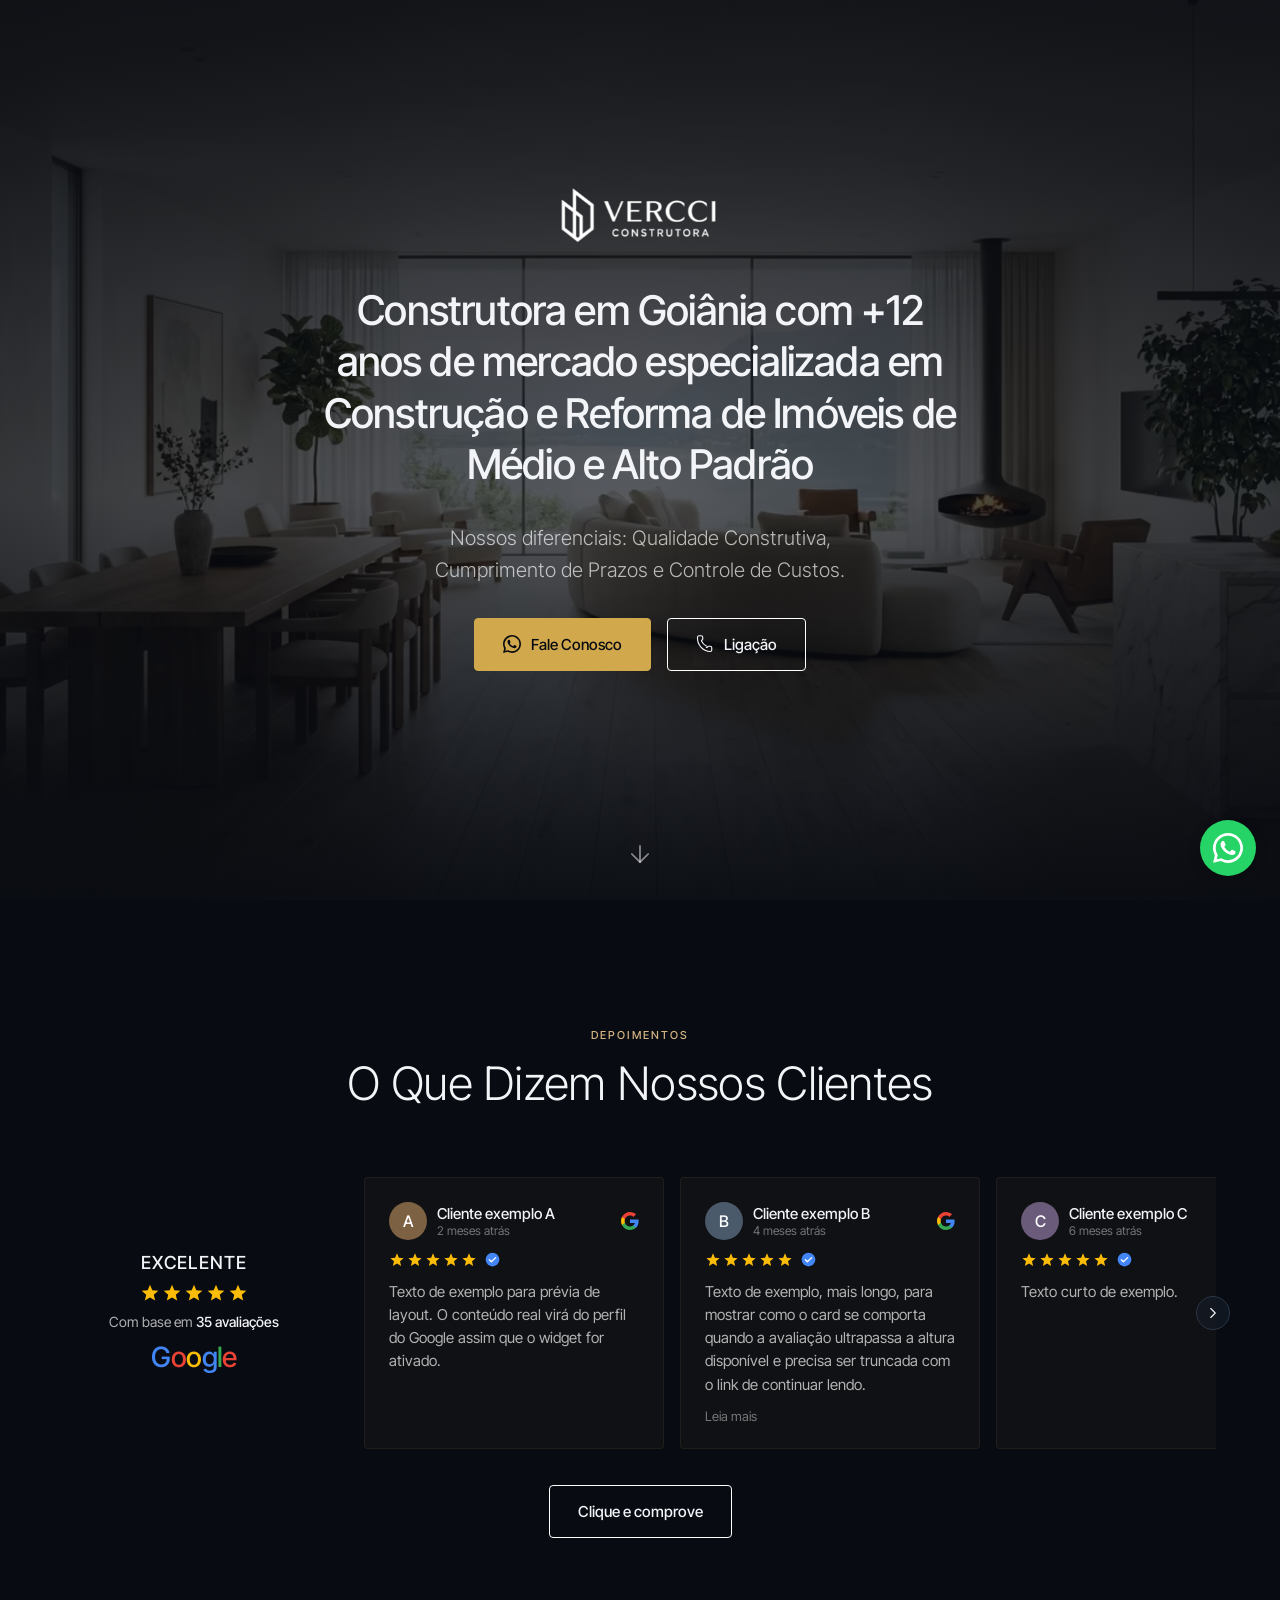
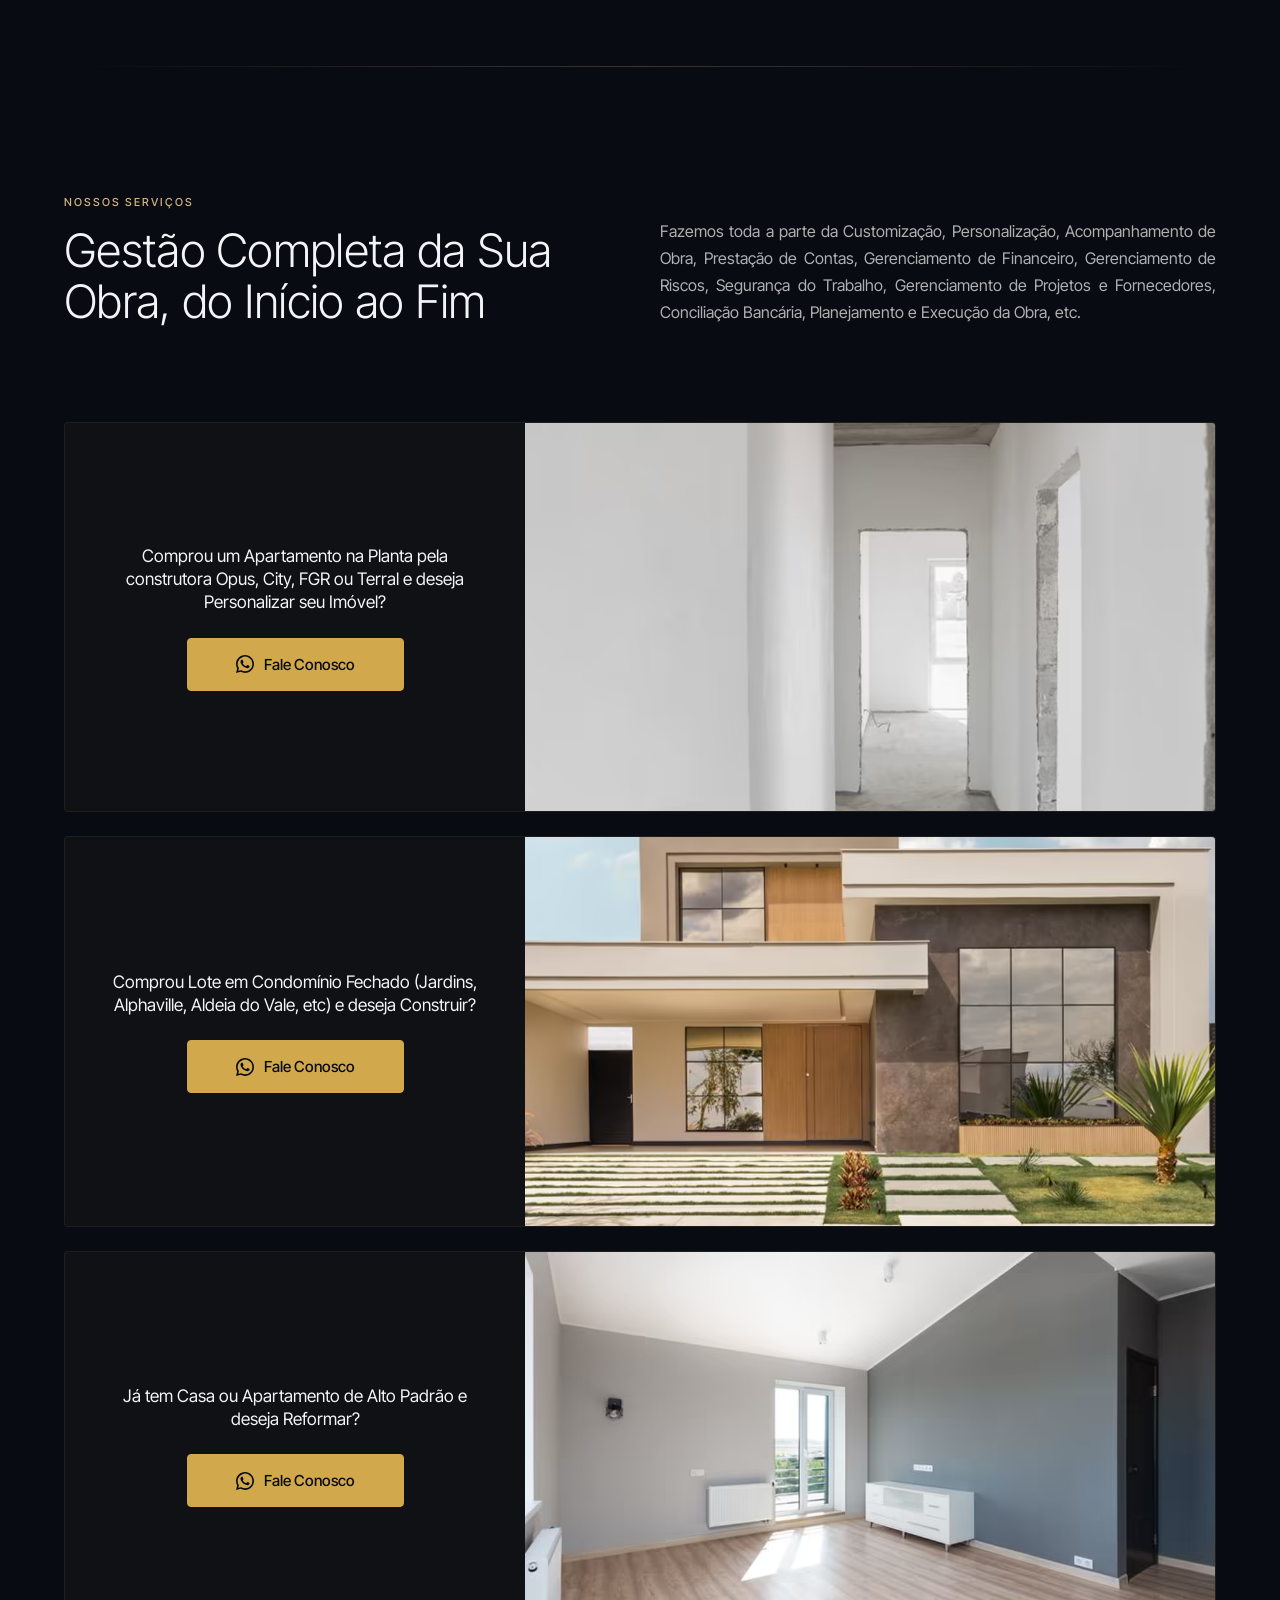
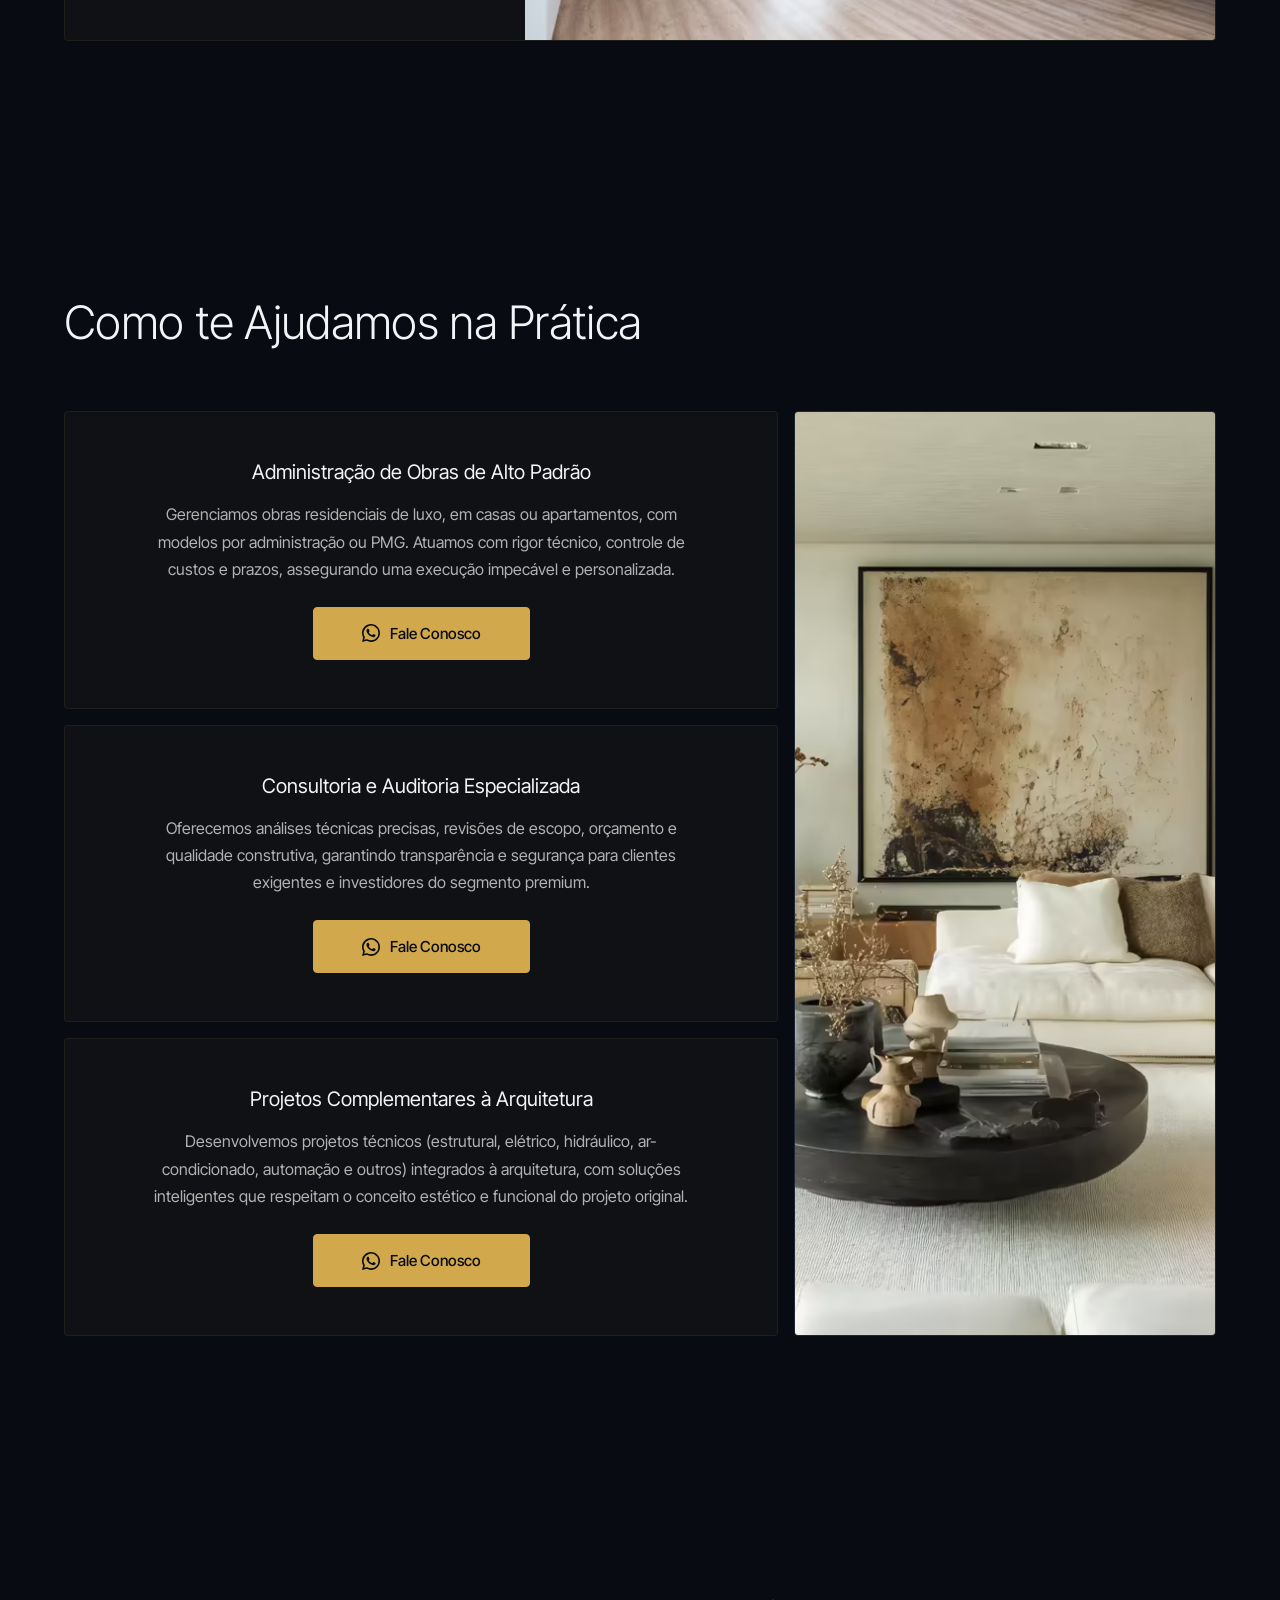
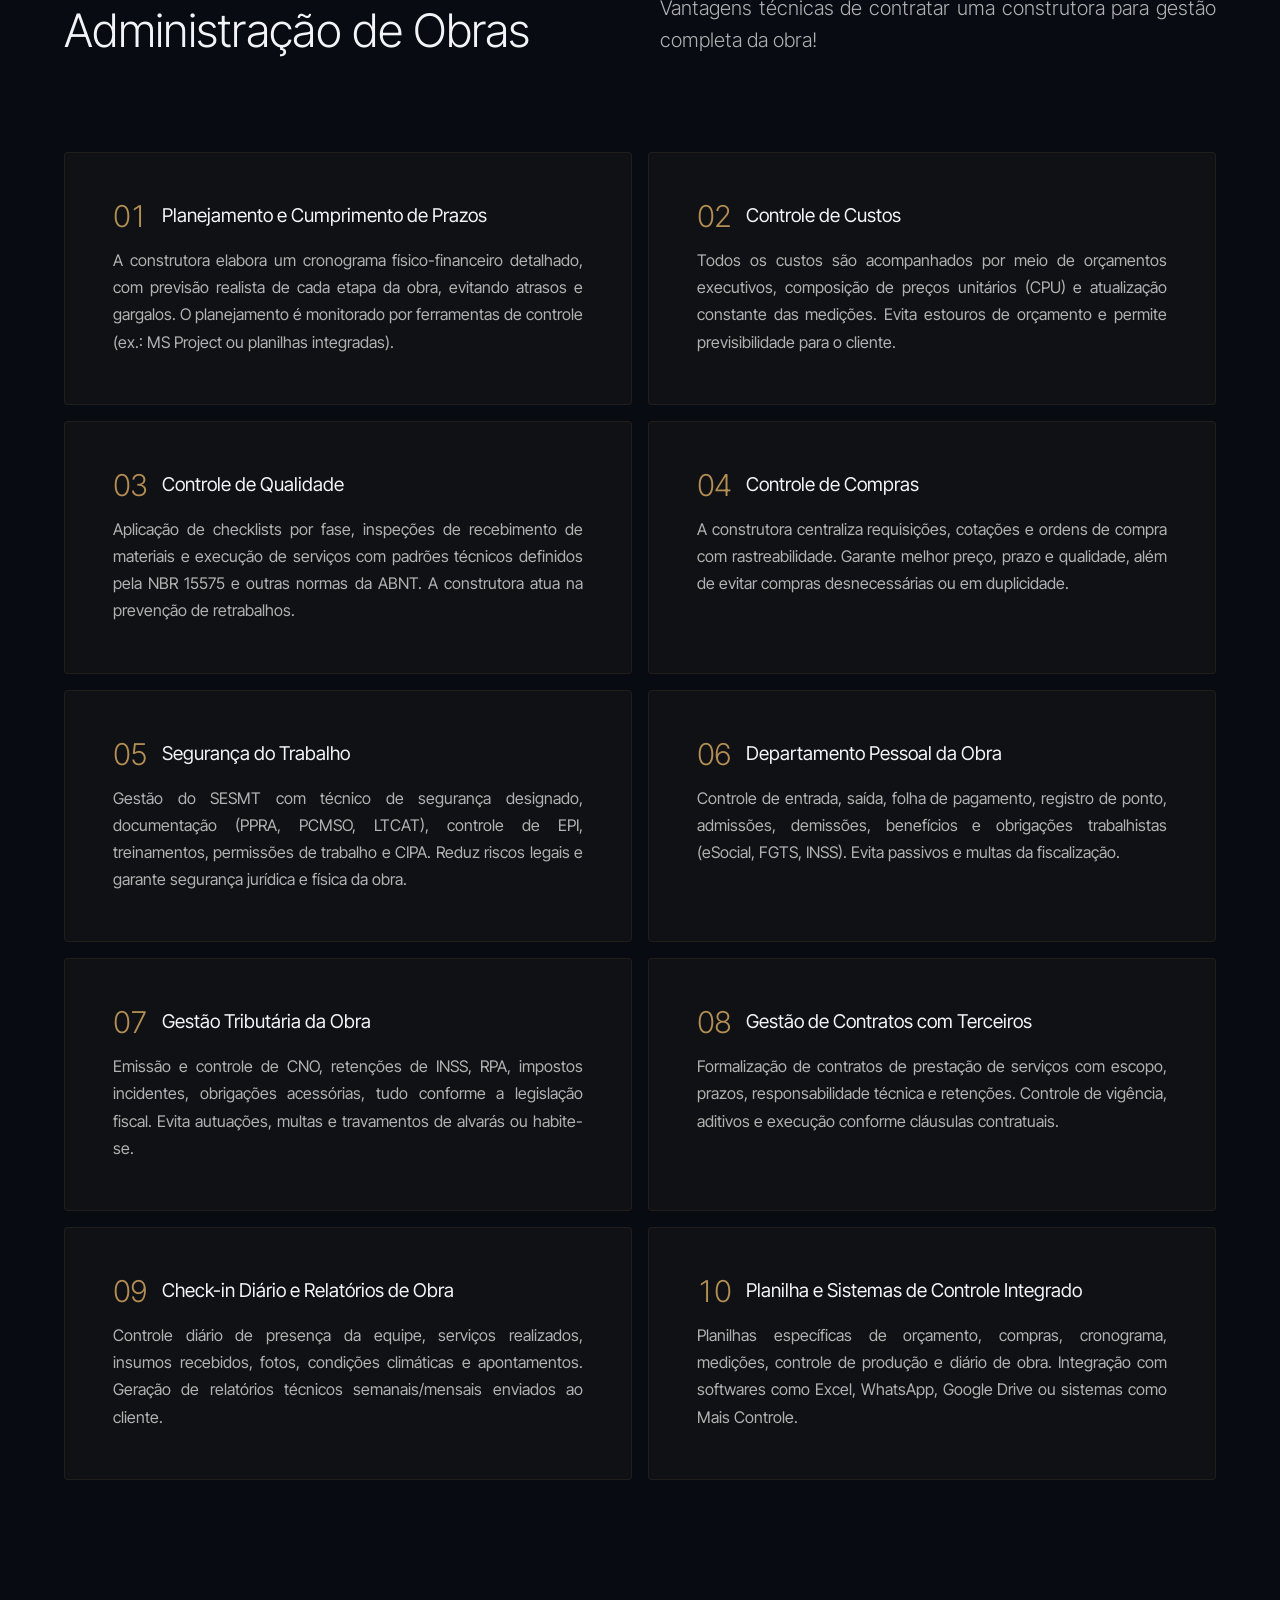
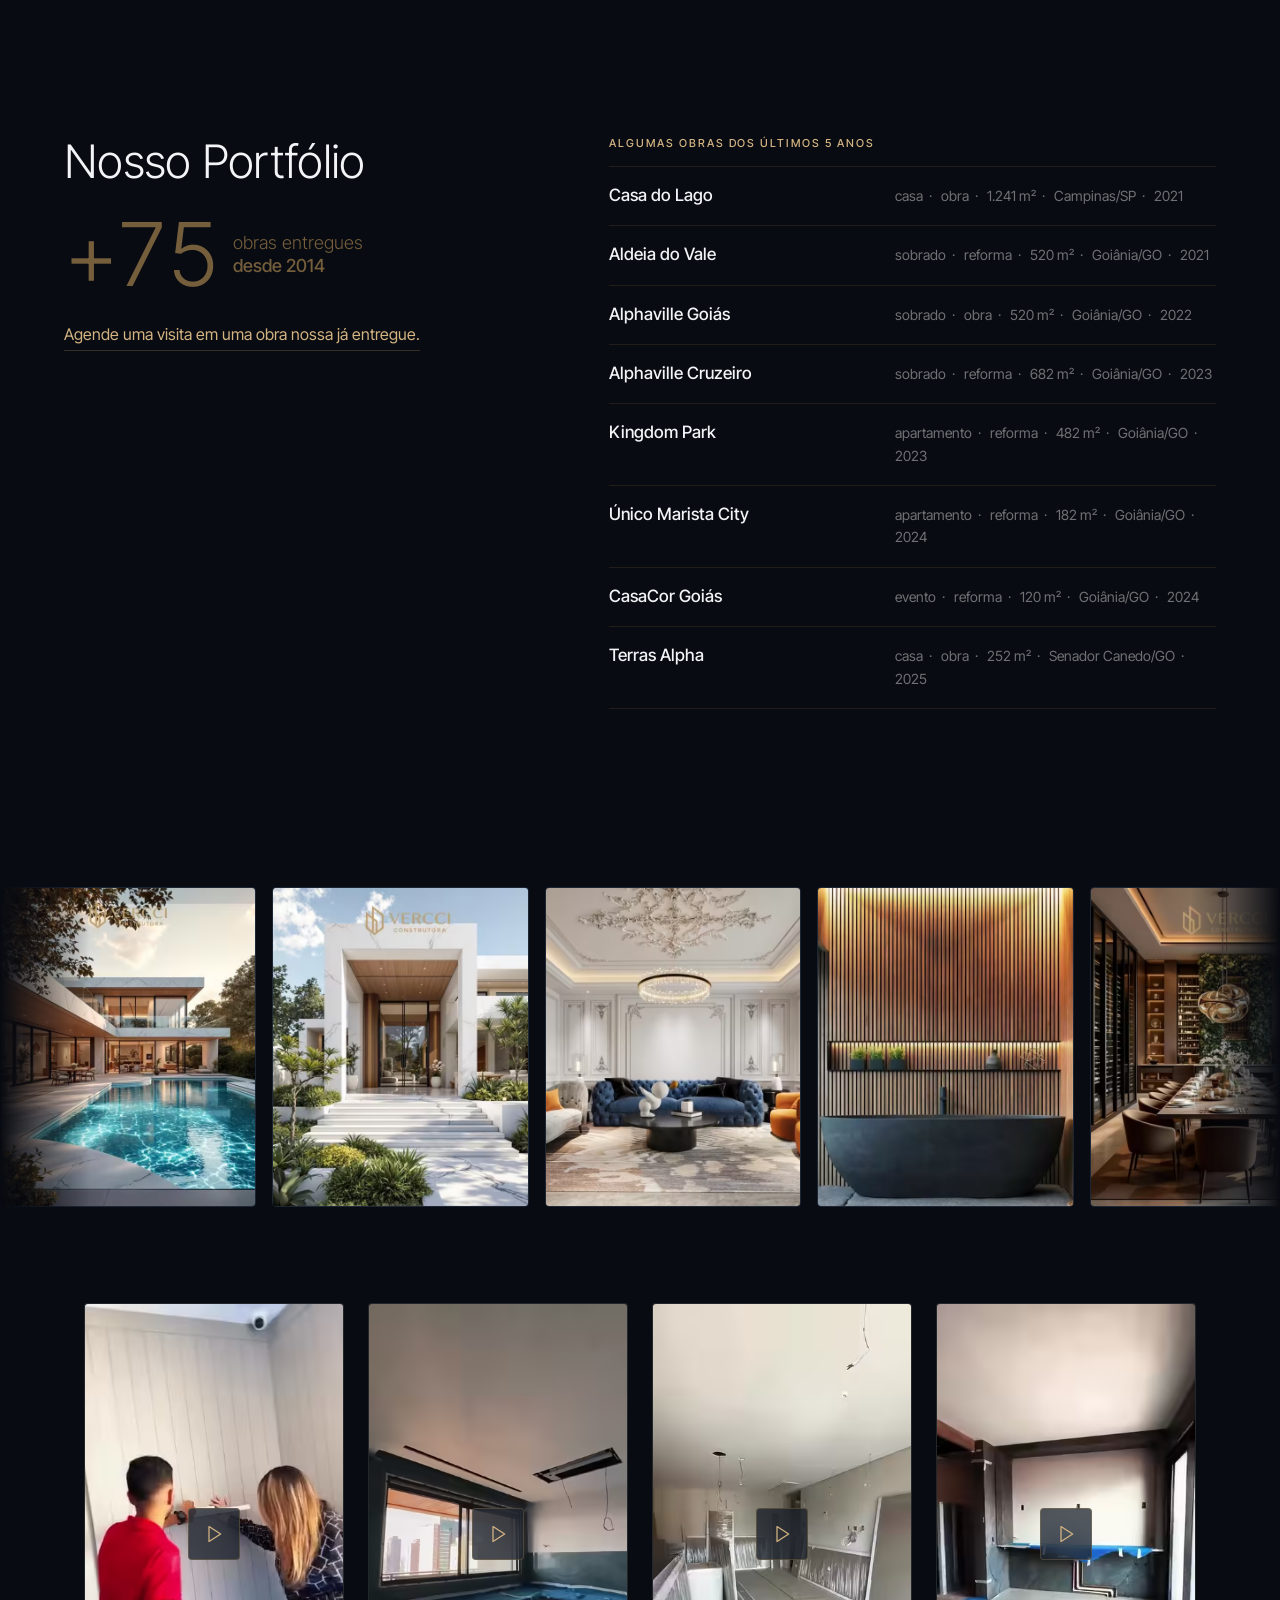
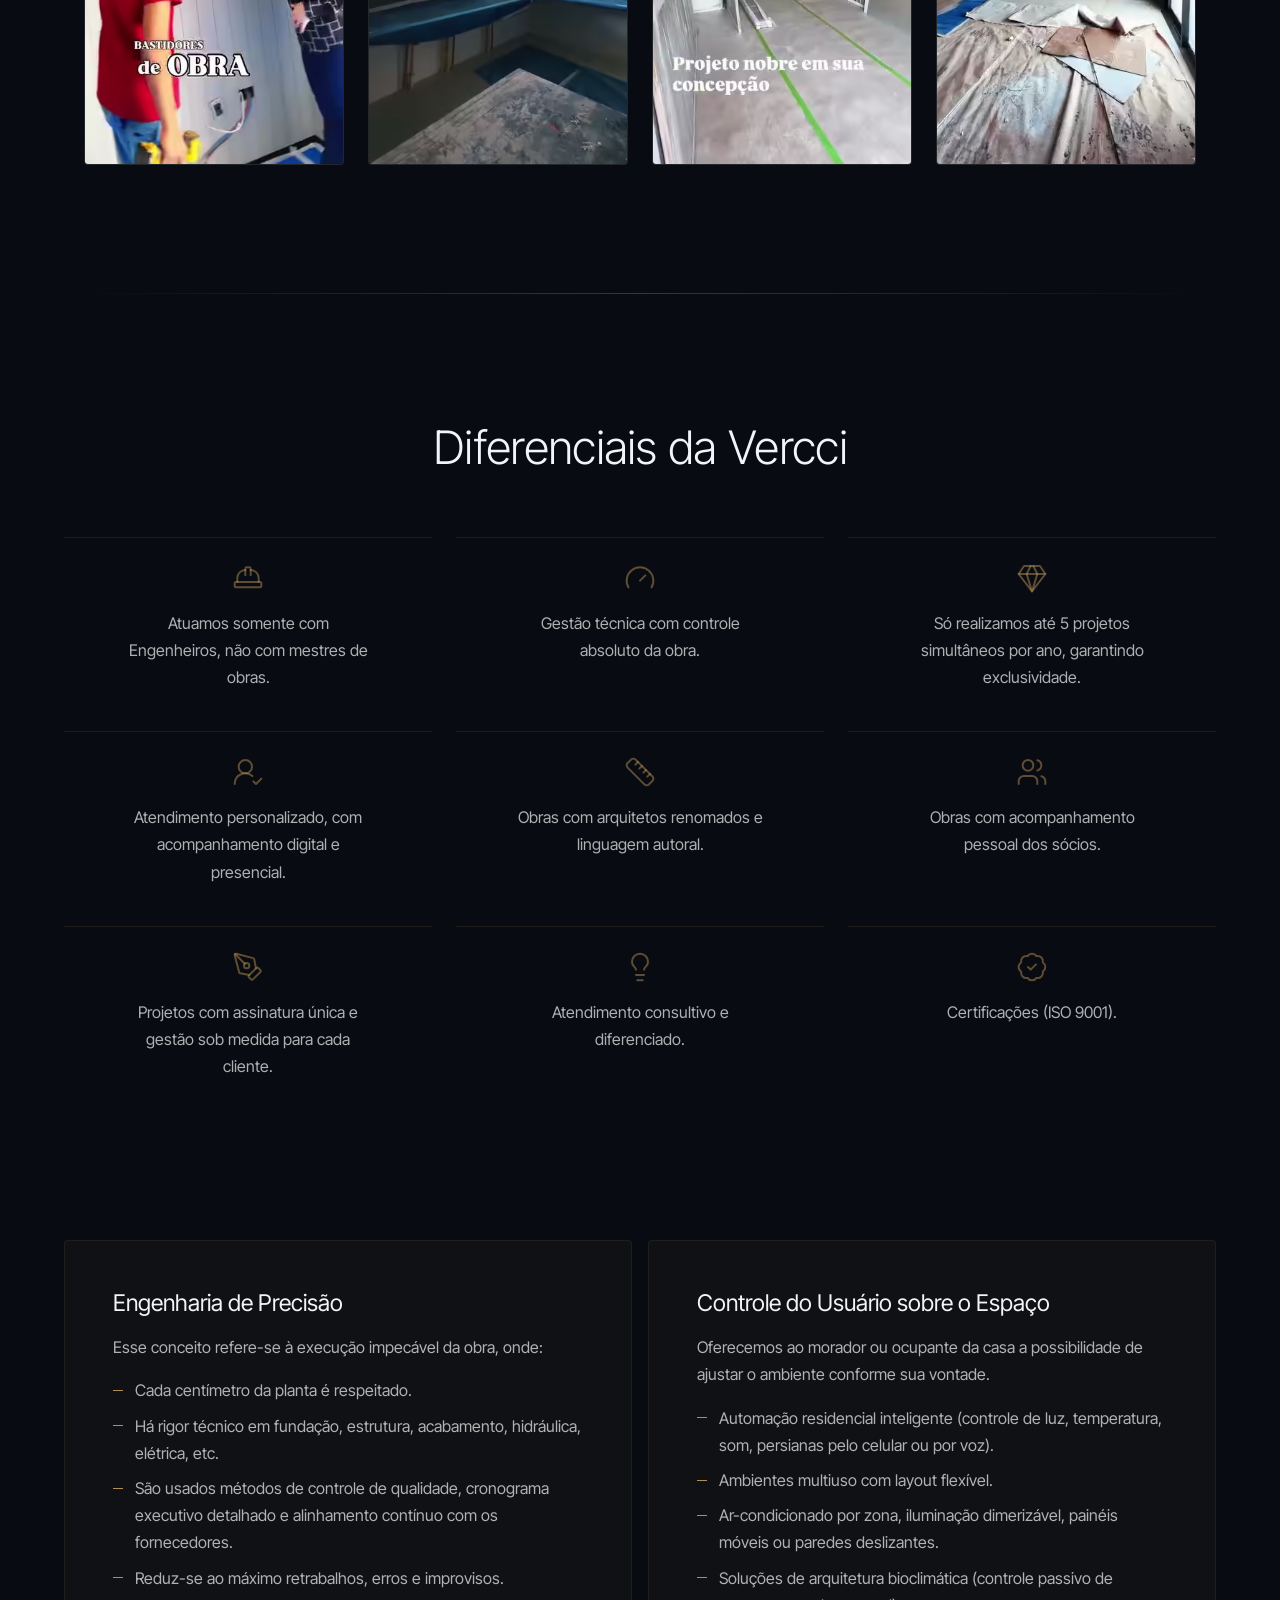
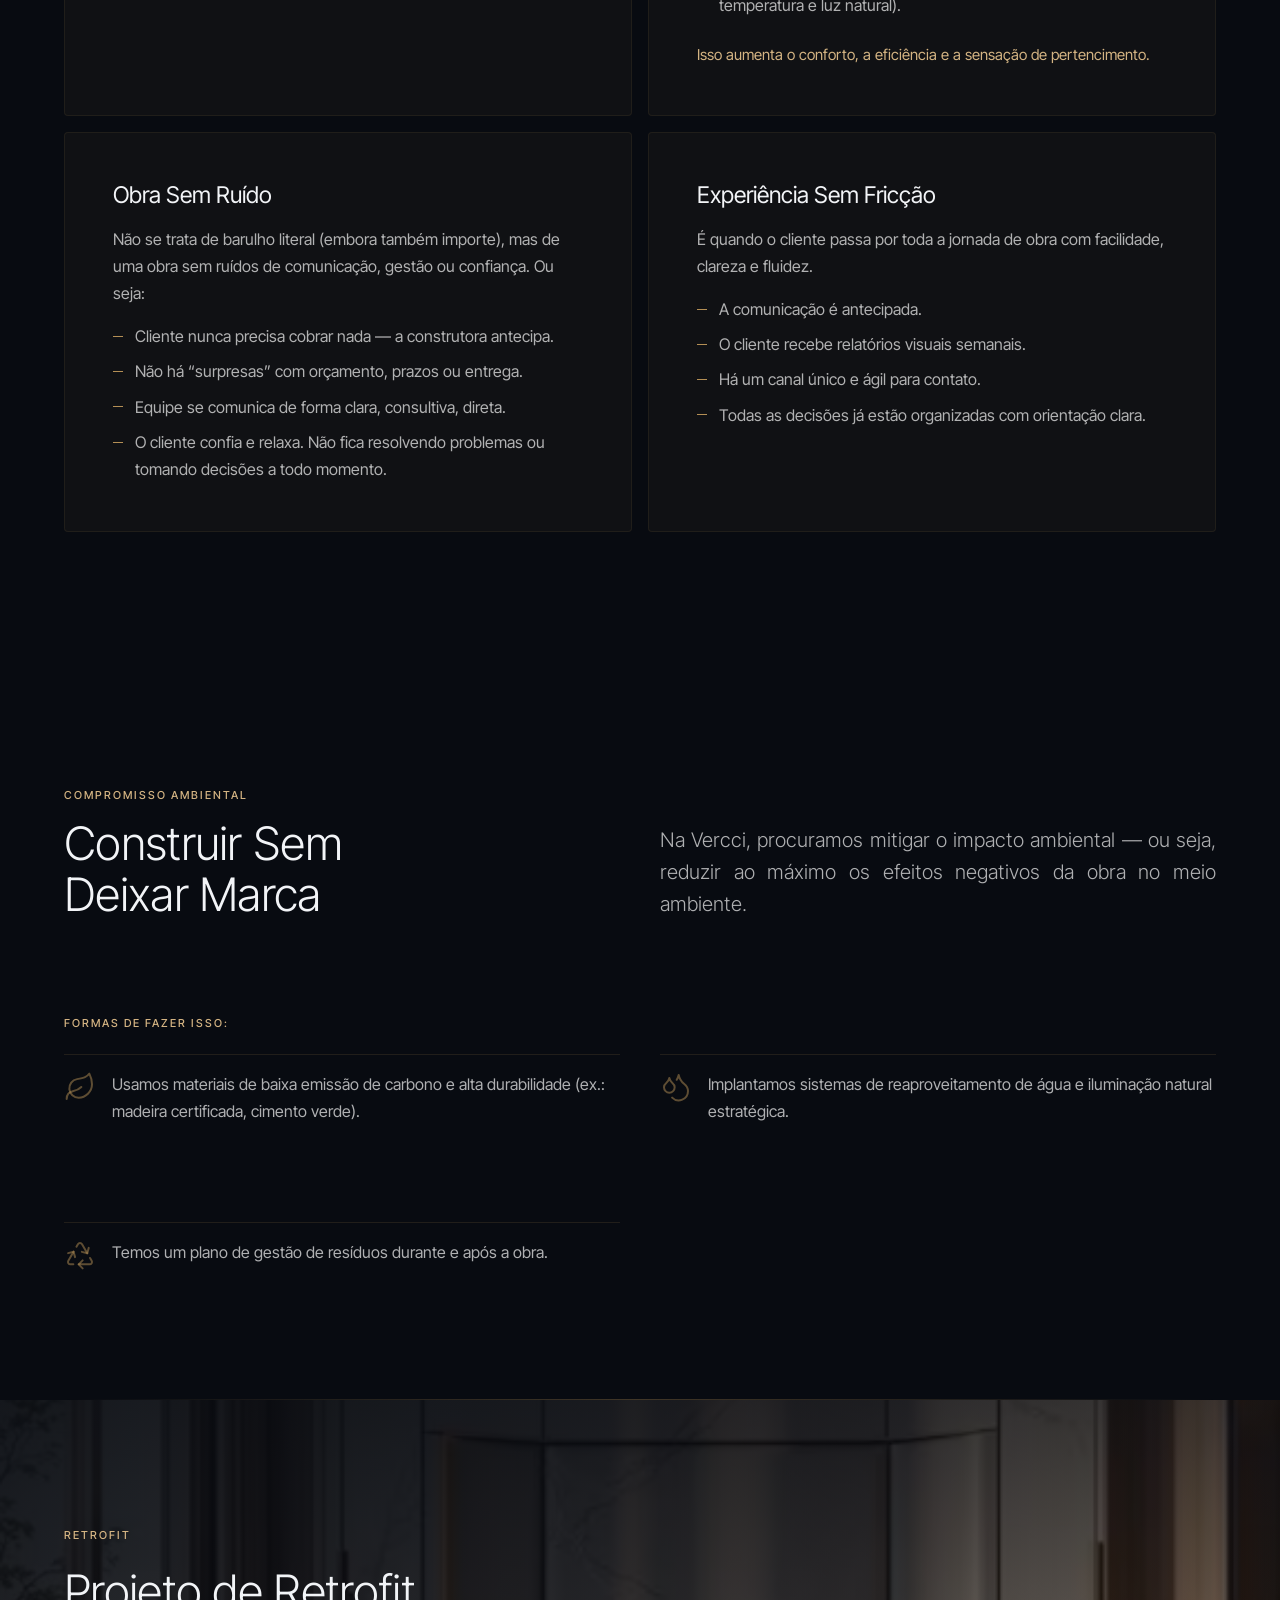
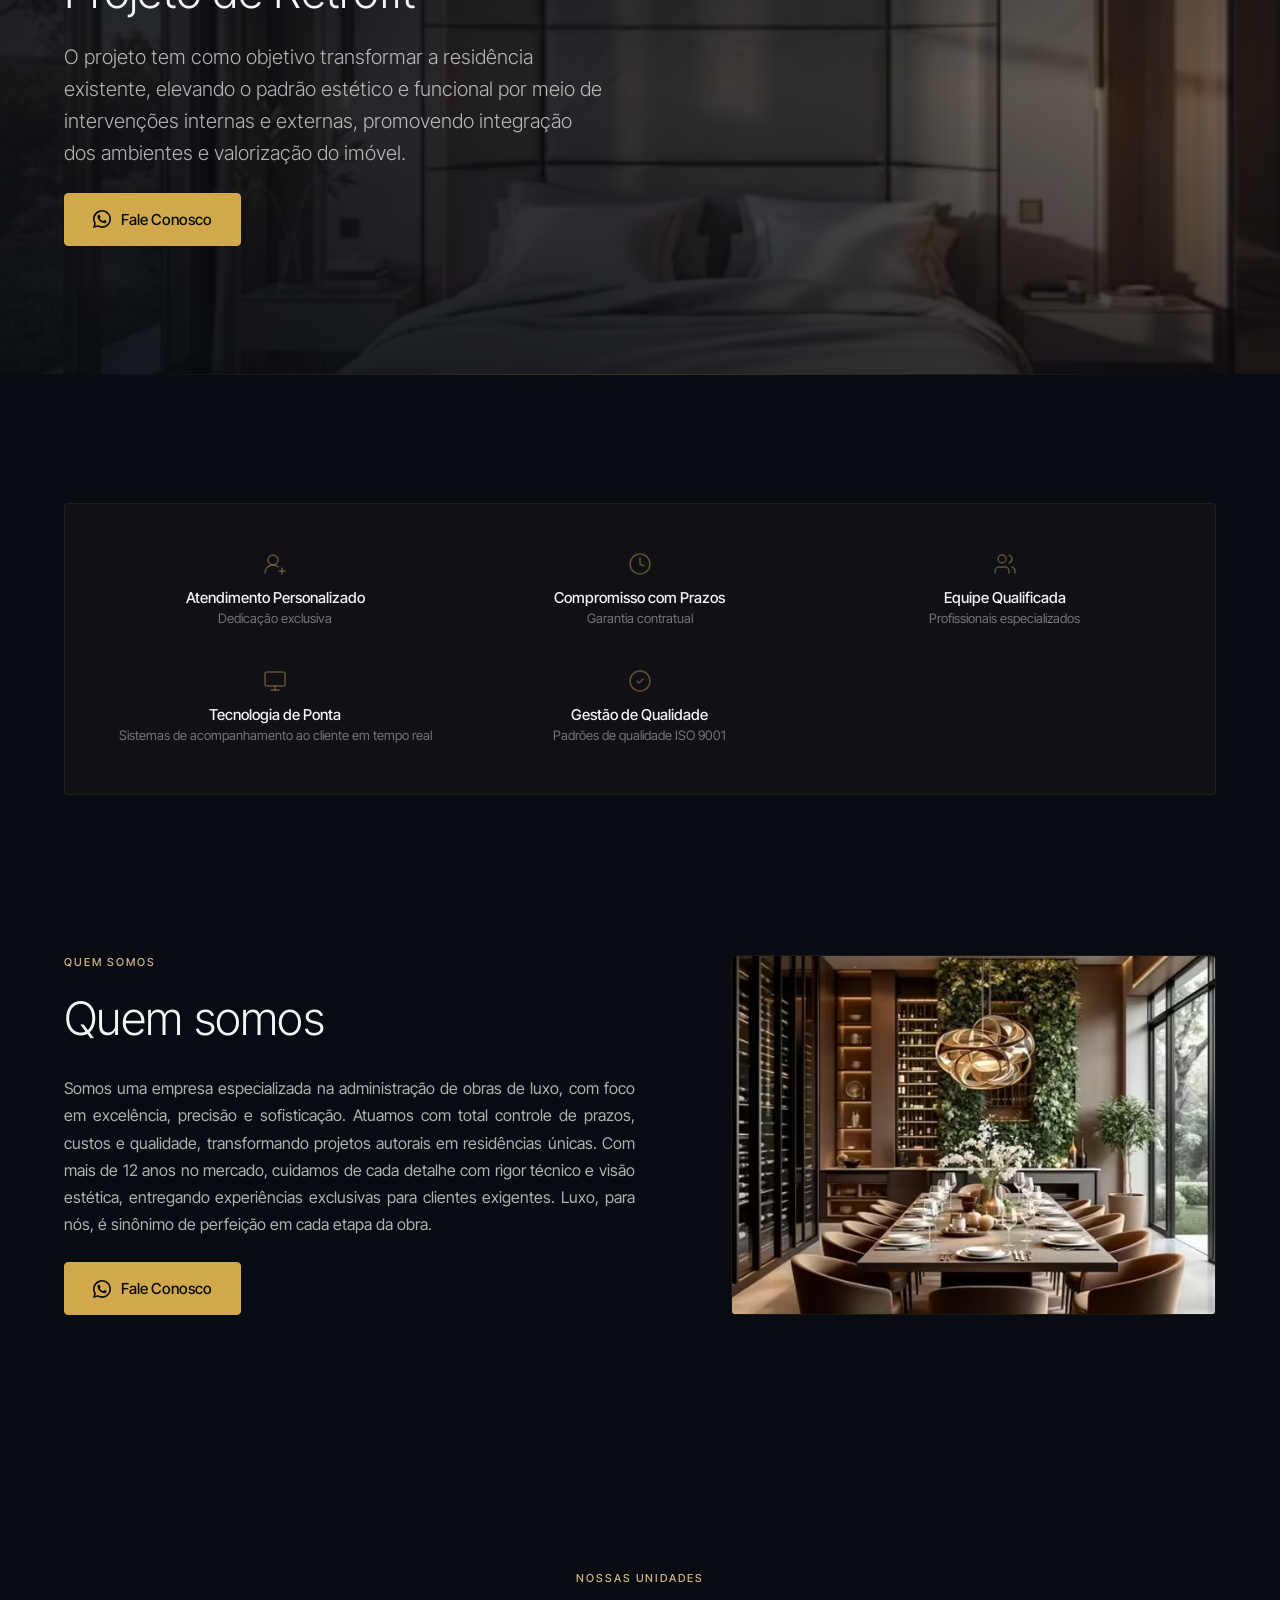
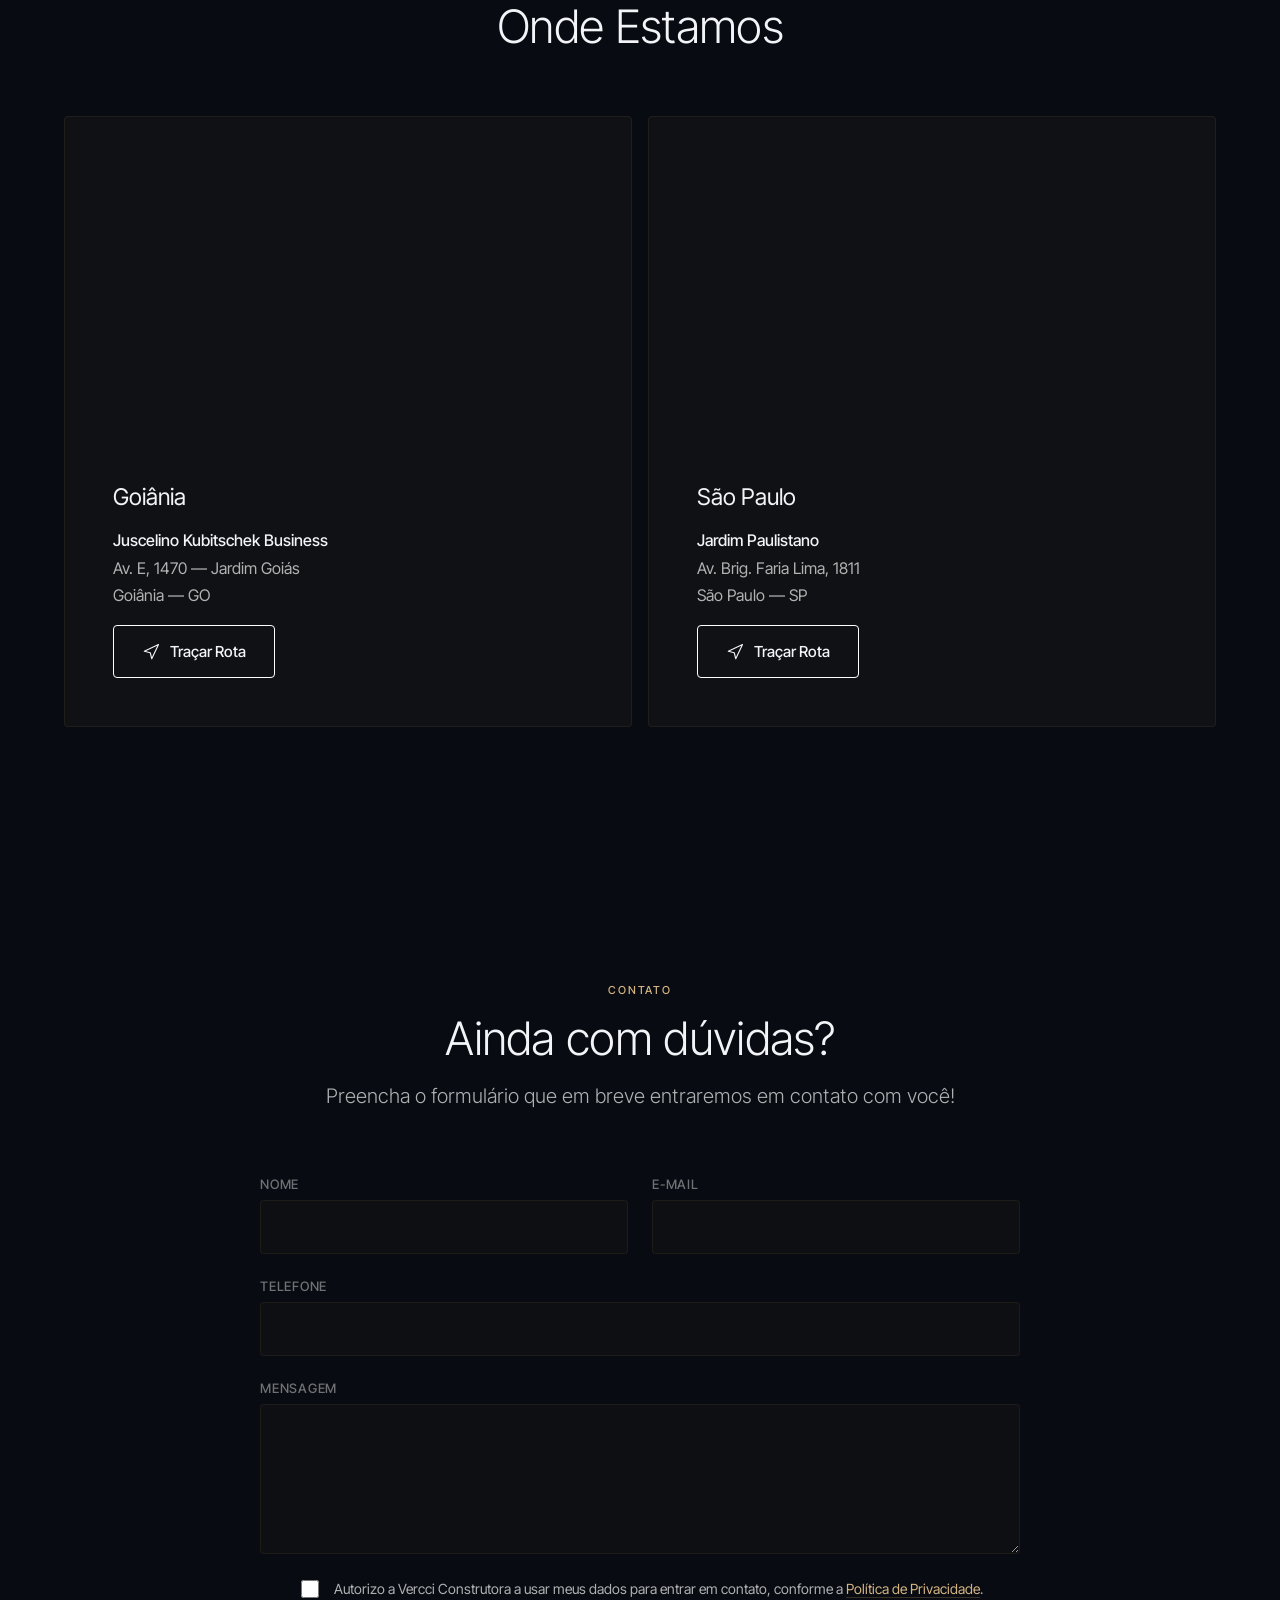
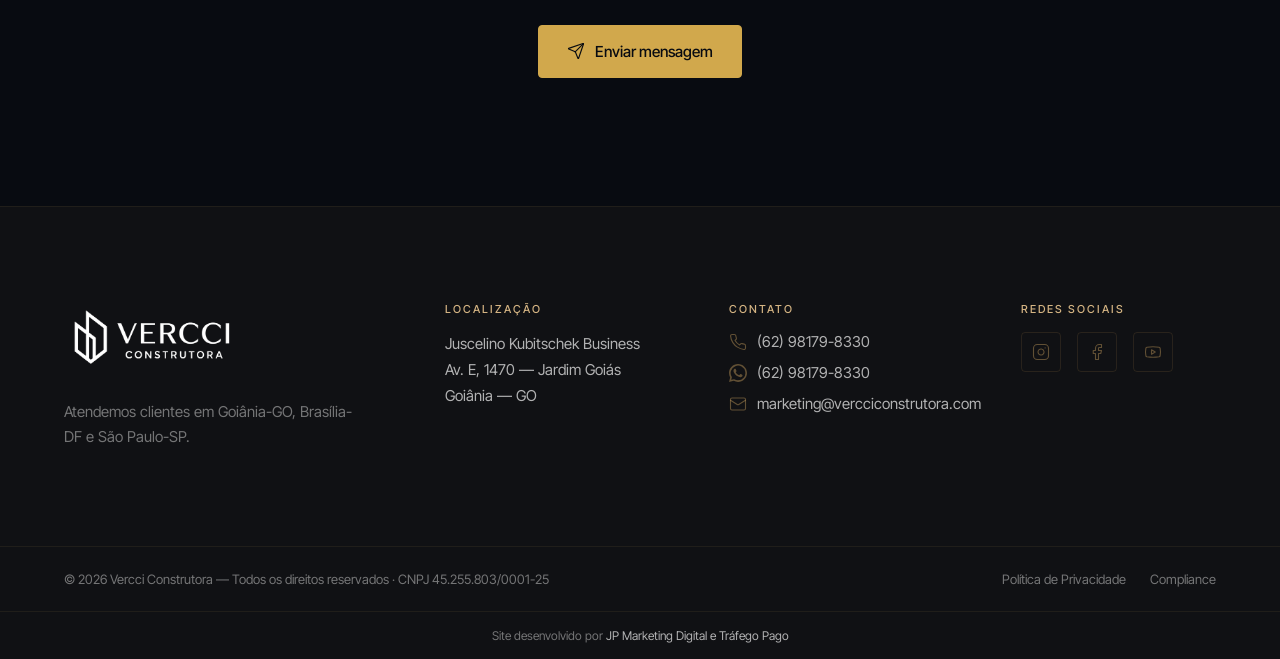
<file: index.html>
<!DOCTYPE html>
<html lang="en-US">
<head>
<meta charset="UTF-8">
<meta name="viewport" content="width=device-width, initial-scale=1">
<link rel="preload" as="font" type="font/woff2" crossorigin href="assets/fonts/inter-tight-latin.woff2">
<link rel="preload" as="image" href="assets/images/hero-1.avif">
<title>vercci</title>
<meta name='robots' content='max-image-preview:large' />
<style id="wp-img-auto-sizes-contain-inline-css">
img:is([sizes=auto i],[sizes^="auto," i]){contain-intrinsic-size:3000px 1500px}
/*# sourceURL=wp-img-auto-sizes-contain-inline-css */
</style>
<style id="wp-emoji-styles-inline-css">

	img.wp-smiley, img.emoji {
		display: inline !important;
		border: none !important;
		box-shadow: none !important;
		height: 1em !important;
		width: 1em !important;
		margin: 0 0.07em !important;
		vertical-align: -0.1em !important;
		background: none !important;
		padding: 0 !important;
	}
/*# sourceURL=wp-emoji-styles-inline-css */
</style>
<style id="wp-block-library-inline-css">
:root{--wp-block-synced-color:#7a00df;--wp-block-synced-color--rgb:122,0,223;--wp-bound-block-color:var(--wp-block-synced-color);--wp-editor-canvas-background:#ddd;--wp-admin-theme-color:#007cba;--wp-admin-theme-color--rgb:0,124,186;--wp-admin-theme-color-darker-10:#006ba1;--wp-admin-theme-color-darker-10--rgb:0,107,160.5;--wp-admin-theme-color-darker-20:#005a87;--wp-admin-theme-color-darker-20--rgb:0,90,135;--wp-admin-border-width-focus:2px}@media (min-resolution:192dpi){:root{--wp-admin-border-width-focus:1.5px}}.wp-element-button{cursor:pointer}:root .has-very-light-gray-background-color{background-color:#eee}:root .has-very-dark-gray-background-color{background-color:#313131}:root .has-very-light-gray-color{color:#eee}:root .has-very-dark-gray-color{color:#313131}:root .has-vivid-green-cyan-to-vivid-cyan-blue-gradient-background{background:linear-gradient(135deg,#00d084,#0693e3)}:root .has-purple-crush-gradient-background{background:linear-gradient(135deg,#34e2e4,#4721fb 50%,#ab1dfe)}:root .has-hazy-dawn-gradient-background{background:linear-gradient(135deg,#faaca8,#dad0ec)}:root .has-subdued-olive-gradient-background{background:linear-gradient(135deg,#fafae1,#67a671)}:root .has-atomic-cream-gradient-background{background:linear-gradient(135deg,#fdd79a,#004a59)}:root .has-nightshade-gradient-background{background:linear-gradient(135deg,#330968,#31cdcf)}:root .has-midnight-gradient-background{background:linear-gradient(135deg,#020381,#2874fc)}:root{--wp--preset--font-size--normal:16px;--wp--preset--font-size--huge:42px}.has-regular-font-size{font-size:1em}.has-larger-font-size{font-size:2.625em}.has-normal-font-size{font-size:var(--wp--preset--font-size--normal)}.has-huge-font-size{font-size:var(--wp--preset--font-size--huge)}:root .has-text-align-center{text-align:center}:root .has-text-align-left{text-align:left}:root .has-text-align-right{text-align:right}.has-fit-text{white-space:nowrap!important}#end-resizable-editor-section{display:none}.aligncenter{clear:both}.items-justified-left{justify-content:flex-start}.items-justified-center{justify-content:center}.items-justified-right{justify-content:flex-end}.items-justified-space-between{justify-content:space-between}.screen-reader-text{word-wrap:normal!important;border:0;clip-path:inset(50%);height:1px;margin:-1px;overflow:hidden;padding:0;position:absolute;width:1px}.screen-reader-text:focus{background-color:#ddd;clip-path:none;color:#444;display:block;font-size:1em;height:auto;left:5px;line-height:normal;padding:15px 23px 14px;text-decoration:none;top:5px;width:auto;z-index:100000}html :where(.has-border-color){border-style:solid}html :where([style*=border-color]){border-style:solid}html :where([style*=border-top-color]){border-top-style:solid}html :where([style*=border-right-color]){border-right-style:solid}html :where([style*=border-bottom-color]){border-bottom-style:solid}html :where([style*=border-left-color]){border-left-style:solid}html :where([style*=border-width]){border-style:solid}html :where([style*=border-top-width]){border-top-style:solid}html :where([style*=border-right-width]){border-right-style:solid}html :where([style*=border-bottom-width]){border-bottom-style:solid}html :where([style*=border-left-width]){border-left-style:solid}html :where(img[class*=wp-image-]){height:auto;max-width:100%}:where(figure){margin:0 0 1em}html :where(.is-position-sticky){--wp-admin--admin-bar--position-offset:var(--wp-admin--admin-bar--height,0px)}@media screen and (max-width:600px){html :where(.is-position-sticky){--wp-admin--admin-bar--position-offset:0px}}

/*# sourceURL=/wp-includes/css/dist/block-library/common.min.css */
</style>
<style id="classic-theme-styles-inline-css">
/*! This file is auto-generated */
.wp-block-button__link{color:#fff;background-color:#32373c;border-radius:9999px;box-shadow:none;text-decoration:none;padding:calc(.667em + 2px) calc(1.333em + 2px);font-size:1.125em}.wp-block-file__button{background:#32373c;color:#fff;text-decoration:none}
/*# sourceURL=/wp-includes/css/classic-themes.min.css */
</style>

<style id="global-styles-inline-css">
:root{--wp--preset--aspect-ratio--square: 1;--wp--preset--aspect-ratio--4-3: 4/3;--wp--preset--aspect-ratio--3-4: 3/4;--wp--preset--aspect-ratio--3-2: 3/2;--wp--preset--aspect-ratio--2-3: 2/3;--wp--preset--aspect-ratio--16-9: 16/9;--wp--preset--aspect-ratio--9-16: 9/16;--wp--preset--color--black: #000000;--wp--preset--color--cyan-bluish-gray: #abb8c3;--wp--preset--color--white: #ffffff;--wp--preset--color--pale-pink: #f78da7;--wp--preset--color--vivid-red: #cf2e2e;--wp--preset--color--luminous-vivid-orange: #ff6900;--wp--preset--color--luminous-vivid-amber: #fcb900;--wp--preset--color--light-green-cyan: #7bdcb5;--wp--preset--color--vivid-green-cyan: #00d084;--wp--preset--color--pale-cyan-blue: #8ed1fc;--wp--preset--color--vivid-cyan-blue: #0693e3;--wp--preset--color--vivid-purple: #9b51e0;--wp--preset--gradient--vivid-cyan-blue-to-vivid-purple: linear-gradient(135deg,rgb(6,147,227) 0%,rgb(155,81,224) 100%);--wp--preset--gradient--light-green-cyan-to-vivid-green-cyan: linear-gradient(135deg,rgb(122,220,180) 0%,rgb(0,208,130) 100%);--wp--preset--gradient--luminous-vivid-amber-to-luminous-vivid-orange: linear-gradient(135deg,rgb(252,185,0) 0%,rgb(255,105,0) 100%);--wp--preset--gradient--luminous-vivid-orange-to-vivid-red: linear-gradient(135deg,rgb(255,105,0) 0%,rgb(207,46,46) 100%);--wp--preset--gradient--very-light-gray-to-cyan-bluish-gray: linear-gradient(135deg,rgb(238,238,238) 0%,rgb(169,184,195) 100%);--wp--preset--gradient--cool-to-warm-spectrum: linear-gradient(135deg,rgb(74,234,220) 0%,rgb(151,120,209) 20%,rgb(207,42,186) 40%,rgb(238,44,130) 60%,rgb(251,105,98) 80%,rgb(254,248,76) 100%);--wp--preset--gradient--blush-light-purple: linear-gradient(135deg,rgb(255,206,236) 0%,rgb(152,150,240) 100%);--wp--preset--gradient--blush-bordeaux: linear-gradient(135deg,rgb(254,205,165) 0%,rgb(254,45,45) 50%,rgb(107,0,62) 100%);--wp--preset--gradient--luminous-dusk: linear-gradient(135deg,rgb(255,203,112) 0%,rgb(199,81,192) 50%,rgb(65,88,208) 100%);--wp--preset--gradient--pale-ocean: linear-gradient(135deg,rgb(255,245,203) 0%,rgb(182,227,212) 50%,rgb(51,167,181) 100%);--wp--preset--gradient--electric-grass: linear-gradient(135deg,rgb(202,248,128) 0%,rgb(113,206,126) 100%);--wp--preset--gradient--midnight: linear-gradient(135deg,rgb(2,3,129) 0%,rgb(40,116,252) 100%);--wp--preset--font-size--small: 13px;--wp--preset--font-size--medium: 20px;--wp--preset--font-size--large: 36px;--wp--preset--font-size--x-large: 42px;--wp--preset--spacing--20: 0.44rem;--wp--preset--spacing--30: 0.67rem;--wp--preset--spacing--40: 1rem;--wp--preset--spacing--50: 1.5rem;--wp--preset--spacing--60: 2.25rem;--wp--preset--spacing--70: 3.38rem;--wp--preset--spacing--80: 5.06rem;--wp--preset--shadow--natural: 6px 6px 9px rgba(0, 0, 0, 0.2);--wp--preset--shadow--deep: 12px 12px 50px rgba(0, 0, 0, 0.4);--wp--preset--shadow--sharp: 6px 6px 0px rgba(0, 0, 0, 0.2);--wp--preset--shadow--outlined: 6px 6px 0px -3px rgb(255, 255, 255), 6px 6px rgb(0, 0, 0);--wp--preset--shadow--crisp: 6px 6px 0px rgb(0, 0, 0);}:where(body) { margin: 0; }:where(.is-layout-flex){gap: 0.5em;}:where(.is-layout-grid){gap: 0.5em;}body .is-layout-flex{display: flex;}.is-layout-flex{flex-wrap: wrap;align-items: center;}.is-layout-flex > :is(*, div){margin: 0;}body .is-layout-grid{display: grid;}.is-layout-grid > :is(*, div){margin: 0;}body{padding-top: 0px;padding-right: 0px;padding-bottom: 0px;padding-left: 0px;}:root :where(.wp-element-button, .wp-block-button__link){background-color: #32373c;border-width: 0;color: #fff;font-family: inherit;font-size: inherit;font-style: inherit;font-weight: inherit;letter-spacing: inherit;line-height: inherit;padding-top: calc(0.667em + 2px);padding-right: calc(1.333em + 2px);padding-bottom: calc(0.667em + 2px);padding-left: calc(1.333em + 2px);text-decoration: none;text-transform: inherit;}.has-black-color{color: var(--wp--preset--color--black) !important;}.has-cyan-bluish-gray-color{color: var(--wp--preset--color--cyan-bluish-gray) !important;}.has-white-color{color: var(--wp--preset--color--white) !important;}.has-pale-pink-color{color: var(--wp--preset--color--pale-pink) !important;}.has-vivid-red-color{color: var(--wp--preset--color--vivid-red) !important;}.has-luminous-vivid-orange-color{color: var(--wp--preset--color--luminous-vivid-orange) !important;}.has-luminous-vivid-amber-color{color: var(--wp--preset--color--luminous-vivid-amber) !important;}.has-light-green-cyan-color{color: var(--wp--preset--color--light-green-cyan) !important;}.has-vivid-green-cyan-color{color: var(--wp--preset--color--vivid-green-cyan) !important;}.has-pale-cyan-blue-color{color: var(--wp--preset--color--pale-cyan-blue) !important;}.has-vivid-cyan-blue-color{color: var(--wp--preset--color--vivid-cyan-blue) !important;}.has-vivid-purple-color{color: var(--wp--preset--color--vivid-purple) !important;}.has-black-background-color{background-color: var(--wp--preset--color--black) !important;}.has-cyan-bluish-gray-background-color{background-color: var(--wp--preset--color--cyan-bluish-gray) !important;}.has-white-background-color{background-color: var(--wp--preset--color--white) !important;}.has-pale-pink-background-color{background-color: var(--wp--preset--color--pale-pink) !important;}.has-vivid-red-background-color{background-color: var(--wp--preset--color--vivid-red) !important;}.has-luminous-vivid-orange-background-color{background-color: var(--wp--preset--color--luminous-vivid-orange) !important;}.has-luminous-vivid-amber-background-color{background-color: var(--wp--preset--color--luminous-vivid-amber) !important;}.has-light-green-cyan-background-color{background-color: var(--wp--preset--color--light-green-cyan) !important;}.has-vivid-green-cyan-background-color{background-color: var(--wp--preset--color--vivid-green-cyan) !important;}.has-pale-cyan-blue-background-color{background-color: var(--wp--preset--color--pale-cyan-blue) !important;}.has-vivid-cyan-blue-background-color{background-color: var(--wp--preset--color--vivid-cyan-blue) !important;}.has-vivid-purple-background-color{background-color: var(--wp--preset--color--vivid-purple) !important;}.has-black-border-color{border-color: var(--wp--preset--color--black) !important;}.has-cyan-bluish-gray-border-color{border-color: var(--wp--preset--color--cyan-bluish-gray) !important;}.has-white-border-color{border-color: var(--wp--preset--color--white) !important;}.has-pale-pink-border-color{border-color: var(--wp--preset--color--pale-pink) !important;}.has-vivid-red-border-color{border-color: var(--wp--preset--color--vivid-red) !important;}.has-luminous-vivid-orange-border-color{border-color: var(--wp--preset--color--luminous-vivid-orange) !important;}.has-luminous-vivid-amber-border-color{border-color: var(--wp--preset--color--luminous-vivid-amber) !important;}.has-light-green-cyan-border-color{border-color: var(--wp--preset--color--light-green-cyan) !important;}.has-vivid-green-cyan-border-color{border-color: var(--wp--preset--color--vivid-green-cyan) !important;}.has-pale-cyan-blue-border-color{border-color: var(--wp--preset--color--pale-cyan-blue) !important;}.has-vivid-cyan-blue-border-color{border-color: var(--wp--preset--color--vivid-cyan-blue) !important;}.has-vivid-purple-border-color{border-color: var(--wp--preset--color--vivid-purple) !important;}.has-vivid-cyan-blue-to-vivid-purple-gradient-background{background: var(--wp--preset--gradient--vivid-cyan-blue-to-vivid-purple) !important;}.has-light-green-cyan-to-vivid-green-cyan-gradient-background{background: var(--wp--preset--gradient--light-green-cyan-to-vivid-green-cyan) !important;}.has-luminous-vivid-amber-to-luminous-vivid-orange-gradient-background{background: var(--wp--preset--gradient--luminous-vivid-amber-to-luminous-vivid-orange) !important;}.has-luminous-vivid-orange-to-vivid-red-gradient-background{background: var(--wp--preset--gradient--luminous-vivid-orange-to-vivid-red) !important;}.has-very-light-gray-to-cyan-bluish-gray-gradient-background{background: var(--wp--preset--gradient--very-light-gray-to-cyan-bluish-gray) !important;}.has-cool-to-warm-spectrum-gradient-background{background: var(--wp--preset--gradient--cool-to-warm-spectrum) !important;}.has-blush-light-purple-gradient-background{background: var(--wp--preset--gradient--blush-light-purple) !important;}.has-blush-bordeaux-gradient-background{background: var(--wp--preset--gradient--blush-bordeaux) !important;}.has-luminous-dusk-gradient-background{background: var(--wp--preset--gradient--luminous-dusk) !important;}.has-pale-ocean-gradient-background{background: var(--wp--preset--gradient--pale-ocean) !important;}.has-electric-grass-gradient-background{background: var(--wp--preset--gradient--electric-grass) !important;}.has-midnight-gradient-background{background: var(--wp--preset--gradient--midnight) !important;}.has-small-font-size{font-size: var(--wp--preset--font-size--small) !important;}.has-medium-font-size{font-size: var(--wp--preset--font-size--medium) !important;}.has-large-font-size{font-size: var(--wp--preset--font-size--large) !important;}.has-x-large-font-size{font-size: var(--wp--preset--font-size--x-large) !important;}
/*# sourceURL=global-styles-inline-css */
</style>

<link rel='stylesheet' id='vercci-colors-type-css' href='assets/css/colors_and_type.css' media='all' />
<link rel='stylesheet' id='vercci-styles-css' href='assets/css/styles.css' media='all' />
<link rel="canonical" href="index.html" />
</head>
<body class="home wp-singular page-template-default page page-id-6 wp-theme-vercci">
<section class="wt-hero" id="hero">

        <div class="wt-hero__bg" id="wt-hero-slideshow" aria-hidden="true">
                    <img
                src="assets/images/hero-1.avif"
                alt=""
                class="is-active"
                loading="eager"
                fetchpriority="high"
            >
                    <img
                src="assets/images/hero-2.avif"
                alt=""
                class=""
                loading="lazy"
                fetchpriority="auto"
            >
                    <img
                src="assets/images/hero-3.avif"
                alt=""
                class=""
                loading="lazy"
                fetchpriority="auto"
            >
                    <img
                src="assets/images/hero-4.avif"
                alt=""
                class=""
                loading="lazy"
                fetchpriority="auto"
            >
            </div>
    <div class="wt-hero__veu" aria-hidden="true"></div>

    <div class="wt-container wt-hero__inner">
        <div class="wt-hero__content">
            <a href="index.html" class="wt-hero__logo" data-reveal aria-label="vercci">
                <img src="assets/images/logo-branca.png" alt="vercci" class="wt-hero__logo-img" width="300" height="121">            </a>

            <h1 class="wt-hero__title" data-reveal>Construtora em Goiânia com +12 anos de mercado especializada em Construção e Reforma de Imóveis de Médio e Alto Padrão</h1>

            <p class="wt-lead wt-hero__desc" data-reveal>Nossos diferenciais: Qualidade Construtiva, Cumprimento de Prazos e Controle de Custos.</p>

            <div class="wt-hero__actions" data-reveal>
                <a href="https://wa.me/5562981798330?text=Ol%C3%A1%2C%20Vercci%20Construtora%21%20Gostaria%20de%20mais%20informa%C3%A7%C3%B5es." class="wt-btn wt-btn--primary" target="_blank" rel="noopener noreferrer">
                    <svg viewBox="0 0 24 24" fill="currentColor" aria-hidden="true"><path d="M17.472 14.382c-.297-.149-1.758-.867-2.03-.967-.273-.099-.471-.148-.67.15-.197.297-.767.966-.94 1.164-.173.199-.347.223-.644.075-.297-.15-1.255-.463-2.39-1.475-.883-.788-1.48-1.761-1.653-2.059-.173-.297-.018-.458.13-.606.134-.133.298-.347.446-.52.149-.174.198-.298.298-.497.099-.198.05-.371-.025-.52-.075-.149-.669-1.612-.916-2.207-.242-.579-.487-.5-.669-.51-.173-.008-.371-.01-.57-.01-.198 0-.52.074-.792.372-.272.297-1.04 1.016-1.04 2.479 0 1.462 1.065 2.875 1.213 3.074.149.198 2.096 3.2 5.077 4.487.709.306 1.262.489 1.694.625.712.227 1.36.195 1.871.118.571-.085 1.758-.719 2.006-1.413.248-.694.248-1.289.173-1.413-.074-.124-.272-.198-.57-.347z"/><path d="M12 0C5.373 0 0 5.373 0 12c0 2.123.554 4.118 1.529 5.845L.057 23.882l6.198-1.448A11.934 11.934 0 0012 24c6.627 0 12-5.373 12-12S18.627 0 12 0zm0 21.818a9.818 9.818 0 01-5.006-1.374l-.36-.214-3.68.861.924-3.562-.236-.374A9.818 9.818 0 1112 21.818z"/></svg>
                    Fale Conosco
                </a>
                <a href="tel:+5562981798330" class="wt-btn wt-btn--outline">
                    <svg viewBox="0 0 24 24" fill="none" stroke="currentColor" stroke-width="1.5" stroke-linecap="round" stroke-linejoin="round" aria-hidden="true"><path d="M13.832 16.568a1 1 0 0 0 1.213-.303l.355-.465A2 2 0 0 1 16.985 15H19a2 2 0 0 1 2 2v3a2 2 0 0 1-2 2A18 18 0 0 1 2 3a2 2 0 0 1 2-2h3a2 2 0 0 1 2 2v2.015a2 2 0 0 1-.8 1.6l-.468.351a1 1 0 0 0-.292 1.233 14 14 0 0 0 6.392 6.384"/></svg>
                    Ligação
                </a>
            </div>
        </div>
    </div>

    <a href="#depoimentos" class="wt-hero__scroll" data-scroll-to aria-label="Ir para a próxima seção">
        <svg viewBox="0 0 24 24" fill="none" stroke="currentColor" stroke-width="1.5" stroke-linecap="round" stroke-linejoin="round" aria-hidden="true">
            <path d="M12 5v14"/><path d="m19 12-7 7-7-7"/>
        </svg>
    </a>
</section>

<script>
(function () {
    var slideshow = document.getElementById('wt-hero-slideshow');
    if (!slideshow) return;
    var slides = slideshow.querySelectorAll('img');
    if (slides.length < 2) return;
    if (window.matchMedia('(prefers-reduced-motion: reduce)').matches) return;

    var current = 0;
    setInterval(function () {
        slides[current].classList.remove('is-active');
        current = (current + 1) % slides.length;
        slides[current].classList.add('is-active');
    }, 3000);
})();
</script>
<section class="wt-section wt-depoimentos" id="depoimentos">
    <div class="wt-container">

        <div class="wt-section__head" data-reveal>
            <span class="wt-label">Depoimentos</span>
            <h2>O Que Dizem Nossos Clientes</h2>
        </div>

        <div class="wt-depoimentos__widget" data-reveal>
                                            <div class="wt-ti" data-mockup="trustindex">

    <div class="wt-ti__grid">

        <div class="wt-ti__resumo">
            <span class="wt-ti__nota-label">EXCELENTE</span>
            <span class="wt-ti__estrelas" aria-hidden="true"><svg viewBox="0 0 24 24" fill="currentColor"><path d="M12 17.27 18.18 21l-1.64-7.03L22 9.24l-7.19-.61L12 2 9.19 8.63 2 9.24l5.46 4.73L5.82 21z"/></svg><svg viewBox="0 0 24 24" fill="currentColor"><path d="M12 17.27 18.18 21l-1.64-7.03L22 9.24l-7.19-.61L12 2 9.19 8.63 2 9.24l5.46 4.73L5.82 21z"/></svg><svg viewBox="0 0 24 24" fill="currentColor"><path d="M12 17.27 18.18 21l-1.64-7.03L22 9.24l-7.19-.61L12 2 9.19 8.63 2 9.24l5.46 4.73L5.82 21z"/></svg><svg viewBox="0 0 24 24" fill="currentColor"><path d="M12 17.27 18.18 21l-1.64-7.03L22 9.24l-7.19-.61L12 2 9.19 8.63 2 9.24l5.46 4.73L5.82 21z"/></svg><svg viewBox="0 0 24 24" fill="currentColor"><path d="M12 17.27 18.18 21l-1.64-7.03L22 9.24l-7.19-.61L12 2 9.19 8.63 2 9.24l5.46 4.73L5.82 21z"/></svg></span>            <p class="wt-ti__base">Com base em <strong>35 avaliações</strong></p>
            <span class="wt-ti__google" aria-label="Google">
                <span style="color:#4285F4">G</span><span style="color:#EA4335">o</span><span style="color:#FBBC05">o</span><span style="color:#4285F4">g</span><span style="color:#34A853">l</span><span style="color:#EA4335">e</span>
            </span>
        </div>

        <div class="wt-ti__carrossel">
            <div class="wt-ti__track" id="wt-ti-track">
                                    <article class="wt-ti__card">
                        <header class="wt-ti__card-head">
                            <span class="wt-ti__avatar" style="background: #7C6142">
                                A                            </span>
                            <span class="wt-ti__ident">
                                <strong>Cliente exemplo A</strong>
                                <small>2 meses atrás</small>
                            </span>
                            <svg class="wt-ti__g" viewBox="0 0 24 24" aria-hidden="true">
                                <path fill="#4285F4" d="M23.49 12.27c0-.79-.07-1.54-.19-2.27H12v4.51h6.47a5.53 5.53 0 0 1-2.4 3.63v3h3.86c2.26-2.09 3.56-5.17 3.56-8.87z"/>
                                <path fill="#34A853" d="M12 24c3.24 0 5.95-1.08 7.93-2.91l-3.86-3c-1.08.72-2.45 1.16-4.07 1.16-3.13 0-5.78-2.11-6.73-4.96H1.29v3.09A11.99 11.99 0 0 0 12 24z"/>
                                <path fill="#FBBC05" d="M5.27 14.29c-.25-.72-.38-1.49-.38-2.29s.14-1.57.38-2.29V6.62H1.29A11.99 11.99 0 0 0 0 12c0 1.94.46 3.77 1.29 5.38l3.98-3.09z"/>
                                <path fill="#EA4335" d="M12 4.75c1.77 0 3.35.61 4.6 1.8l3.42-3.42C17.95 1.19 15.24 0 12 0 7.31 0 3.26 2.69 1.29 6.62l3.98 3.09C6.22 6.86 8.87 4.75 12 4.75z"/>
                            </svg>
                        </header>

                        <div class="wt-ti__nota">
                            <span class="wt-ti__estrelas" aria-hidden="true"><svg viewBox="0 0 24 24" fill="currentColor"><path d="M12 17.27 18.18 21l-1.64-7.03L22 9.24l-7.19-.61L12 2 9.19 8.63 2 9.24l5.46 4.73L5.82 21z"/></svg><svg viewBox="0 0 24 24" fill="currentColor"><path d="M12 17.27 18.18 21l-1.64-7.03L22 9.24l-7.19-.61L12 2 9.19 8.63 2 9.24l5.46 4.73L5.82 21z"/></svg><svg viewBox="0 0 24 24" fill="currentColor"><path d="M12 17.27 18.18 21l-1.64-7.03L22 9.24l-7.19-.61L12 2 9.19 8.63 2 9.24l5.46 4.73L5.82 21z"/></svg><svg viewBox="0 0 24 24" fill="currentColor"><path d="M12 17.27 18.18 21l-1.64-7.03L22 9.24l-7.19-.61L12 2 9.19 8.63 2 9.24l5.46 4.73L5.82 21z"/></svg><svg viewBox="0 0 24 24" fill="currentColor"><path d="M12 17.27 18.18 21l-1.64-7.03L22 9.24l-7.19-.61L12 2 9.19 8.63 2 9.24l5.46 4.73L5.82 21z"/></svg></span>                            <svg class="wt-ti__check" viewBox="0 0 24 24" aria-label="Avaliação verificada">
                                <circle cx="12" cy="12" r="11" fill="#4285F4"/>
                                <path d="M7 12.4l3.2 3.2L17 9" stroke="#fff" stroke-width="2.2" fill="none" stroke-linecap="round" stroke-linejoin="round"/>
                            </svg>
                        </div>

                        <p class="wt-ti__texto">Texto de exemplo para prévia de layout. O conteúdo real virá do perfil do Google assim que o widget for ativado.</p>
                                            </article>
                                    <article class="wt-ti__card">
                        <header class="wt-ti__card-head">
                            <span class="wt-ti__avatar" style="background: #4A5A6B">
                                B                            </span>
                            <span class="wt-ti__ident">
                                <strong>Cliente exemplo B</strong>
                                <small>4 meses atrás</small>
                            </span>
                            <svg class="wt-ti__g" viewBox="0 0 24 24" aria-hidden="true">
                                <path fill="#4285F4" d="M23.49 12.27c0-.79-.07-1.54-.19-2.27H12v4.51h6.47a5.53 5.53 0 0 1-2.4 3.63v3h3.86c2.26-2.09 3.56-5.17 3.56-8.87z"/>
                                <path fill="#34A853" d="M12 24c3.24 0 5.95-1.08 7.93-2.91l-3.86-3c-1.08.72-2.45 1.16-4.07 1.16-3.13 0-5.78-2.11-6.73-4.96H1.29v3.09A11.99 11.99 0 0 0 12 24z"/>
                                <path fill="#FBBC05" d="M5.27 14.29c-.25-.72-.38-1.49-.38-2.29s.14-1.57.38-2.29V6.62H1.29A11.99 11.99 0 0 0 0 12c0 1.94.46 3.77 1.29 5.38l3.98-3.09z"/>
                                <path fill="#EA4335" d="M12 4.75c1.77 0 3.35.61 4.6 1.8l3.42-3.42C17.95 1.19 15.24 0 12 0 7.31 0 3.26 2.69 1.29 6.62l3.98 3.09C6.22 6.86 8.87 4.75 12 4.75z"/>
                            </svg>
                        </header>

                        <div class="wt-ti__nota">
                            <span class="wt-ti__estrelas" aria-hidden="true"><svg viewBox="0 0 24 24" fill="currentColor"><path d="M12 17.27 18.18 21l-1.64-7.03L22 9.24l-7.19-.61L12 2 9.19 8.63 2 9.24l5.46 4.73L5.82 21z"/></svg><svg viewBox="0 0 24 24" fill="currentColor"><path d="M12 17.27 18.18 21l-1.64-7.03L22 9.24l-7.19-.61L12 2 9.19 8.63 2 9.24l5.46 4.73L5.82 21z"/></svg><svg viewBox="0 0 24 24" fill="currentColor"><path d="M12 17.27 18.18 21l-1.64-7.03L22 9.24l-7.19-.61L12 2 9.19 8.63 2 9.24l5.46 4.73L5.82 21z"/></svg><svg viewBox="0 0 24 24" fill="currentColor"><path d="M12 17.27 18.18 21l-1.64-7.03L22 9.24l-7.19-.61L12 2 9.19 8.63 2 9.24l5.46 4.73L5.82 21z"/></svg><svg viewBox="0 0 24 24" fill="currentColor"><path d="M12 17.27 18.18 21l-1.64-7.03L22 9.24l-7.19-.61L12 2 9.19 8.63 2 9.24l5.46 4.73L5.82 21z"/></svg></span>                            <svg class="wt-ti__check" viewBox="0 0 24 24" aria-label="Avaliação verificada">
                                <circle cx="12" cy="12" r="11" fill="#4285F4"/>
                                <path d="M7 12.4l3.2 3.2L17 9" stroke="#fff" stroke-width="2.2" fill="none" stroke-linecap="round" stroke-linejoin="round"/>
                            </svg>
                        </div>

                        <p class="wt-ti__texto">Texto de exemplo, mais longo, para mostrar como o card se comporta quando a avaliação ultrapassa a altura disponível e precisa ser truncada com o link de continuar lendo.</p>
                                                    <span class="wt-ti__leia">Leia mais</span>
                                            </article>
                                    <article class="wt-ti__card">
                        <header class="wt-ti__card-head">
                            <span class="wt-ti__avatar" style="background: #6B5B7B">
                                C                            </span>
                            <span class="wt-ti__ident">
                                <strong>Cliente exemplo C</strong>
                                <small>6 meses atrás</small>
                            </span>
                            <svg class="wt-ti__g" viewBox="0 0 24 24" aria-hidden="true">
                                <path fill="#4285F4" d="M23.49 12.27c0-.79-.07-1.54-.19-2.27H12v4.51h6.47a5.53 5.53 0 0 1-2.4 3.63v3h3.86c2.26-2.09 3.56-5.17 3.56-8.87z"/>
                                <path fill="#34A853" d="M12 24c3.24 0 5.95-1.08 7.93-2.91l-3.86-3c-1.08.72-2.45 1.16-4.07 1.16-3.13 0-5.78-2.11-6.73-4.96H1.29v3.09A11.99 11.99 0 0 0 12 24z"/>
                                <path fill="#FBBC05" d="M5.27 14.29c-.25-.72-.38-1.49-.38-2.29s.14-1.57.38-2.29V6.62H1.29A11.99 11.99 0 0 0 0 12c0 1.94.46 3.77 1.29 5.38l3.98-3.09z"/>
                                <path fill="#EA4335" d="M12 4.75c1.77 0 3.35.61 4.6 1.8l3.42-3.42C17.95 1.19 15.24 0 12 0 7.31 0 3.26 2.69 1.29 6.62l3.98 3.09C6.22 6.86 8.87 4.75 12 4.75z"/>
                            </svg>
                        </header>

                        <div class="wt-ti__nota">
                            <span class="wt-ti__estrelas" aria-hidden="true"><svg viewBox="0 0 24 24" fill="currentColor"><path d="M12 17.27 18.18 21l-1.64-7.03L22 9.24l-7.19-.61L12 2 9.19 8.63 2 9.24l5.46 4.73L5.82 21z"/></svg><svg viewBox="0 0 24 24" fill="currentColor"><path d="M12 17.27 18.18 21l-1.64-7.03L22 9.24l-7.19-.61L12 2 9.19 8.63 2 9.24l5.46 4.73L5.82 21z"/></svg><svg viewBox="0 0 24 24" fill="currentColor"><path d="M12 17.27 18.18 21l-1.64-7.03L22 9.24l-7.19-.61L12 2 9.19 8.63 2 9.24l5.46 4.73L5.82 21z"/></svg><svg viewBox="0 0 24 24" fill="currentColor"><path d="M12 17.27 18.18 21l-1.64-7.03L22 9.24l-7.19-.61L12 2 9.19 8.63 2 9.24l5.46 4.73L5.82 21z"/></svg><svg viewBox="0 0 24 24" fill="currentColor"><path d="M12 17.27 18.18 21l-1.64-7.03L22 9.24l-7.19-.61L12 2 9.19 8.63 2 9.24l5.46 4.73L5.82 21z"/></svg></span>                            <svg class="wt-ti__check" viewBox="0 0 24 24" aria-label="Avaliação verificada">
                                <circle cx="12" cy="12" r="11" fill="#4285F4"/>
                                <path d="M7 12.4l3.2 3.2L17 9" stroke="#fff" stroke-width="2.2" fill="none" stroke-linecap="round" stroke-linejoin="round"/>
                            </svg>
                        </div>

                        <p class="wt-ti__texto">Texto curto de exemplo.</p>
                                            </article>
                                    <article class="wt-ti__card">
                        <header class="wt-ti__card-head">
                            <span class="wt-ti__avatar" style="background: #4F6B5A">
                                D                            </span>
                            <span class="wt-ti__ident">
                                <strong>Cliente exemplo D</strong>
                                <small>8 meses atrás</small>
                            </span>
                            <svg class="wt-ti__g" viewBox="0 0 24 24" aria-hidden="true">
                                <path fill="#4285F4" d="M23.49 12.27c0-.79-.07-1.54-.19-2.27H12v4.51h6.47a5.53 5.53 0 0 1-2.4 3.63v3h3.86c2.26-2.09 3.56-5.17 3.56-8.87z"/>
                                <path fill="#34A853" d="M12 24c3.24 0 5.95-1.08 7.93-2.91l-3.86-3c-1.08.72-2.45 1.16-4.07 1.16-3.13 0-5.78-2.11-6.73-4.96H1.29v3.09A11.99 11.99 0 0 0 12 24z"/>
                                <path fill="#FBBC05" d="M5.27 14.29c-.25-.72-.38-1.49-.38-2.29s.14-1.57.38-2.29V6.62H1.29A11.99 11.99 0 0 0 0 12c0 1.94.46 3.77 1.29 5.38l3.98-3.09z"/>
                                <path fill="#EA4335" d="M12 4.75c1.77 0 3.35.61 4.6 1.8l3.42-3.42C17.95 1.19 15.24 0 12 0 7.31 0 3.26 2.69 1.29 6.62l3.98 3.09C6.22 6.86 8.87 4.75 12 4.75z"/>
                            </svg>
                        </header>

                        <div class="wt-ti__nota">
                            <span class="wt-ti__estrelas" aria-hidden="true"><svg viewBox="0 0 24 24" fill="currentColor"><path d="M12 17.27 18.18 21l-1.64-7.03L22 9.24l-7.19-.61L12 2 9.19 8.63 2 9.24l5.46 4.73L5.82 21z"/></svg><svg viewBox="0 0 24 24" fill="currentColor"><path d="M12 17.27 18.18 21l-1.64-7.03L22 9.24l-7.19-.61L12 2 9.19 8.63 2 9.24l5.46 4.73L5.82 21z"/></svg><svg viewBox="0 0 24 24" fill="currentColor"><path d="M12 17.27 18.18 21l-1.64-7.03L22 9.24l-7.19-.61L12 2 9.19 8.63 2 9.24l5.46 4.73L5.82 21z"/></svg><svg viewBox="0 0 24 24" fill="currentColor"><path d="M12 17.27 18.18 21l-1.64-7.03L22 9.24l-7.19-.61L12 2 9.19 8.63 2 9.24l5.46 4.73L5.82 21z"/></svg><svg viewBox="0 0 24 24" fill="currentColor"><path d="M12 17.27 18.18 21l-1.64-7.03L22 9.24l-7.19-.61L12 2 9.19 8.63 2 9.24l5.46 4.73L5.82 21z"/></svg></span>                            <svg class="wt-ti__check" viewBox="0 0 24 24" aria-label="Avaliação verificada">
                                <circle cx="12" cy="12" r="11" fill="#4285F4"/>
                                <path d="M7 12.4l3.2 3.2L17 9" stroke="#fff" stroke-width="2.2" fill="none" stroke-linecap="round" stroke-linejoin="round"/>
                            </svg>
                        </div>

                        <p class="wt-ti__texto">Outro texto de exemplo para completar o carrossel e permitir testar a navegação lateral.</p>
                                            </article>
                            </div>

            <button type="button" class="wt-ti__seta wt-ti__seta--prev" data-ti-prev aria-label="Avaliações anteriores">
                <svg viewBox="0 0 24 24" fill="none" stroke="currentColor" stroke-width="1.5" stroke-linecap="round" stroke-linejoin="round"><path d="m15 18-6-6 6-6"/></svg>
            </button>
            <button type="button" class="wt-ti__seta wt-ti__seta--next" data-ti-next aria-label="Próximas avaliações">
                <svg viewBox="0 0 24 24" fill="none" stroke="currentColor" stroke-width="1.5" stroke-linecap="round" stroke-linejoin="round"><path d="m9 18 6-6-6-6"/></svg>
            </button>
        </div>

    </div>
</div>

<script>
(function () {
    var track = document.getElementById('wt-ti-track');
    if (!track) return;
    var prev = document.querySelector('[data-ti-prev]');
    var next = document.querySelector('[data-ti-next]');

    function passo() {
        var card = track.querySelector('.wt-ti__card');
        return card ? card.offsetWidth + 16 : 320;
    }
    function atualiza() {
        var fim = track.scrollLeft + track.clientWidth >= track.scrollWidth - 4;
        if (prev) prev.classList.toggle('is-off', track.scrollLeft <= 4);
        if (next) next.classList.toggle('is-off', fim);
    }
    if (next) next.addEventListener('click', function () { track.scrollBy({ left: passo(), behavior: 'smooth' }); });
    if (prev) prev.addEventListener('click', function () { track.scrollBy({ left: -passo(), behavior: 'smooth' }); });
    track.addEventListener('scroll', atualiza);
    atualiza();
})();
</script>
                    </div>

        <div class="wt-reviews__cta" data-reveal>
            <a class="wt-btn wt-btn--outline" href="https://www.google.com/search?newwindow=1&#038;sca_esv=f07c4d704701945c&#038;sxsrf=APpeQnuT2SnAH4ARd1R31E1KMNcWzeqXvw:1784137485196&#038;si=APenkKm7iecQ4G6P-TsbSMFKIQtv3EFIqRAFw-i8uEbk55Z-_xweYxTHzsUoXG-gZa5DTfvn4Y7HH4Hbz8DcIxbqivDOvQti0gNsRk4HBTGMuerNRTwxKGmrb8wsoH7VDBV-PUNkiCafQNC0EY_KZh5I5UbNF41lMA%3D%3D&#038;q=Vercci+Construtora+Coment%C3%A1rios&#038;sa=X&#038;ved=2ahUKEwjl_aOIntWVAxW0ALkGHa4SI1EQ0bkNegQINxAD&#038;biw=2560&#038;bih=911&#038;dpr=1" target="_blank" rel="noopener noreferrer">
                Clique e comprove
            </a>
        </div>

    </div>
</section>
<div class="wt-container"><hr class="wt-divider"></div>
<section class="wt-section wt-servicos" id="servicos">
    <div class="wt-container">

        <div class="wt-split-head">
            <div class="wt-split-head__titulo">
                <span class="wt-label" data-reveal>Nossos Serviços</span>
                <h2 data-reveal>Gestão Completa da Sua Obra, do Início ao Fim</h2>
            </div>
            <div class="wt-split-head__desc">
                <p class="wt-body" data-reveal>Fazemos toda a parte da Customização, Personalização, Acompanhamento de Obra, Prestação de Contas, Gerenciamento de Financeiro, Gerenciamento de Riscos, Segurança do Trabalho, Gerenciamento de Projetos e Fornecedores, Conciliação Bancária, Planejamento e Execução da Obra, etc.</p>
            </div>
        </div>

        <div class="wt-persona-list">
                            <div class="wt-persona-card" data-reveal>
                    <div class="wt-persona-card__media">
                        <img src="assets/images/servico-personalizar.avif" alt="Apartamento na planta com acabamento em andamento" loading="lazy">
                    </div>
                    <div class="wt-persona-card__content">
                        <h3>Comprou um Apartamento na Planta pela construtora Opus, City, FGR ou Terral e deseja Personalizar seu Imóvel?</h3>
                        <a href="https://wa.me/5562981798330?text=Ol%C3%A1%2C%20Vercci%20Construtora%21%20Comprei%20um%20apartamento%20na%20planta%20e%20gostaria%20de%20personalizar%20meu%20im%C3%B3vel." class="wt-btn wt-btn--primary" target="_blank" rel="noopener noreferrer">
                            <svg viewBox="0 0 24 24" fill="currentColor" aria-hidden="true"><path d="M17.472 14.382c-.297-.149-1.758-.867-2.03-.967-.273-.099-.471-.148-.67.15-.197.297-.767.966-.94 1.164-.173.199-.347.223-.644.075-.297-.15-1.255-.463-2.39-1.475-.883-.788-1.48-1.761-1.653-2.059-.173-.297-.018-.458.13-.606.134-.133.298-.347.446-.52.149-.174.198-.298.298-.497.099-.198.05-.371-.025-.52-.075-.149-.669-1.612-.916-2.207-.242-.579-.487-.5-.669-.51-.173-.008-.371-.01-.57-.01-.198 0-.52.074-.792.372-.272.297-1.04 1.016-1.04 2.479 0 1.462 1.065 2.875 1.213 3.074.149.198 2.096 3.2 5.077 4.487.709.306 1.262.489 1.694.625.712.227 1.36.195 1.871.118.571-.085 1.758-.719 2.006-1.413.248-.694.248-1.289.173-1.413-.074-.124-.272-.198-.57-.347z"/><path d="M12 0C5.373 0 0 5.373 0 12c0 2.123.554 4.118 1.529 5.845L.057 23.882l6.198-1.448A11.934 11.934 0 0012 24c6.627 0 12-5.373 12-12S18.627 0 12 0zm0 21.818a9.818 9.818 0 01-5.006-1.374l-.36-.214-3.68.861.924-3.562-.236-.374A9.818 9.818 0 1112 21.818z"/></svg>
                            Fale Conosco
                        </a>
                    </div>
                </div>
                            <div class="wt-persona-card" data-reveal>
                    <div class="wt-persona-card__media">
                        <img src="assets/images/servico-construir.avif" alt="Fachada de casa de alto padrão em condomínio fechado" loading="lazy">
                    </div>
                    <div class="wt-persona-card__content">
                        <h3>Comprou Lote em Condomínio Fechado (Jardins, Alphaville, Aldeia do Vale, etc) e deseja Construir?</h3>
                        <a href="https://wa.me/5562981798330?text=Ol%C3%A1%2C%20Vercci%20Construtora%21%20Tenho%20um%20lote%20em%20condom%C3%ADnio%20fechado%20e%20gostaria%20de%20construir." class="wt-btn wt-btn--primary" target="_blank" rel="noopener noreferrer">
                            <svg viewBox="0 0 24 24" fill="currentColor" aria-hidden="true"><path d="M17.472 14.382c-.297-.149-1.758-.867-2.03-.967-.273-.099-.471-.148-.67.15-.197.297-.767.966-.94 1.164-.173.199-.347.223-.644.075-.297-.15-1.255-.463-2.39-1.475-.883-.788-1.48-1.761-1.653-2.059-.173-.297-.018-.458.13-.606.134-.133.298-.347.446-.52.149-.174.198-.298.298-.497.099-.198.05-.371-.025-.52-.075-.149-.669-1.612-.916-2.207-.242-.579-.487-.5-.669-.51-.173-.008-.371-.01-.57-.01-.198 0-.52.074-.792.372-.272.297-1.04 1.016-1.04 2.479 0 1.462 1.065 2.875 1.213 3.074.149.198 2.096 3.2 5.077 4.487.709.306 1.262.489 1.694.625.712.227 1.36.195 1.871.118.571-.085 1.758-.719 2.006-1.413.248-.694.248-1.289.173-1.413-.074-.124-.272-.198-.57-.347z"/><path d="M12 0C5.373 0 0 5.373 0 12c0 2.123.554 4.118 1.529 5.845L.057 23.882l6.198-1.448A11.934 11.934 0 0012 24c6.627 0 12-5.373 12-12S18.627 0 12 0zm0 21.818a9.818 9.818 0 01-5.006-1.374l-.36-.214-3.68.861.924-3.562-.236-.374A9.818 9.818 0 1112 21.818z"/></svg>
                            Fale Conosco
                        </a>
                    </div>
                </div>
                            <div class="wt-persona-card" data-reveal>
                    <div class="wt-persona-card__media">
                        <img src="assets/images/servico-reformar.avif" alt="Ambiente de alto padrão preparado para reforma" loading="lazy">
                    </div>
                    <div class="wt-persona-card__content">
                        <h3>Já tem Casa ou Apartamento de Alto Padrão e deseja Reformar?</h3>
                        <a href="https://wa.me/5562981798330?text=Ol%C3%A1%2C%20Vercci%20Construtora%21%20Tenho%20uma%20casa%2Fapartamento%20de%20alto%20padr%C3%A3o%20e%20gostaria%20de%20reformar." class="wt-btn wt-btn--primary" target="_blank" rel="noopener noreferrer">
                            <svg viewBox="0 0 24 24" fill="currentColor" aria-hidden="true"><path d="M17.472 14.382c-.297-.149-1.758-.867-2.03-.967-.273-.099-.471-.148-.67.15-.197.297-.767.966-.94 1.164-.173.199-.347.223-.644.075-.297-.15-1.255-.463-2.39-1.475-.883-.788-1.48-1.761-1.653-2.059-.173-.297-.018-.458.13-.606.134-.133.298-.347.446-.52.149-.174.198-.298.298-.497.099-.198.05-.371-.025-.52-.075-.149-.669-1.612-.916-2.207-.242-.579-.487-.5-.669-.51-.173-.008-.371-.01-.57-.01-.198 0-.52.074-.792.372-.272.297-1.04 1.016-1.04 2.479 0 1.462 1.065 2.875 1.213 3.074.149.198 2.096 3.2 5.077 4.487.709.306 1.262.489 1.694.625.712.227 1.36.195 1.871.118.571-.085 1.758-.719 2.006-1.413.248-.694.248-1.289.173-1.413-.074-.124-.272-.198-.57-.347z"/><path d="M12 0C5.373 0 0 5.373 0 12c0 2.123.554 4.118 1.529 5.845L.057 23.882l6.198-1.448A11.934 11.934 0 0012 24c6.627 0 12-5.373 12-12S18.627 0 12 0zm0 21.818a9.818 9.818 0 01-5.006-1.374l-.36-.214-3.68.861.924-3.562-.236-.374A9.818 9.818 0 1112 21.818z"/></svg>
                            Fale Conosco
                        </a>
                    </div>
                </div>
                    </div>

    </div>
</section>
<section class="wt-section wt-servicos-detalhes" id="como-ajudamos">
    <div class="wt-container">

        <h2 class="wt-servicos-destaque__title" data-reveal>Como te Ajudamos na Prática</h2>

        <div class="wt-servicos-destaque">
            <div class="wt-servicos-destaque__cards">
                                    <div class="wt-card wt-destaque-card" data-reveal>
                        <h3 class="wt-destaque-card__title">Administração de Obras de Alto Padrão</h3>
                        <p class="wt-body">Gerenciamos obras residenciais de luxo, em casas ou apartamentos, com modelos por administração ou PMG. Atuamos com rigor técnico, controle de custos e prazos, assegurando uma execução impecável e personalizada.</p>
                        <a href="https://wa.me/5562981798330?text=Ol%C3%A1%2C%20Vercci%20Construtora%21%20Gostaria%20de%20mais%20informa%C3%A7%C3%B5es%20sobre%20Administra%C3%A7%C3%A3o%20de%20Obras%20de%20Alto%20Padr%C3%A3o." class="wt-btn wt-btn--primary wt-destaque-card__cta" target="_blank" rel="noopener noreferrer">
                            <svg viewBox="0 0 24 24" fill="currentColor" aria-hidden="true"><path d="M17.472 14.382c-.297-.149-1.758-.867-2.03-.967-.273-.099-.471-.148-.67.15-.197.297-.767.966-.94 1.164-.173.199-.347.223-.644.075-.297-.15-1.255-.463-2.39-1.475-.883-.788-1.48-1.761-1.653-2.059-.173-.297-.018-.458.13-.606.134-.133.298-.347.446-.52.149-.174.198-.298.298-.497.099-.198.05-.371-.025-.52-.075-.149-.669-1.612-.916-2.207-.242-.579-.487-.5-.669-.51-.173-.008-.371-.01-.57-.01-.198 0-.52.074-.792.372-.272.297-1.04 1.016-1.04 2.479 0 1.462 1.065 2.875 1.213 3.074.149.198 2.096 3.2 5.077 4.487.709.306 1.262.489 1.694.625.712.227 1.36.195 1.871.118.571-.085 1.758-.719 2.006-1.413.248-.694.248-1.289.173-1.413-.074-.124-.272-.198-.57-.347z"/><path d="M12 0C5.373 0 0 5.373 0 12c0 2.123.554 4.118 1.529 5.845L.057 23.882l6.198-1.448A11.934 11.934 0 0012 24c6.627 0 12-5.373 12-12S18.627 0 12 0zm0 21.818a9.818 9.818 0 01-5.006-1.374l-.36-.214-3.68.861.924-3.562-.236-.374A9.818 9.818 0 1112 21.818z"/></svg>
                            Fale Conosco
                        </a>
                    </div>
                                    <div class="wt-card wt-destaque-card" data-reveal>
                        <h3 class="wt-destaque-card__title">Consultoria e Auditoria Especializada</h3>
                        <p class="wt-body">Oferecemos análises técnicas precisas, revisões de escopo, orçamento e qualidade construtiva, garantindo transparência e segurança para clientes exigentes e investidores do segmento premium.</p>
                        <a href="https://wa.me/5562981798330?text=Ol%C3%A1%2C%20Vercci%20Construtora%21%20Gostaria%20de%20mais%20informa%C3%A7%C3%B5es%20sobre%20Consultoria%20e%20Auditoria%20Especializada." class="wt-btn wt-btn--primary wt-destaque-card__cta" target="_blank" rel="noopener noreferrer">
                            <svg viewBox="0 0 24 24" fill="currentColor" aria-hidden="true"><path d="M17.472 14.382c-.297-.149-1.758-.867-2.03-.967-.273-.099-.471-.148-.67.15-.197.297-.767.966-.94 1.164-.173.199-.347.223-.644.075-.297-.15-1.255-.463-2.39-1.475-.883-.788-1.48-1.761-1.653-2.059-.173-.297-.018-.458.13-.606.134-.133.298-.347.446-.52.149-.174.198-.298.298-.497.099-.198.05-.371-.025-.52-.075-.149-.669-1.612-.916-2.207-.242-.579-.487-.5-.669-.51-.173-.008-.371-.01-.57-.01-.198 0-.52.074-.792.372-.272.297-1.04 1.016-1.04 2.479 0 1.462 1.065 2.875 1.213 3.074.149.198 2.096 3.2 5.077 4.487.709.306 1.262.489 1.694.625.712.227 1.36.195 1.871.118.571-.085 1.758-.719 2.006-1.413.248-.694.248-1.289.173-1.413-.074-.124-.272-.198-.57-.347z"/><path d="M12 0C5.373 0 0 5.373 0 12c0 2.123.554 4.118 1.529 5.845L.057 23.882l6.198-1.448A11.934 11.934 0 0012 24c6.627 0 12-5.373 12-12S18.627 0 12 0zm0 21.818a9.818 9.818 0 01-5.006-1.374l-.36-.214-3.68.861.924-3.562-.236-.374A9.818 9.818 0 1112 21.818z"/></svg>
                            Fale Conosco
                        </a>
                    </div>
                                    <div class="wt-card wt-destaque-card" data-reveal>
                        <h3 class="wt-destaque-card__title">Projetos Complementares à Arquitetura</h3>
                        <p class="wt-body">Desenvolvemos projetos técnicos (estrutural, elétrico, hidráulico, ar-condicionado, automação e outros) integrados à arquitetura, com soluções inteligentes que respeitam o conceito estético e funcional do projeto original.</p>
                        <a href="https://wa.me/5562981798330?text=Ol%C3%A1%2C%20Vercci%20Construtora%21%20Gostaria%20de%20mais%20informa%C3%A7%C3%B5es%20sobre%20Projetos%20Complementares%20%C3%A0%20Arquitetura." class="wt-btn wt-btn--primary wt-destaque-card__cta" target="_blank" rel="noopener noreferrer">
                            <svg viewBox="0 0 24 24" fill="currentColor" aria-hidden="true"><path d="M17.472 14.382c-.297-.149-1.758-.867-2.03-.967-.273-.099-.471-.148-.67.15-.197.297-.767.966-.94 1.164-.173.199-.347.223-.644.075-.297-.15-1.255-.463-2.39-1.475-.883-.788-1.48-1.761-1.653-2.059-.173-.297-.018-.458.13-.606.134-.133.298-.347.446-.52.149-.174.198-.298.298-.497.099-.198.05-.371-.025-.52-.075-.149-.669-1.612-.916-2.207-.242-.579-.487-.5-.669-.51-.173-.008-.371-.01-.57-.01-.198 0-.52.074-.792.372-.272.297-1.04 1.016-1.04 2.479 0 1.462 1.065 2.875 1.213 3.074.149.198 2.096 3.2 5.077 4.487.709.306 1.262.489 1.694.625.712.227 1.36.195 1.871.118.571-.085 1.758-.719 2.006-1.413.248-.694.248-1.289.173-1.413-.074-.124-.272-.198-.57-.347z"/><path d="M12 0C5.373 0 0 5.373 0 12c0 2.123.554 4.118 1.529 5.845L.057 23.882l6.198-1.448A11.934 11.934 0 0012 24c6.627 0 12-5.373 12-12S18.627 0 12 0zm0 21.818a9.818 9.818 0 01-5.006-1.374l-.36-.214-3.68.861.924-3.562-.236-.374A9.818 9.818 0 1112 21.818z"/></svg>
                            Fale Conosco
                        </a>
                    </div>
                            </div>

            <div class="wt-servicos-destaque__media" data-reveal>
                <img src="assets/images/hero-1.avif" alt="Obra Vercci Construtora" loading="lazy">
            </div>
        </div>

        <div class="wt-split-head">
            <div class="wt-split-head__titulo">
                <h2 data-reveal>Administração de Obras</h2>
            </div>
            <div class="wt-split-head__desc">
                <p class="wt-lead" data-reveal>Vantagens técnicas de contratar uma construtora para gestão completa da obra!</p>
            </div>
        </div>

        <div class="wt-servicos-grid">
                            <div class="wt-card wt-item-card" data-reveal>
                    <h3 class="wt-item-card__title">
                        <span class="wt-item-card__n">01</span>
                        <span>Planejamento e Cumprimento de Prazos</span>
                    </h3>
                    <p class="wt-body wt-item-card__desc">A construtora elabora um cronograma físico-financeiro detalhado, com previsão realista de cada etapa da obra, evitando atrasos e gargalos. O planejamento é monitorado por ferramentas de controle (ex.: MS Project ou planilhas integradas).</p>
                </div>
                            <div class="wt-card wt-item-card" data-reveal>
                    <h3 class="wt-item-card__title">
                        <span class="wt-item-card__n">02</span>
                        <span>Controle de Custos</span>
                    </h3>
                    <p class="wt-body wt-item-card__desc">Todos os custos são acompanhados por meio de orçamentos executivos, composição de preços unitários (CPU) e atualização constante das medições. Evita estouros de orçamento e permite previsibilidade para o cliente.</p>
                </div>
                            <div class="wt-card wt-item-card" data-reveal>
                    <h3 class="wt-item-card__title">
                        <span class="wt-item-card__n">03</span>
                        <span>Controle de Qualidade</span>
                    </h3>
                    <p class="wt-body wt-item-card__desc">Aplicação de checklists por fase, inspeções de recebimento de materiais e execução de serviços com padrões técnicos definidos pela NBR 15575 e outras normas da ABNT. A construtora atua na prevenção de retrabalhos.</p>
                </div>
                            <div class="wt-card wt-item-card" data-reveal>
                    <h3 class="wt-item-card__title">
                        <span class="wt-item-card__n">04</span>
                        <span>Controle de Compras</span>
                    </h3>
                    <p class="wt-body wt-item-card__desc">A construtora centraliza requisições, cotações e ordens de compra com rastreabilidade. Garante melhor preço, prazo e qualidade, além de evitar compras desnecessárias ou em duplicidade.</p>
                </div>
                            <div class="wt-card wt-item-card" data-reveal>
                    <h3 class="wt-item-card__title">
                        <span class="wt-item-card__n">05</span>
                        <span>Segurança do Trabalho</span>
                    </h3>
                    <p class="wt-body wt-item-card__desc">Gestão do SESMT com técnico de segurança designado, documentação (PPRA, PCMSO, LTCAT), controle de EPI, treinamentos, permissões de trabalho e CIPA. Reduz riscos legais e garante segurança jurídica e física da obra.</p>
                </div>
                            <div class="wt-card wt-item-card" data-reveal>
                    <h3 class="wt-item-card__title">
                        <span class="wt-item-card__n">06</span>
                        <span>Departamento Pessoal da Obra</span>
                    </h3>
                    <p class="wt-body wt-item-card__desc">Controle de entrada, saída, folha de pagamento, registro de ponto, admissões, demissões, benefícios e obrigações trabalhistas (eSocial, FGTS, INSS). Evita passivos e multas da fiscalização.</p>
                </div>
                            <div class="wt-card wt-item-card" data-reveal>
                    <h3 class="wt-item-card__title">
                        <span class="wt-item-card__n">07</span>
                        <span>Gestão Tributária da Obra</span>
                    </h3>
                    <p class="wt-body wt-item-card__desc">Emissão e controle de CNO, retenções de INSS, RPA, impostos incidentes, obrigações acessórias, tudo conforme a legislação fiscal. Evita autuações, multas e travamentos de alvarás ou habite-se.</p>
                </div>
                            <div class="wt-card wt-item-card" data-reveal>
                    <h3 class="wt-item-card__title">
                        <span class="wt-item-card__n">08</span>
                        <span>Gestão de Contratos com Terceiros</span>
                    </h3>
                    <p class="wt-body wt-item-card__desc">Formalização de contratos de prestação de serviços com escopo, prazos, responsabilidade técnica e retenções. Controle de vigência, aditivos e execução conforme cláusulas contratuais.</p>
                </div>
                            <div class="wt-card wt-item-card" data-reveal>
                    <h3 class="wt-item-card__title">
                        <span class="wt-item-card__n">09</span>
                        <span>Check-in Diário e Relatórios de Obra</span>
                    </h3>
                    <p class="wt-body wt-item-card__desc">Controle diário de presença da equipe, serviços realizados, insumos recebidos, fotos, condições climáticas e apontamentos. Geração de relatórios técnicos semanais/mensais enviados ao cliente.</p>
                </div>
                            <div class="wt-card wt-item-card" data-reveal>
                    <h3 class="wt-item-card__title">
                        <span class="wt-item-card__n">10</span>
                        <span>Planilha e Sistemas de Controle Integrado</span>
                    </h3>
                    <p class="wt-body wt-item-card__desc">Planilhas específicas de orçamento, compras, cronograma, medições, controle de produção e diário de obra. Integração com softwares como Excel, WhatsApp, Google Drive ou sistemas como Mais Controle.</p>
                </div>
                    </div>

    </div>
</section>
<section class="wt-section wt-portfolio" id="portfolio">
    <div class="wt-container">

        <div class="wt-portfolio__head">

            <div class="wt-portfolio__marca">
                <h2 data-reveal>Nosso Portfólio</h2>

                <div class="wt-portfolio__numero" data-reveal>
                    <span class="wt-portfolio__numero-valor">+75</span>
                    <span class="wt-portfolio__numero-txt">
                        obras entregues                        <strong>desde 2014</strong>
                    </span>
                </div>

                <a href="https://wa.me/5562981798330?text=Ol%C3%A1%2C%20Vercci%20Construtora%21%20Gostaria%20de%20agendar%20uma%20visita%20em%20uma%20obra%20j%C3%A1%20entregue." class="wt-portfolio__convite" data-reveal target="_blank" rel="noopener noreferrer">
                    Agende uma visita em uma obra nossa já entregue.                </a>
            </div>

            <div class="wt-portfolio__lista">
                <span class="wt-label wt-portfolio__nota" data-reveal>Algumas obras dos últimos 5 anos</span>

                <ul class="wt-portfolio__obras">
                                            <li class="wt-obra" data-reveal>
                            <span class="wt-obra__nome">Casa do Lago</span>
                            <span class="wt-obra__ficha">
                                                                    <span>casa</span><span class="wt-obra__sep" aria-hidden="true">·</span>                                                                    <span>obra</span><span class="wt-obra__sep" aria-hidden="true">·</span>                                                                    <span>1.241 m²</span><span class="wt-obra__sep" aria-hidden="true">·</span>                                                                    <span>Campinas/SP</span><span class="wt-obra__sep" aria-hidden="true">·</span>                                                                    <span>2021</span>                                                            </span>
                        </li>
                                            <li class="wt-obra" data-reveal>
                            <span class="wt-obra__nome">Aldeia do Vale</span>
                            <span class="wt-obra__ficha">
                                                                    <span>sobrado</span><span class="wt-obra__sep" aria-hidden="true">·</span>                                                                    <span>reforma</span><span class="wt-obra__sep" aria-hidden="true">·</span>                                                                    <span>520 m²</span><span class="wt-obra__sep" aria-hidden="true">·</span>                                                                    <span>Goiânia/GO</span><span class="wt-obra__sep" aria-hidden="true">·</span>                                                                    <span>2021</span>                                                            </span>
                        </li>
                                            <li class="wt-obra" data-reveal>
                            <span class="wt-obra__nome">Alphaville Goiás</span>
                            <span class="wt-obra__ficha">
                                                                    <span>sobrado</span><span class="wt-obra__sep" aria-hidden="true">·</span>                                                                    <span>obra</span><span class="wt-obra__sep" aria-hidden="true">·</span>                                                                    <span>520 m²</span><span class="wt-obra__sep" aria-hidden="true">·</span>                                                                    <span>Goiânia/GO</span><span class="wt-obra__sep" aria-hidden="true">·</span>                                                                    <span>2022</span>                                                            </span>
                        </li>
                                            <li class="wt-obra" data-reveal>
                            <span class="wt-obra__nome">Alphaville Cruzeiro</span>
                            <span class="wt-obra__ficha">
                                                                    <span>sobrado</span><span class="wt-obra__sep" aria-hidden="true">·</span>                                                                    <span>reforma</span><span class="wt-obra__sep" aria-hidden="true">·</span>                                                                    <span>682 m²</span><span class="wt-obra__sep" aria-hidden="true">·</span>                                                                    <span>Goiânia/GO</span><span class="wt-obra__sep" aria-hidden="true">·</span>                                                                    <span>2023</span>                                                            </span>
                        </li>
                                            <li class="wt-obra" data-reveal>
                            <span class="wt-obra__nome">Kingdom Park</span>
                            <span class="wt-obra__ficha">
                                                                    <span>apartamento</span><span class="wt-obra__sep" aria-hidden="true">·</span>                                                                    <span>reforma</span><span class="wt-obra__sep" aria-hidden="true">·</span>                                                                    <span>482 m²</span><span class="wt-obra__sep" aria-hidden="true">·</span>                                                                    <span>Goiânia/GO</span><span class="wt-obra__sep" aria-hidden="true">·</span>                                                                    <span>2023</span>                                                            </span>
                        </li>
                                            <li class="wt-obra" data-reveal>
                            <span class="wt-obra__nome">Único Marista City</span>
                            <span class="wt-obra__ficha">
                                                                    <span>apartamento</span><span class="wt-obra__sep" aria-hidden="true">·</span>                                                                    <span>reforma</span><span class="wt-obra__sep" aria-hidden="true">·</span>                                                                    <span>182 m²</span><span class="wt-obra__sep" aria-hidden="true">·</span>                                                                    <span>Goiânia/GO</span><span class="wt-obra__sep" aria-hidden="true">·</span>                                                                    <span>2024</span>                                                            </span>
                        </li>
                                            <li class="wt-obra" data-reveal>
                            <span class="wt-obra__nome">CasaCor Goiás</span>
                            <span class="wt-obra__ficha">
                                                                    <span>evento</span><span class="wt-obra__sep" aria-hidden="true">·</span>                                                                    <span>reforma</span><span class="wt-obra__sep" aria-hidden="true">·</span>                                                                    <span>120 m²</span><span class="wt-obra__sep" aria-hidden="true">·</span>                                                                    <span>Goiânia/GO</span><span class="wt-obra__sep" aria-hidden="true">·</span>                                                                    <span>2024</span>                                                            </span>
                        </li>
                                            <li class="wt-obra" data-reveal>
                            <span class="wt-obra__nome">Terras Alpha</span>
                            <span class="wt-obra__ficha">
                                                                    <span>casa</span><span class="wt-obra__sep" aria-hidden="true">·</span>                                                                    <span>obra</span><span class="wt-obra__sep" aria-hidden="true">·</span>                                                                    <span>252 m²</span><span class="wt-obra__sep" aria-hidden="true">·</span>                                                                    <span>Senador Canedo/GO</span><span class="wt-obra__sep" aria-hidden="true">·</span>                                                                    <span>2025</span>                                                            </span>
                        </li>
                                            <li class="wt-obra" data-reveal>
                            <span class="wt-obra__nome">Jardim Monet</span>
                            <span class="wt-obra__ficha">
                                                                    <span>apartamento</span><span class="wt-obra__sep" aria-hidden="true">·</span>                                                                    <span>reforma</span><span class="wt-obra__sep" aria-hidden="true">·</span>                                                                    <span>565 m²</span><span class="wt-obra__sep" aria-hidden="true">·</span>                                                                    <span>Goiânia/GO</span><span class="wt-obra__sep" aria-hidden="true">·</span>                                                                    <span>2025</span>                                                            </span>
                        </li>
                                    </ul>
            </div>

        </div>
    </div>

        <div class="wt-marquee" role="region" aria-label="Fotos de obras entregues">
        <div class="wt-marquee__track">
                                                <figure class="wt-marquee__item">
                        <img src="assets/images/portfolio-1.avif"
                             alt="Obra entregue pela Vercci Construtora"
                             width="576" height="720" loading="lazy"
                             >
                    </figure>
                                    <figure class="wt-marquee__item">
                        <img src="assets/images/portfolio-2.avif"
                             alt="Obra entregue pela Vercci Construtora"
                             width="576" height="720" loading="lazy"
                             >
                    </figure>
                                    <figure class="wt-marquee__item">
                        <img src="assets/images/portfolio-3.avif"
                             alt="Obra entregue pela Vercci Construtora"
                             width="576" height="720" loading="lazy"
                             >
                    </figure>
                                    <figure class="wt-marquee__item">
                        <img src="assets/images/portfolio-4.avif"
                             alt="Obra entregue pela Vercci Construtora"
                             width="576" height="720" loading="lazy"
                             >
                    </figure>
                                    <figure class="wt-marquee__item">
                        <img src="assets/images/portfolio-5.avif"
                             alt="Obra entregue pela Vercci Construtora"
                             width="576" height="720" loading="lazy"
                             >
                    </figure>
                                    <figure class="wt-marquee__item">
                        <img src="assets/images/portfolio-6.avif"
                             alt="Obra entregue pela Vercci Construtora"
                             width="576" height="720" loading="lazy"
                             >
                    </figure>
                                    <figure class="wt-marquee__item">
                        <img src="assets/images/portfolio-7.avif"
                             alt="Obra entregue pela Vercci Construtora"
                             width="576" height="720" loading="lazy"
                             >
                    </figure>
                                    <figure class="wt-marquee__item">
                        <img src="assets/images/portfolio-8.avif"
                             alt="Obra entregue pela Vercci Construtora"
                             width="576" height="720" loading="lazy"
                             >
                    </figure>
                                    <figure class="wt-marquee__item">
                        <img src="assets/images/portfolio-9.avif"
                             alt="Obra entregue pela Vercci Construtora"
                             width="576" height="720" loading="lazy"
                             >
                    </figure>
                                    <figure class="wt-marquee__item">
                        <img src="assets/images/portfolio-10.avif"
                             alt="Obra entregue pela Vercci Construtora"
                             width="576" height="720" loading="lazy"
                             >
                    </figure>
                                    <figure class="wt-marquee__item">
                        <img src="assets/images/portfolio-11.avif"
                             alt="Obra entregue pela Vercci Construtora"
                             width="576" height="720" loading="lazy"
                             >
                    </figure>
                                    <figure class="wt-marquee__item">
                        <img src="assets/images/portfolio-12.avif"
                             alt="Obra entregue pela Vercci Construtora"
                             width="576" height="720" loading="lazy"
                             >
                    </figure>
                                    <figure class="wt-marquee__item">
                        <img src="assets/images/portfolio-13.avif"
                             alt="Obra entregue pela Vercci Construtora"
                             width="576" height="720" loading="lazy"
                             >
                    </figure>
                                    <figure class="wt-marquee__item">
                        <img src="assets/images/portfolio-14.avif"
                             alt="Obra entregue pela Vercci Construtora"
                             width="576" height="720" loading="lazy"
                             >
                    </figure>
                                    <figure class="wt-marquee__item">
                        <img src="assets/images/portfolio-15.avif"
                             alt="Obra entregue pela Vercci Construtora"
                             width="576" height="720" loading="lazy"
                             >
                    </figure>
                                    <figure class="wt-marquee__item">
                        <img src="assets/images/portfolio-16.avif"
                             alt="Obra entregue pela Vercci Construtora"
                             width="576" height="720" loading="lazy"
                             >
                    </figure>
                                    <figure class="wt-marquee__item">
                        <img src="assets/images/portfolio-17.avif"
                             alt="Obra entregue pela Vercci Construtora"
                             width="576" height="720" loading="lazy"
                             >
                    </figure>
                                    <figure class="wt-marquee__item">
                        <img src="assets/images/portfolio-18.avif"
                             alt="Obra entregue pela Vercci Construtora"
                             width="576" height="720" loading="lazy"
                             >
                    </figure>
                                    <figure class="wt-marquee__item">
                        <img src="assets/images/portfolio-19.avif"
                             alt="Obra entregue pela Vercci Construtora"
                             width="576" height="720" loading="lazy"
                             >
                    </figure>
                                    <figure class="wt-marquee__item">
                        <img src="assets/images/portfolio-20.avif"
                             alt="Obra entregue pela Vercci Construtora"
                             width="576" height="720" loading="lazy"
                             >
                    </figure>
                                    <figure class="wt-marquee__item">
                        <img src="assets/images/portfolio-21.avif"
                             alt="Obra entregue pela Vercci Construtora"
                             width="576" height="720" loading="lazy"
                             >
                    </figure>
                                    <figure class="wt-marquee__item">
                        <img src="assets/images/portfolio-22.avif"
                             alt="Obra entregue pela Vercci Construtora"
                             width="576" height="720" loading="lazy"
                             >
                    </figure>
                                                                <figure class="wt-marquee__item">
                        <img src="assets/images/portfolio-1.avif"
                             alt=""
                             width="576" height="720" loading="lazy"
                             aria-hidden="true">
                    </figure>
                                    <figure class="wt-marquee__item">
                        <img src="assets/images/portfolio-2.avif"
                             alt=""
                             width="576" height="720" loading="lazy"
                             aria-hidden="true">
                    </figure>
                                    <figure class="wt-marquee__item">
                        <img src="assets/images/portfolio-3.avif"
                             alt=""
                             width="576" height="720" loading="lazy"
                             aria-hidden="true">
                    </figure>
                                    <figure class="wt-marquee__item">
                        <img src="assets/images/portfolio-4.avif"
                             alt=""
                             width="576" height="720" loading="lazy"
                             aria-hidden="true">
                    </figure>
                                    <figure class="wt-marquee__item">
                        <img src="assets/images/portfolio-5.avif"
                             alt=""
                             width="576" height="720" loading="lazy"
                             aria-hidden="true">
                    </figure>
                                    <figure class="wt-marquee__item">
                        <img src="assets/images/portfolio-6.avif"
                             alt=""
                             width="576" height="720" loading="lazy"
                             aria-hidden="true">
                    </figure>
                                    <figure class="wt-marquee__item">
                        <img src="assets/images/portfolio-7.avif"
                             alt=""
                             width="576" height="720" loading="lazy"
                             aria-hidden="true">
                    </figure>
                                    <figure class="wt-marquee__item">
                        <img src="assets/images/portfolio-8.avif"
                             alt=""
                             width="576" height="720" loading="lazy"
                             aria-hidden="true">
                    </figure>
                                    <figure class="wt-marquee__item">
                        <img src="assets/images/portfolio-9.avif"
                             alt=""
                             width="576" height="720" loading="lazy"
                             aria-hidden="true">
                    </figure>
                                    <figure class="wt-marquee__item">
                        <img src="assets/images/portfolio-10.avif"
                             alt=""
                             width="576" height="720" loading="lazy"
                             aria-hidden="true">
                    </figure>
                                    <figure class="wt-marquee__item">
                        <img src="assets/images/portfolio-11.avif"
                             alt=""
                             width="576" height="720" loading="lazy"
                             aria-hidden="true">
                    </figure>
                                    <figure class="wt-marquee__item">
                        <img src="assets/images/portfolio-12.avif"
                             alt=""
                             width="576" height="720" loading="lazy"
                             aria-hidden="true">
                    </figure>
                                    <figure class="wt-marquee__item">
                        <img src="assets/images/portfolio-13.avif"
                             alt=""
                             width="576" height="720" loading="lazy"
                             aria-hidden="true">
                    </figure>
                                    <figure class="wt-marquee__item">
                        <img src="assets/images/portfolio-14.avif"
                             alt=""
                             width="576" height="720" loading="lazy"
                             aria-hidden="true">
                    </figure>
                                    <figure class="wt-marquee__item">
                        <img src="assets/images/portfolio-15.avif"
                             alt=""
                             width="576" height="720" loading="lazy"
                             aria-hidden="true">
                    </figure>
                                    <figure class="wt-marquee__item">
                        <img src="assets/images/portfolio-16.avif"
                             alt=""
                             width="576" height="720" loading="lazy"
                             aria-hidden="true">
                    </figure>
                                    <figure class="wt-marquee__item">
                        <img src="assets/images/portfolio-17.avif"
                             alt=""
                             width="576" height="720" loading="lazy"
                             aria-hidden="true">
                    </figure>
                                    <figure class="wt-marquee__item">
                        <img src="assets/images/portfolio-18.avif"
                             alt=""
                             width="576" height="720" loading="lazy"
                             aria-hidden="true">
                    </figure>
                                    <figure class="wt-marquee__item">
                        <img src="assets/images/portfolio-19.avif"
                             alt=""
                             width="576" height="720" loading="lazy"
                             aria-hidden="true">
                    </figure>
                                    <figure class="wt-marquee__item">
                        <img src="assets/images/portfolio-20.avif"
                             alt=""
                             width="576" height="720" loading="lazy"
                             aria-hidden="true">
                    </figure>
                                    <figure class="wt-marquee__item">
                        <img src="assets/images/portfolio-21.avif"
                             alt=""
                             width="576" height="720" loading="lazy"
                             aria-hidden="true">
                    </figure>
                                    <figure class="wt-marquee__item">
                        <img src="assets/images/portfolio-22.avif"
                             alt=""
                             width="576" height="720" loading="lazy"
                             aria-hidden="true">
                    </figure>
                                    </div>
    </div>

    <div class="wt-container">
        <div class="wt-videos">
                            <button type="button" class="wt-video-btn"
                        data-video-id="k8dKnBIHVMU"
                        data-ratio="9/16"
                        aria-label="Reproduzir vídeo de obra">
                    <img src="assets/images/video-1.avif"
                         alt="Vídeo de obra entregue pela Vercci Construtora"
                         width="360" height="640" loading="lazy">
                    <span class="wt-video-btn__play" aria-hidden="true">
                        <svg viewBox="0 0 24 24" fill="none" stroke="currentColor" stroke-width="1.5" stroke-linecap="round" stroke-linejoin="round">
                            <polygon points="6 3 20 12 6 21 6 3"></polygon>
                        </svg>
                    </span>
                </button>
                            <button type="button" class="wt-video-btn"
                        data-video-id="2JWxUq-LgYA"
                        data-ratio="9/16"
                        aria-label="Reproduzir vídeo de obra">
                    <img src="assets/images/video-2.avif"
                         alt="Vídeo de acompanhamento de obra da Vercci Construtora"
                         width="360" height="640" loading="lazy">
                    <span class="wt-video-btn__play" aria-hidden="true">
                        <svg viewBox="0 0 24 24" fill="none" stroke="currentColor" stroke-width="1.5" stroke-linecap="round" stroke-linejoin="round">
                            <polygon points="6 3 20 12 6 21 6 3"></polygon>
                        </svg>
                    </span>
                </button>
                            <button type="button" class="wt-video-btn"
                        data-video-id="Qk5f0PgmXH4"
                        data-ratio="9/16"
                        aria-label="Reproduzir vídeo de obra">
                    <img src="assets/images/video-3.avif"
                         alt="Vídeo de detalhe construtivo da Vercci Construtora"
                         width="360" height="640" loading="lazy">
                    <span class="wt-video-btn__play" aria-hidden="true">
                        <svg viewBox="0 0 24 24" fill="none" stroke="currentColor" stroke-width="1.5" stroke-linecap="round" stroke-linejoin="round">
                            <polygon points="6 3 20 12 6 21 6 3"></polygon>
                        </svg>
                    </span>
                </button>
                            <button type="button" class="wt-video-btn"
                        data-video-id="k6znhwXPuYw"
                        data-ratio="9/16"
                        aria-label="Reproduzir vídeo de obra">
                    <img src="assets/images/video-4.avif"
                         alt="Vídeo de residência de alto padrão da Vercci Construtora"
                         width="360" height="640" loading="lazy">
                    <span class="wt-video-btn__play" aria-hidden="true">
                        <svg viewBox="0 0 24 24" fill="none" stroke="currentColor" stroke-width="1.5" stroke-linecap="round" stroke-linejoin="round">
                            <polygon points="6 3 20 12 6 21 6 3"></polygon>
                        </svg>
                    </span>
                </button>
                    </div>
    </div>

</section>
<div class="wt-container"><hr class="wt-divider"></div>
<section class="wt-section wt-diferenciais" id="diferenciais">
    <div class="wt-container">

        <div class="wt-section__head">
            <h2 data-reveal>Diferenciais da Vercci</h2>
        </div>

        <div class="wt-dif-grid">
                            <div class="wt-dif-item" data-reveal>
                    <svg class="wt-icone" viewBox="0 0 24 24" fill="none" stroke="currentColor" stroke-width="1.5" stroke-linecap="round" stroke-linejoin="round" aria-hidden="true"><path d="M2 18a1 1 0 0 0 1 1h18a1 1 0 0 0 1-1v-2a1 1 0 0 0-1-1H3a1 1 0 0 0-1 1v2z"/><path d="M10 10V5a1 1 0 0 1 1-1h2a1 1 0 0 1 1 1v5"/><path d="M4 15v-3a6 6 0 0 1 6-6"/><path d="M14 6a6 6 0 0 1 6 6v3"/></svg>
                    <p class="wt-body">Atuamos somente com Engenheiros, não com mestres de obras.</p>
                </div>
                            <div class="wt-dif-item" data-reveal>
                    <svg class="wt-icone" viewBox="0 0 24 24" fill="none" stroke="currentColor" stroke-width="1.5" stroke-linecap="round" stroke-linejoin="round" aria-hidden="true"><path d="m12 14 4-4"/><path d="M3.34 19a10 10 0 1 1 17.32 0"/></svg>
                    <p class="wt-body">Gestão técnica com controle absoluto da obra.</p>
                </div>
                            <div class="wt-dif-item" data-reveal>
                    <svg class="wt-icone" viewBox="0 0 24 24" fill="none" stroke="currentColor" stroke-width="1.5" stroke-linecap="round" stroke-linejoin="round" aria-hidden="true"><path d="M6 3h12l4 6-10 13L2 9Z"/><path d="M11 3 8 9l4 13 4-13-3-6"/><path d="M2 9h20"/></svg>
                    <p class="wt-body">Só realizamos até 5 projetos simultâneos por ano, garantindo exclusividade.</p>
                </div>
                            <div class="wt-dif-item" data-reveal>
                    <svg class="wt-icone" viewBox="0 0 24 24" fill="none" stroke="currentColor" stroke-width="1.5" stroke-linecap="round" stroke-linejoin="round" aria-hidden="true"><path d="M2 21a8 8 0 0 1 13.292-6"/><circle cx="10" cy="8" r="5"/><path d="m16 19 2 2 4-4"/></svg>
                    <p class="wt-body">Atendimento personalizado, com acompanhamento digital e presencial.</p>
                </div>
                            <div class="wt-dif-item" data-reveal>
                    <svg class="wt-icone" viewBox="0 0 24 24" fill="none" stroke="currentColor" stroke-width="1.5" stroke-linecap="round" stroke-linejoin="round" aria-hidden="true"><path d="M21.3 15.3a2.4 2.4 0 0 1 0 3.4l-2.6 2.6a2.4 2.4 0 0 1-3.4 0L2.7 8.7a2.41 2.41 0 0 1 0-3.4l2.6-2.6a2.41 2.41 0 0 1 3.4 0Z"/><path d="m14.5 12.5 2-2"/><path d="m11.5 9.5 2-2"/><path d="m8.5 6.5 2-2"/><path d="m17.5 15.5 2-2"/></svg>
                    <p class="wt-body">Obras com arquitetos renomados e linguagem autoral.</p>
                </div>
                            <div class="wt-dif-item" data-reveal>
                    <svg class="wt-icone" viewBox="0 0 24 24" fill="none" stroke="currentColor" stroke-width="1.5" stroke-linecap="round" stroke-linejoin="round" aria-hidden="true"><path d="M16 21v-2a4 4 0 0 0-4-4H6a4 4 0 0 0-4 4v2"/><circle cx="9" cy="7" r="4"/><path d="M22 21v-2a4 4 0 0 0-3-3.87"/><path d="M16 3.13a4 4 0 0 1 0 7.75"/></svg>
                    <p class="wt-body">Obras com acompanhamento pessoal dos sócios.</p>
                </div>
                            <div class="wt-dif-item" data-reveal>
                    <svg class="wt-icone" viewBox="0 0 24 24" fill="none" stroke="currentColor" stroke-width="1.5" stroke-linecap="round" stroke-linejoin="round" aria-hidden="true"><path d="M15.707 21.293a1 1 0 0 1-1.414 0l-1.586-1.586a1 1 0 0 1 0-1.414l5.586-5.586a1 1 0 0 1 1.414 0l1.586 1.586a1 1 0 0 1 0 1.414z"/><path d="m18 13-1.375-6.874a1 1 0 0 0-.746-.776L3.235 2.028a1 1 0 0 0-1.207 1.207L5.35 15.879a1 1 0 0 0 .776.746L13 18"/><path d="m2.3 2.3 7.286 7.286"/><circle cx="11" cy="11" r="2"/></svg>
                    <p class="wt-body">Projetos com assinatura única e gestão sob medida para cada cliente.</p>
                </div>
                            <div class="wt-dif-item" data-reveal>
                    <svg class="wt-icone" viewBox="0 0 24 24" fill="none" stroke="currentColor" stroke-width="1.5" stroke-linecap="round" stroke-linejoin="round" aria-hidden="true"><path d="M15 14c.2-1 .7-1.7 1.5-2.5 1-.9 1.5-2.2 1.5-3.5A6 6 0 0 0 6 8c0 1 .2 2.2 1.5 3.5.7.7 1.3 1.5 1.5 2.5"/><path d="M9 18h6"/><path d="M10 22h4"/></svg>
                    <p class="wt-body">Atendimento consultivo e diferenciado.</p>
                </div>
                            <div class="wt-dif-item" data-reveal>
                    <svg class="wt-icone" viewBox="0 0 24 24" fill="none" stroke="currentColor" stroke-width="1.5" stroke-linecap="round" stroke-linejoin="round" aria-hidden="true"><path d="M3.85 8.62a4 4 0 0 1 4.78-4.77 4 4 0 0 1 6.74 0 4 4 0 0 1 4.78 4.78 4 4 0 0 1 0 6.74 4 4 0 0 1-4.77 4.78 4 4 0 0 1-6.75 0 4 4 0 0 1-4.78-4.77 4 4 0 0 1 0-6.76Z"/><path d="m9 12 2 2 4-4"/></svg>
                    <p class="wt-body">Certificações (ISO 9001).</p>
                </div>
                    </div>

        <div class="wt-conceitos">
                            <article class="wt-card wt-conceito" data-reveal>
                    <h3>Engenharia de Precisão</h3>
                    <p class="wt-body wt-conceito__intro">Esse conceito refere-se à execução impecável da obra, onde:</p>
                    <ul class="wt-lista">
                                                    <li>Cada centímetro da planta é respeitado.</li>
                                                    <li>Há rigor técnico em fundação, estrutura, acabamento, hidráulica, elétrica, etc.</li>
                                                    <li>São usados métodos de controle de qualidade, cronograma executivo detalhado e alinhamento contínuo com os fornecedores.</li>
                                                    <li>Reduz-se ao máximo retrabalhos, erros e improvisos.</li>
                                            </ul>
                                    </article>
                            <article class="wt-card wt-conceito" data-reveal>
                    <h3>Controle do Usuário sobre o Espaço</h3>
                    <p class="wt-body wt-conceito__intro">Oferecemos ao morador ou ocupante da casa a possibilidade de ajustar o ambiente conforme sua vontade.</p>
                    <ul class="wt-lista">
                                                    <li>Automação residencial inteligente (controle de luz, temperatura, som, persianas pelo celular ou por voz).</li>
                                                    <li>Ambientes multiuso com layout flexível.</li>
                                                    <li>Ar-condicionado por zona, iluminação dimerizável, painéis móveis ou paredes deslizantes.</li>
                                                    <li>Soluções de arquitetura bioclimática (controle passivo de temperatura e luz natural).</li>
                                            </ul>
                                            <p class="wt-conceito__fecho">Isso aumenta o conforto, a eficiência e a sensação de pertencimento.</p>
                                    </article>
                            <article class="wt-card wt-conceito" data-reveal>
                    <h3>Obra Sem Ruído</h3>
                    <p class="wt-body wt-conceito__intro">Não se trata de barulho literal (embora também importe), mas de uma obra sem ruídos de comunicação, gestão ou confiança. Ou seja:</p>
                    <ul class="wt-lista">
                                                    <li>Cliente nunca precisa cobrar nada — a construtora antecipa.</li>
                                                    <li>Não há “surpresas” com orçamento, prazos ou entrega.</li>
                                                    <li>Equipe se comunica de forma clara, consultiva, direta.</li>
                                                    <li>O cliente confia e relaxa. Não fica resolvendo problemas ou tomando decisões a todo momento.</li>
                                            </ul>
                                    </article>
                            <article class="wt-card wt-conceito" data-reveal>
                    <h3>Experiência Sem Fricção</h3>
                    <p class="wt-body wt-conceito__intro">É quando o cliente passa por toda a jornada de obra com facilidade, clareza e fluidez.</p>
                    <ul class="wt-lista">
                                                    <li>A comunicação é antecipada.</li>
                                                    <li>O cliente recebe relatórios visuais semanais.</li>
                                                    <li>Há um canal único e ágil para contato.</li>
                                                    <li>Todas as decisões já estão organizadas com orientação clara.</li>
                                            </ul>
                                    </article>
                    </div>

    </div>
</section>
<section class="wt-section wt-ambiental" id="ambiental">
    <div class="wt-container">

        <div class="wt-split-head">
            <div class="wt-split-head__titulo">
                <span class="wt-label" data-reveal>Compromisso Ambiental</span>
                <h2 data-reveal>Construir Sem Deixar Marca</h2>
            </div>
            <div class="wt-split-head__desc">
                <p class="wt-lead" data-reveal>Na Vercci, procuramos mitigar o impacto ambiental — ou seja, reduzir ao máximo os efeitos negativos da obra no meio ambiente.</p>
            </div>
        </div>

        <p class="wt-label wt-ambiental__intro" data-reveal>Formas de fazer isso:</p>

        <ul class="wt-ambiental__lista">
                            <li class="wt-ambiental__item" data-reveal>
                    <svg class="wt-icone" viewBox="0 0 24 24" fill="none" stroke="currentColor" stroke-width="1.5" stroke-linecap="round" stroke-linejoin="round" aria-hidden="true"><path d="M11 20A7 7 0 0 1 9.8 6.1C15.5 5 17 4.48 19 2c1 2 2 4.18 2 8 0 5.5-4.78 10-10 10Z"/><path d="M2 21c0-3 1.85-5.36 5.08-6C9.5 14.52 12 13 13 12"/></svg>
                    <span>Usamos materiais de baixa emissão de carbono e alta durabilidade (ex.: madeira certificada, cimento verde).</span>
                </li>
                            <li class="wt-ambiental__item" data-reveal>
                    <svg class="wt-icone" viewBox="0 0 24 24" fill="none" stroke="currentColor" stroke-width="1.5" stroke-linecap="round" stroke-linejoin="round" aria-hidden="true"><path d="M7 16.3c2.2 0 4-1.83 4-4.05 0-1.16-.57-2.26-1.71-3.19S7.29 6.75 7 5.3c-.29 1.45-1.14 2.84-2.29 3.76S3 11.1 3 12.25c0 2.22 1.8 4.05 4 4.05z"/><path d="M12.56 6.6A10.97 10.97 0 0 0 14 3.02c.5 2.5 2 4.9 4 6.5s3 3.5 3 5.5a6.98 6.98 0 0 1-11.91 4.97"/></svg>
                    <span>Implantamos sistemas de reaproveitamento de água e iluminação natural estratégica.</span>
                </li>
                            <li class="wt-ambiental__item" data-reveal>
                    <svg class="wt-icone" viewBox="0 0 24 24" fill="none" stroke="currentColor" stroke-width="1.5" stroke-linecap="round" stroke-linejoin="round" aria-hidden="true"><path d="M12 19V5"/><path d="M5 12a7 7 0 0 0 7-7 7 7 0 0 0 7 7"/><path d="M5 19h14"/><path d="M7 12a5 5 0 0 0 5 5 5 5 0 0 0 5-5"/></svg>
                    <span>Evitamos corte excessivo de vegetação ou alteração do relevo natural.</span>
                </li>
                            <li class="wt-ambiental__item" data-reveal>
                    <svg class="wt-icone" viewBox="0 0 24 24" fill="none" stroke="currentColor" stroke-width="1.5" stroke-linecap="round" stroke-linejoin="round" aria-hidden="true"><path d="M14 18V6a2 2 0 0 0-2-2H4a2 2 0 0 0-2 2v11a1 1 0 0 0 1 1h2"/><path d="M15 18H9"/><path d="M19 18h2a1 1 0 0 0 1-1v-3.65a1 1 0 0 0-.22-.62l-3.48-4.35A1 1 0 0 0 17.52 8H14"/><circle cx="17" cy="18" r="2"/><circle cx="7" cy="18" r="2"/></svg>
                    <span>Trabalhamos com fornecedores locais para reduzir emissões logísticas.</span>
                </li>
                            <li class="wt-ambiental__item" data-reveal>
                    <svg class="wt-icone" viewBox="0 0 24 24" fill="none" stroke="currentColor" stroke-width="1.5" stroke-linecap="round" stroke-linejoin="round" aria-hidden="true"><path d="M7 19H4.815a1.83 1.83 0 0 1-1.57-.881 1.785 1.785 0 0 1-.004-1.784L7.196 9.5"/><path d="M11 19h8.203a1.83 1.83 0 0 0 1.556-.89 1.784 1.784 0 0 0 0-1.775l-1.226-2.12"/><path d="m14 16-3 3 3 3"/><path d="M8.293 13.596 7.196 9.5 3.1 10.598"/><path d="m9.344 5.811 1.093-1.892A1.83 1.83 0 0 1 11.985 3a1.784 1.784 0 0 1 1.546.888l3.943 6.843"/><path d="m13.378 9.633 4.096 1.098 1.097-4.096"/></svg>
                    <span>Temos um plano de gestão de resíduos durante e após a obra.</span>
                </li>
                    </ul>

    </div>
</section>
<div class="wt-container"><hr class="wt-divider"></div>
<section class="wt-section wt-retrofit" id="retrofit" style="background-image: url('assets/images/portfolio-11.avif')">
        <div class="wt-retrofit__overlay" aria-hidden="true"></div>

    <div class="wt-container">
        <div class="wt-retrofit__inner">

            <div class="wt-retrofit__content">
                <span class="wt-label" data-reveal>Retrofit</span>
                <h2 data-reveal>Projeto de Retrofit</h2>
                <p class="wt-lead wt-retrofit__desc" data-reveal>O projeto tem como objetivo transformar a residência existente, elevando o padrão estético e funcional por meio de intervenções internas e externas, promovendo integração dos ambientes e valorização do imóvel.</p>
                <div data-reveal>
                    <a href="https://wa.me/5562981798330?text=Ol%C3%A1%2C%20Vercci%20Construtora%21%20Gostaria%20de%20mais%20informa%C3%A7%C3%B5es%20sobre%20projeto%20de%20retrofit." class="wt-btn wt-btn--primary" target="_blank" rel="noopener noreferrer">
                        <svg viewBox="0 0 24 24" fill="currentColor" aria-hidden="true"><path d="M17.472 14.382c-.297-.149-1.758-.867-2.03-.967-.273-.099-.471-.148-.67.15-.197.297-.767.966-.94 1.164-.173.199-.347.223-.644.075-.297-.15-1.255-.463-2.39-1.475-.883-.788-1.48-1.761-1.653-2.059-.173-.297-.018-.458.13-.606.134-.133.298-.347.446-.52.149-.174.198-.298.298-.497.099-.198.05-.371-.025-.52-.075-.149-.669-1.612-.916-2.207-.242-.579-.487-.5-.669-.51-.173-.008-.371-.01-.57-.01-.198 0-.52.074-.792.372-.272.297-1.04 1.016-1.04 2.479 0 1.462 1.065 2.875 1.213 3.074.149.198 2.096 3.2 5.077 4.487.709.306 1.262.489 1.694.625.712.227 1.36.195 1.871.118.571-.085 1.758-.719 2.006-1.413.248-.694.248-1.289.173-1.413-.074-.124-.272-.198-.57-.347z"/><path d="M12 0C5.373 0 0 5.373 0 12c0 2.123.554 4.118 1.529 5.845L.057 23.882l6.198-1.448A11.934 11.934 0 0012 24c6.627 0 12-5.373 12-12S18.627 0 12 0zm0 21.818a9.818 9.818 0 01-5.006-1.374l-.36-.214-3.68.861.924-3.562-.236-.374A9.818 9.818 0 1112 21.818z"/></svg>
                        Fale Conosco
                    </a>
                </div>
            </div>

        </div>
    </div>
</section>
<div class="wt-container"><hr class="wt-divider"></div>
<section class="wt-section wt-quem-somos" id="quem-somos">
    <div class="wt-container">

        <ul class="wt-card wt-beneficios">
                            <li class="wt-beneficio" data-reveal>
                    <svg class="wt-icone" viewBox="0 0 24 24" fill="none" stroke="currentColor" stroke-width="1.5" stroke-linecap="round" stroke-linejoin="round" aria-hidden="true"><path d="M2 21a8 8 0 0 1 13.292-6"/><circle cx="10" cy="8" r="5"/><path d="M19 16v6"/><path d="M22 19h-6"/></svg>
                    <div class="wt-beneficio__txt">
                        <strong>Atendimento Personalizado</strong>
                        <span>Dedicação exclusiva</span>
                    </div>
                </li>
                            <li class="wt-beneficio" data-reveal>
                    <svg class="wt-icone" viewBox="0 0 24 24" fill="none" stroke="currentColor" stroke-width="1.5" stroke-linecap="round" stroke-linejoin="round" aria-hidden="true"><circle cx="12" cy="12" r="10"/><polyline points="12 6 12 12 16 14"/></svg>
                    <div class="wt-beneficio__txt">
                        <strong>Compromisso com Prazos</strong>
                        <span>Garantia contratual</span>
                    </div>
                </li>
                            <li class="wt-beneficio" data-reveal>
                    <svg class="wt-icone" viewBox="0 0 24 24" fill="none" stroke="currentColor" stroke-width="1.5" stroke-linecap="round" stroke-linejoin="round" aria-hidden="true"><path d="M16 21v-2a4 4 0 0 0-4-4H6a4 4 0 0 0-4 4v2"/><circle cx="9" cy="7" r="4"/><path d="M22 21v-2a4 4 0 0 0-3-3.87"/><path d="M16 3.13a4 4 0 0 1 0 7.75"/></svg>
                    <div class="wt-beneficio__txt">
                        <strong>Equipe Qualificada</strong>
                        <span>Profissionais especializados</span>
                    </div>
                </li>
                            <li class="wt-beneficio" data-reveal>
                    <svg class="wt-icone" viewBox="0 0 24 24" fill="none" stroke="currentColor" stroke-width="1.5" stroke-linecap="round" stroke-linejoin="round" aria-hidden="true"><rect width="20" height="14" x="2" y="3" rx="2"/><line x1="8" x2="16" y1="21" y2="21"/><line x1="12" x2="12" y1="17" y2="21"/></svg>
                    <div class="wt-beneficio__txt">
                        <strong>Tecnologia de Ponta</strong>
                        <span>Sistemas de acompanhamento ao cliente em tempo real</span>
                    </div>
                </li>
                            <li class="wt-beneficio" data-reveal>
                    <svg class="wt-icone" viewBox="0 0 24 24" fill="none" stroke="currentColor" stroke-width="1.5" stroke-linecap="round" stroke-linejoin="round" aria-hidden="true"><circle cx="12" cy="12" r="10"/><path d="m9 12 2 2 4-4"/></svg>
                    <div class="wt-beneficio__txt">
                        <strong>Gestão de Qualidade</strong>
                        <span>Padrões de qualidade ISO 9001</span>
                    </div>
                </li>
                    </ul>

        <div class="wt-quem-somos__inner">
            <div class="wt-quem-somos__content">
                <span class="wt-label" data-reveal>Quem Somos</span>
                <h2 data-reveal>Quem somos</h2>
                <p class="wt-body" data-reveal>Somos uma empresa especializada na administração de obras de luxo, com foco em excelência, precisão e sofisticação. Atuamos com total controle de prazos, custos e qualidade, transformando projetos autorais em residências únicas. Com mais de 12 anos no mercado, cuidamos de cada detalhe com rigor técnico e visão estética, entregando experiências exclusivas para clientes exigentes. Luxo, para nós, é sinônimo de perfeição em cada etapa da obra.</p>
                <div data-reveal>
                    <a href="https://wa.me/5562981798330?text=Ol%C3%A1%2C%20Vercci%20Construtora%21%20Gostaria%20de%20mais%20informa%C3%A7%C3%B5es." class="wt-btn wt-btn--primary wt-quem-somos__cta" target="_blank" rel="noopener noreferrer">
                        <svg viewBox="0 0 24 24" fill="currentColor" aria-hidden="true"><path d="M17.472 14.382c-.297-.149-1.758-.867-2.03-.967-.273-.099-.471-.148-.67.15-.197.297-.767.966-.94 1.164-.173.199-.347.223-.644.075-.297-.15-1.255-.463-2.39-1.475-.883-.788-1.48-1.761-1.653-2.059-.173-.297-.018-.458.13-.606.134-.133.298-.347.446-.52.149-.174.198-.298.298-.497.099-.198.05-.371-.025-.52-.075-.149-.669-1.612-.916-2.207-.242-.579-.487-.5-.669-.51-.173-.008-.371-.01-.57-.01-.198 0-.52.074-.792.372-.272.297-1.04 1.016-1.04 2.479 0 1.462 1.065 2.875 1.213 3.074.149.198 2.096 3.2 5.077 4.487.709.306 1.262.489 1.694.625.712.227 1.36.195 1.871.118.571-.085 1.758-.719 2.006-1.413.248-.694.248-1.289.173-1.413-.074-.124-.272-.198-.57-.347z"/><path d="M12 0C5.373 0 0 5.373 0 12c0 2.123.554 4.118 1.529 5.845L.057 23.882l6.198-1.448A11.934 11.934 0 0012 24c6.627 0 12-5.373 12-12S18.627 0 12 0zm0 21.818a9.818 9.818 0 01-5.006-1.374l-.36-.214-3.68.861.924-3.562-.236-.374A9.818 9.818 0 1112 21.818z"/></svg>
                        Fale Conosco
                    </a>
                </div>
            </div>

            <div class="wt-quem-somos__media" data-reveal>
                <img src="assets/images/portfolio-5.avif" alt="Residência de alto padrão entregue pela Vercci Construtora" width="576" height="720" loading="lazy">
            </div>
        </div>

    </div>
</section>
<section class="wt-section wt-unidades" id="unidades">
    <div class="wt-container">

        <div class="wt-section__head">
            <span class="wt-label" data-reveal>Nossas Unidades</span>
            <h2 data-reveal>Onde Estamos</h2>
        </div>

        <div class="wt-unidades__grid">
                            <article class="wt-card wt-unidade" data-reveal>
                    <div class="wt-unidade__mapa">
                        <iframe src="https://maps.google.com/maps?q=JK%20New%20Concept%20Business%2C%20Av.%20E%2C%201470%2C%20Jardim%20Goi%C3%A1s%2C%20Goi%C3%A2nia%20-%20GO&#038;z=16&#038;output=embed"
                                title="Mapa da unidade de Goiânia"
                                loading="lazy"
                                referrerpolicy="no-referrer-when-downgrade"
                                allowfullscreen></iframe>
                    </div>

                    <div class="wt-unidade__info">
                        <h3>Goiânia</h3>
                        <address class="wt-unidade__endereco">
                            <strong>Juscelino Kubitschek Business</strong>
                                                            <span>Av. E, 1470 — Jardim Goiás</span>
                                                            <span>Goiânia — GO</span>
                                                    </address>
                        <a href="https://www.google.com/maps/search/?api=1&#038;query=JK%20New%20Concept%20Business%2C%20Av.%20E%2C%201470%2C%20Jardim%20Goi%C3%A1s%2C%20Goi%C3%A2nia%20-%20GO" class="wt-btn wt-btn--outline" target="_blank" rel="noopener noreferrer">
                            <svg viewBox="0 0 24 24" fill="none" stroke="currentColor" stroke-width="1.5" stroke-linecap="round" stroke-linejoin="round" aria-hidden="true">
                                <polygon points="3 11 22 2 13 21 11 13 3 11"></polygon>
                            </svg>
                            Traçar Rota
                        </a>
                    </div>
                </article>
                            <article class="wt-card wt-unidade" data-reveal>
                    <div class="wt-unidade__mapa">
                        <iframe src="https://maps.google.com/maps?q=Av.%20Brigadeiro%20Faria%20Lima%2C%201811%2C%20Jardim%20Paulistano%2C%20S%C3%A3o%20Paulo%20-%20SP&#038;z=16&#038;output=embed"
                                title="Mapa da unidade de São Paulo"
                                loading="lazy"
                                referrerpolicy="no-referrer-when-downgrade"
                                allowfullscreen></iframe>
                    </div>

                    <div class="wt-unidade__info">
                        <h3>São Paulo</h3>
                        <address class="wt-unidade__endereco">
                            <strong>Jardim Paulistano</strong>
                                                            <span>Av. Brig. Faria Lima, 1811</span>
                                                            <span>São Paulo — SP</span>
                                                    </address>
                        <a href="https://www.google.com/maps/search/?api=1&#038;query=Av.%20Brigadeiro%20Faria%20Lima%2C%201811%2C%20Jardim%20Paulistano%2C%20S%C3%A3o%20Paulo%20-%20SP" class="wt-btn wt-btn--outline" target="_blank" rel="noopener noreferrer">
                            <svg viewBox="0 0 24 24" fill="none" stroke="currentColor" stroke-width="1.5" stroke-linecap="round" stroke-linejoin="round" aria-hidden="true">
                                <polygon points="3 11 22 2 13 21 11 13 3 11"></polygon>
                            </svg>
                            Traçar Rota
                        </a>
                    </div>
                </article>
                    </div>

    </div>
</section>
<section class="wt-section wt-contato" id="contato">
    <div class="wt-container">

        <div class="wt-section__head">
            <span class="wt-label" data-reveal>Contato</span>
            <h2 data-reveal>Ainda com dúvidas?</h2>
            <p class="wt-lead" data-reveal>Preencha o formulário que em breve entraremos em contato com você!</p>
        </div>

                <form class="wt-form" method="post" action="#contato" data-preview-sem-backend="1" novalidate data-reveal>
            <input type="hidden" name="action" value="vercci_contato">
            <input type="hidden" id="vercci_contato_nonce" name="vercci_contato_nonce" value="c033dd0d21" /><input type="hidden" name="_wp_http_referer" value="/" />
                        <div class="wt-form__hp" aria-hidden="true">
                <label for="wt-site">Não preencha este campo</label>
                <input type="text" id="wt-site" name="vercci_site" tabindex="-1" autocomplete="off">
            </div>

            <div class="wt-form__linha">
                <div class="wt-campo">
                    <label for="wt-nome">Nome</label>
                    <input type="text" id="wt-nome" name="vercci_nome" required autocomplete="name" maxlength="120">
                </div>
                <div class="wt-campo">
                    <label for="wt-email">E-mail</label>
                    <input type="email" id="wt-email" name="vercci_email" required autocomplete="email" maxlength="160">
                </div>
            </div>

            <div class="wt-campo">
                <label for="wt-telefone">Telefone</label>
                <input type="tel" id="wt-telefone" name="vercci_telefone" required autocomplete="tel" maxlength="40" inputmode="tel">
            </div>

            <div class="wt-campo">
                <label for="wt-mensagem">Mensagem</label>
                <textarea id="wt-mensagem" name="vercci_mensagem" rows="5" required maxlength="2000"></textarea>
            </div>

            <div class="wt-campo wt-campo--consent">
                <input type="checkbox" id="wt-lgpd" name="vercci_lgpd" value="1" required>
                <label for="wt-lgpd">
                    Autorizo a Vercci Construtora a usar meus dados para entrar em contato, conforme a
                    <a href="politica-de-privacidade.html" target="_blank" rel="noopener noreferrer">Política de Privacidade</a>.
                </label>
            </div>

                        <p class="wt-aviso"
               role="status" data-aviso hidden></p>

            <button type="submit" class="wt-btn wt-btn--primary wt-form__enviar">
                <svg viewBox="0 0 24 24" fill="none" stroke="currentColor" stroke-width="1.5" stroke-linecap="round" stroke-linejoin="round" aria-hidden="true">
                    <path d="M14.536 21.686a.5.5 0 0 0 .937-.024l6.5-19a.496.496 0 0 0-.635-.635l-19 6.5a.5.5 0 0 0-.024.937l7.93 3.18a2 2 0 0 1 1.112 1.11z"/>
                    <path d="m21.854 2.147-10.94 10.939"/>
                </svg>
                Enviar mensagem
            </button>
        </form>

    </div>
</section>

<script>
(function () {
    var form = document.querySelector('.wt-contato .wt-form');
    if (!form) return;

    var aviso = form.querySelector('[data-aviso]');
    if (!aviso) return;

    var TEXTO_VAZIOS = "H\u00e1 campos n\u00e3o preenchidos. Complete todos os campos para enviar.";
    var TEXTO_LGPD   = "\u00c9 preciso autorizar o contato para enviar a mensagem.";

    function mostra(texto) {
        aviso.textContent = texto;
        aviso.classList.remove('wt-aviso--ok');
        aviso.classList.add('wt-aviso--erro');
        aviso.hidden = false;
    }

    function limpa() {
        aviso.hidden = true;
        aviso.textContent = '';
        aviso.classList.remove('wt-aviso--erro', 'wt-aviso--ok');
    }

    form.addEventListener('submit', function (e) {
        var consent = form.querySelector('#wt-lgpd');
        var vazios = [].filter.call(
            form.querySelectorAll('input[required], textarea[required]'),
            function (campo) {
                return campo.type === 'checkbox' ? false : campo.value.trim() === '';
            }
        );

        if (vazios.length) {
            e.preventDefault();
            mostra(TEXTO_VAZIOS);
            vazios[0].focus();
            return;
        }

        if (consent && !consent.checked) {
            e.preventDefault();
            mostra(TEXTO_LGPD);
            consent.focus();
            return;
        }

        limpa();
    });

    // O aviso some assim que o visitante começa a corrigir — deixar o erro na
    // tela enquanto ele digita é ruído.
    form.addEventListener('input', function () {
        if (!aviso.hidden && aviso.classList.contains('wt-aviso--erro')) limpa();
    });
})();
</script>

<footer class="wt-footer">
    <div class="wt-container wt-footer__grid">

        <div class="wt-footer__col wt-footer__marca">
            <img src="assets/images/logo-branca.png" alt="vercci" class="wt-footer__logo" width="300" height="121">            <p>Atendemos clientes em Goiânia-GO, Brasília-DF e São Paulo-SP.</p>
        </div>

        <div class="wt-footer__col">
            <h3 class="wt-footer__titulo">Localização</h3>
            <a class="wt-footer__endereco" href="https://www.google.com/maps/search/?api=1&#038;query=JK%20New%20Concept%20Business%2C%20Av.%20E%2C%201470%2C%20Jardim%20Goi%C3%A1s%2C%20Goi%C3%A2nia%20-%20GO" target="_blank" rel="noopener noreferrer">
                <span>Juscelino Kubitschek Business</span>
                <span>Av. E, 1470 — Jardim Goiás</span>
                <span>Goiânia — GO</span>
            </a>
        </div>

        <div class="wt-footer__col">
            <h3 class="wt-footer__titulo">Contato</h3>
            <ul class="wt-footer__list">
                <li>
                    <a class="wt-footer__link" href="tel:+5562981798330">
                        <svg viewBox="0 0 24 24" fill="none" stroke="currentColor" stroke-width="1.5" stroke-linecap="round" stroke-linejoin="round" aria-hidden="true"><path d="M22 16.92v3a2 2 0 0 1-2.18 2 19.79 19.79 0 0 1-8.63-3.07 19.5 19.5 0 0 1-6-6 19.79 19.79 0 0 1-3.07-8.67A2 2 0 0 1 4.11 2h3a2 2 0 0 1 2 1.72 12.84 12.84 0 0 0 .7 2.81 2 2 0 0 1-.45 2.11L8.09 9.91a16 16 0 0 0 6 6l1.27-1.27a2 2 0 0 1 2.11-.45 12.84 12.84 0 0 0 2.81.7A2 2 0 0 1 22 16.92z"/></svg>
                        <span>(62) 98179-8330</span>
                    </a>
                </li>
                <li>
                    <a class="wt-footer__link" href="https://wa.me/5562981798330?text=Ol%C3%A1%2C%20Vercci%20Construtora%21%20Gostaria%20de%20mais%20informa%C3%A7%C3%B5es." target="_blank" rel="noopener noreferrer">
                        <svg viewBox="0 0 24 24" fill="currentColor" aria-hidden="true"><path d="M17.472 14.382c-.297-.149-1.758-.867-2.03-.967-.273-.099-.471-.148-.67.15-.197.297-.767.966-.94 1.164-.173.199-.347.223-.644.075-.297-.15-1.255-.463-2.39-1.475-.883-.788-1.48-1.761-1.653-2.059-.173-.297-.018-.458.13-.606.134-.133.298-.347.446-.52.149-.174.198-.298.298-.497.099-.198.05-.371-.025-.52-.075-.149-.669-1.612-.916-2.207-.242-.579-.487-.5-.669-.51-.173-.008-.371-.01-.57-.01-.198 0-.52.074-.792.372-.272.297-1.04 1.016-1.04 2.479 0 1.462 1.065 2.875 1.213 3.074.149.198 2.096 3.2 5.077 4.487.709.306 1.262.489 1.694.625.712.227 1.36.195 1.871.118.571-.085 1.758-.719 2.006-1.413.248-.694.248-1.289.173-1.413-.074-.124-.272-.198-.57-.347z"/><path d="M12 0C5.373 0 0 5.373 0 12c0 2.123.554 4.118 1.529 5.845L.057 23.882l6.198-1.448A11.934 11.934 0 0012 24c6.627 0 12-5.373 12-12S18.627 0 12 0zm0 21.818a9.818 9.818 0 01-5.006-1.374l-.36-.214-3.68.861.924-3.562-.236-.374A9.818 9.818 0 1112 21.818z"/></svg>
                        <span>(62) 98179-8330</span>
                    </a>
                </li>
                <li>
                    <a class="wt-footer__link" href="mailto:marketing@vercciconstrutora.com">
                        <svg viewBox="0 0 24 24" fill="none" stroke="currentColor" stroke-width="1.5" stroke-linecap="round" stroke-linejoin="round" aria-hidden="true"><rect width="20" height="16" x="2" y="4" rx="2"/><path d="m22 7-8.97 5.7a1.94 1.94 0 0 1-2.06 0L2 7"/></svg>
                        <span>marketing@vercciconstrutora.com</span>
                    </a>
                </li>
            </ul>
        </div>

        <div class="wt-footer__col">
            <h3 class="wt-footer__titulo">Redes Sociais</h3>
            <div class="wt-footer__social">
                                    <a href="https://www.instagram.com/vercci.construtora/" target="_blank" rel="noopener noreferrer" aria-label="Instagram">
                        <svg viewBox="0 0 24 24" fill="none" stroke="currentColor" stroke-width="1.5" stroke-linecap="round" stroke-linejoin="round" aria-hidden="true"><rect width="20" height="20" x="2" y="2" rx="5" ry="5"/><path d="M16 11.37A4 4 0 1 1 12.63 8 4 4 0 0 1 16 11.37z"/><line x1="17.5" x2="17.51" y1="6.5" y2="6.5"/></svg>
                    </a>
                                    <a href="https://www.facebook.com/profile.php?id=61577894344555" target="_blank" rel="noopener noreferrer" aria-label="Facebook">
                        <svg viewBox="0 0 24 24" fill="none" stroke="currentColor" stroke-width="1.5" stroke-linecap="round" stroke-linejoin="round" aria-hidden="true"><path d="M18 2h-3a5 5 0 0 0-5 5v3H7v4h3v8h4v-8h3l1-4h-4V7a1 1 0 0 1 1-1h3z"/></svg>
                    </a>
                                    <a href="https://www.youtube.com/channel/UCYVbtlnOSaI-2tYdwmCmVOQ" target="_blank" rel="noopener noreferrer" aria-label="YouTube">
                        <svg viewBox="0 0 24 24" fill="none" stroke="currentColor" stroke-width="1.5" stroke-linecap="round" stroke-linejoin="round" aria-hidden="true"><path d="M2.5 17a24.12 24.12 0 0 1 0-10 2 2 0 0 1 1.4-1.4 49.56 49.56 0 0 1 16.2 0A2 2 0 0 1 21.5 7a24.12 24.12 0 0 1 0 10 2 2 0 0 1-1.4 1.4 49.55 49.55 0 0 1-16.2 0A2 2 0 0 1 2.5 17"/><path d="m10 15 5-3-5-3z"/></svg>
                    </a>
                            </div>
        </div>

    </div>

    <div class="wt-footer__bottom">
        <div class="wt-container wt-footer__bottom-inner">
            <span>&copy; 2026 Vercci Construtora — Todos os direitos reservados · CNPJ 45.255.803/0001-25</span>
            <span class="wt-footer__legais">
                <a href="politica-de-privacidade.html" target="_blank" rel="noopener noreferrer">Política de Privacidade</a>
                <a href="https://vercciconstrutora.com/compliance" target="_blank" rel="noopener noreferrer">Compliance</a>
            </span>
        </div>
    </div>

    <div class="wt-footer__credit">
        <div class="wt-container">
            Site desenvolvido por <a href="https://www.jpmidiadigitaleimpressa.com.br/" target="_blank" rel="noopener noreferrer">JP Marketing Digital e Tráfego Pago</a>
        </div>
    </div>
</footer>

<a
    href="https://wa.me/5562981798330?text=Ol%C3%A1%2C%20Vercci%20Construtora%21%20Gostaria%20de%20mais%20informa%C3%A7%C3%B5es."
    target="_blank"
    rel="noopener noreferrer"
    class="wt-whatsapp-float"
    aria-label="Falar no WhatsApp"
>
    <svg viewBox="0 0 24 24" fill="currentColor" xmlns="http://www.w3.org/2000/svg" aria-hidden="true">
        <path d="M17.472 14.382c-.297-.149-1.758-.867-2.03-.967-.273-.099-.471-.148-.67.15-.197.297-.767.966-.94 1.164-.173.199-.347.223-.644.075-.297-.15-1.255-.463-2.39-1.475-.883-.788-1.48-1.761-1.653-2.059-.173-.297-.018-.458.13-.606.134-.133.298-.347.446-.52.149-.174.198-.298.298-.497.099-.198.05-.371-.025-.52-.075-.149-.669-1.612-.916-2.207-.242-.579-.487-.5-.669-.51-.173-.008-.371-.01-.57-.01-.198 0-.52.074-.792.372-.272.297-1.04 1.016-1.04 2.479 0 1.462 1.065 2.875 1.213 3.074.149.198 2.096 3.2 5.077 4.487.709.306 1.262.489 1.694.625.712.227 1.36.195 1.871.118.571-.085 1.758-.719 2.006-1.413.248-.694.248-1.289.173-1.413-.074-.124-.272-.198-.57-.347z"/>
        <path d="M12 0C5.373 0 0 5.373 0 12c0 2.123.554 4.118 1.529 5.845L.057 23.882l6.198-1.448A11.934 11.934 0 0012 24c6.627 0 12-5.373 12-12S18.627 0 12 0zm0 21.818a9.818 9.818 0 01-5.006-1.374l-.36-.214-3.68.861.924-3.562-.236-.374A9.818 9.818 0 1112 21.818z"/>
    </svg>
</a>

    <script src="assets/js/lenis.min.js"></script>
<script>
(function () {
    // Rolagem suave (ver verci-design-system.md seção 6)
    var lenis = null;
    if (window.Lenis) {
        lenis = new Lenis({
            duration: 1.1,
            easing: function (t) { return Math.min(1, 1.001 - Math.pow(2, -10 * t)); },
            smoothWheel: true
        });
        function raf(time) { lenis.raf(time); requestAnimationFrame(raf); }
        requestAnimationFrame(raf);
    }

    // Âncoras internas passam pelo Lenis; sem isso o salto é seco,
    // já que o scroll-behavior nativo fica desligado de propósito.
    document.addEventListener('click', function (e) {
        var link = e.target.closest && e.target.closest('a[href^="#"]:not([href="#"])');
        if (!link) return;
        var alvo = document.querySelector(link.getAttribute('href'));
        if (!alvo) return;
        e.preventDefault();
        if (lenis) {
            lenis.scrollTo(alvo, { offset: 0, duration: 1.2 });
        } else {
            alvo.scrollIntoView({ behavior: 'smooth' });
        }
    });

    // Animações de entrada — fade + subida curta, com stagger de 80ms.
    // O índice reinicia em cada lista/grade e é limitado a 5 passos: contando a
    // seção inteira, o último dos 10 cards da grade esperava 1,2s e destoava do
    // ritmo do hero e dos depoimentos.
    var GRUPOS = '.wt-persona-list, .wt-servicos-grid, .wt-servicos-destaque__cards, .wt-ti__track, ' +
                 '.wt-portfolio__obras, .wt-videos, .wt-dif-grid, .wt-conceitos, ' +
                 '.wt-ambiental__lista, .wt-beneficios, .wt-unidades__grid';
    var MAX_PASSOS = 5;

    var perParentIndex = new WeakMap();
    document.querySelectorAll('[data-reveal]').forEach(function (el) {
        var parent = el.closest(GRUPOS) || el.closest('section') || el.parentElement;
        var idx = perParentIndex.get(parent) || 0;
        // animationDelay, não transitionDelay: a entrada é @keyframes (styles.css)
        el.style.animationDelay = (Math.min(idx, MAX_PASSOS) * 80) + 'ms';
        perParentIndex.set(parent, idx + 1);
    });

    var observer = new IntersectionObserver(function (entries) {
        entries.forEach(function (entry) {
            // Numa rolagem rápida o elemento pode atravessar a tela inteira entre
            // dois callbacks e nunca chegar a ser "visto": o topo negativo diz que
            // ele já ficou para trás, e aí também tem de aparecer.
            if (entry.isIntersecting || entry.boundingClientRect.top < 0) {
                entry.target.classList.add('is-visible');
                observer.unobserve(entry.target);
            }
        });
    }, { threshold: 0.15, rootMargin: '0px 0px -10% 0px' });

    // Tudo que já nasce na tela (ou acima dela) é revelado sem passar pelo
    // observer. Cobre o Hero, que entra na carga da página e nunca no scroll,
    // e três casos em que o conteúdo ficaria preso em opacity:0 para sempre:
    // rolagem restaurada pelo navegador no F5, âncora na URL e aba aberta em
    // segundo plano. setTimeout em vez de requestAnimationFrame porque o rAF
    // não roda com a aba em segundo plano — era justamente aí que travava.
    var LIMITE = window.innerHeight * 0.9;

    document.querySelectorAll('[data-reveal]').forEach(function (el) {
        if (el.getBoundingClientRect().top < LIMITE) {
            setTimeout(function () { el.classList.add('is-visible'); }, 60);
            return;
        }
        observer.observe(el);
    });

    // Vídeos em facade — o iframe do YouTube só nasce no clique (context.md 4.3).
    // Handler único e delegado: pega qualquer vídeo da página, venha ele antes
    // ou depois deste script no DOM.
    document.addEventListener('click', function (e) {
        var btn = e.target.closest && e.target.closest('.wt-video-btn[data-video-id]');
        if (!btn) return;

        var id = btn.getAttribute('data-video-id');
        if (!id) return;

        // Trava a largura na do thumbnail: sem isso o iframe (width:100%)
        // estoura e empurra os vídeos vizinhos no grid.
        btn.style.width = btn.offsetWidth + 'px';
        btn.style.flex = '0 0 auto';

        // Mantém o thumbnail por baixo para o vídeo não piscar enquanto carrega.
        var thumb = btn.querySelector('img');
        var fundo = thumb ? thumb.cloneNode(true) : null;

        var iframe = document.createElement('iframe');
        iframe.src = 'https://www.youtube-nocookie.com/embed/' + id + '?autoplay=1&rel=0';
        iframe.setAttribute('title', btn.getAttribute('aria-label') || 'Vídeo');
        iframe.setAttribute('allow', 'accelerometer; autoplay; encrypted-media; gyroscope; picture-in-picture');
        iframe.setAttribute('allowfullscreen', '');
        iframe.setAttribute('frameborder', '0');

        btn.innerHTML = '';
        btn.classList.add('is-playing');
        if (fundo) {
            fundo.setAttribute('aria-hidden', 'true');
            btn.appendChild(fundo);
        }
        btn.appendChild(iframe);
    });
})();
</script>

<script type="speculationrules">
{"prefetch":[{"source":"document","where":{"and":[{"href_matches":"/*"},{"not":{"href_matches":["/wp-*.php","/wp-admin/*","/wp-content/uploads/*","/wp-content/*","/wp-content/plugins/*","/wp-content/themes/vercci/*","/*\\?(.+)"]}},{"not":{"selector_matches":"a[rel~=\"nofollow\"]"}},{"not":{"selector_matches":".no-prefetch, .no-prefetch a"}}]},"eagerness":"conservative"}]}
</script>
<script id="wp-emoji-settings" type="application/json">
{"baseUrl":"https://s.w.org/images/core/emoji/17.0.2/72x72/","ext":".png","svgUrl":"https://s.w.org/images/core/emoji/17.0.2/svg/","svgExt":".svg","source":{"concatemoji":"http://vercci.local/wp-includes/js/wp-emoji-release.min.js?ver=7.0.2"}}
</script>
<script type="module">
/*! This file is auto-generated */
const a=JSON.parse(document.getElementById("wp-emoji-settings").textContent),o=(window._wpemojiSettings=a,"wpEmojiSettingsSupports"),s=["flag","emoji"];function i(e){try{var t={supportTests:e,timestamp:(new Date).valueOf()};sessionStorage.setItem(o,JSON.stringify(t))}catch(e){}}function c(e,t,n){e.clearRect(0,0,e.canvas.width,e.canvas.height),e.fillText(t,0,0);t=new Uint32Array(e.getImageData(0,0,e.canvas.width,e.canvas.height).data);e.clearRect(0,0,e.canvas.width,e.canvas.height),e.fillText(n,0,0);const a=new Uint32Array(e.getImageData(0,0,e.canvas.width,e.canvas.height).data);return t.every((e,t)=>e===a[t])}function p(e,t){e.clearRect(0,0,e.canvas.width,e.canvas.height),e.fillText(t,0,0);var n=e.getImageData(16,16,1,1);for(let e=0;e<n.data.length;e++)if(0!==n.data[e])return!1;return!0}function u(e,t,n,a){switch(t){case"flag":return n(e,"\ud83c\udff3\ufe0f\u200d\u26a7\ufe0f","\ud83c\udff3\ufe0f\u200b\u26a7\ufe0f")?!1:!n(e,"\ud83c\udde8\ud83c\uddf6","\ud83c\udde8\u200b\ud83c\uddf6")&&!n(e,"\ud83c\udff4\udb40\udc67\udb40\udc62\udb40\udc65\udb40\udc6e\udb40\udc67\udb40\udc7f","\ud83c\udff4\u200b\udb40\udc67\u200b\udb40\udc62\u200b\udb40\udc65\u200b\udb40\udc6e\u200b\udb40\udc67\u200b\udb40\udc7f");case"emoji":return!a(e,"\ud83e\u1fac8")}return!1}function f(e,t,n,a){let r;const o=(r="undefined"!=typeof WorkerGlobalScope&&self instanceof WorkerGlobalScope?new OffscreenCanvas(300,150):document.createElement("canvas")).getContext("2d",{willReadFrequently:!0}),s=(o.textBaseline="top",o.font="600 32px Arial",{});return e.forEach(e=>{s[e]=t(o,e,n,a)}),s}function r(e){var t=document.createElement("script");t.src=e,t.defer=!0,document.head.appendChild(t)}a.supports={everything:!0,everythingExceptFlag:!0},new Promise(t=>{let n=function(){try{var e=JSON.parse(sessionStorage.getItem(o));if("object"==typeof e&&"number"==typeof e.timestamp&&(new Date).valueOf()<e.timestamp+604800&&"object"==typeof e.supportTests)return e.supportTests}catch(e){}return null}();if(!n){if("undefined"!=typeof Worker&&"undefined"!=typeof OffscreenCanvas&&"undefined"!=typeof URL&&URL.createObjectURL&&"undefined"!=typeof Blob)try{var e="postMessage("+f.toString()+"("+[JSON.stringify(s),u.toString(),c.toString(),p.toString()].join(",")+"));",a=new Blob([e],{type:"text/javascript"});const r=new Worker(URL.createObjectURL(a),{name:"wpTestEmojiSupports"});return void(r.onmessage=e=>{i(n=e.data),r.terminate(),t(n)})}catch(e){}i(n=f(s,u,c,p))}t(n)}).then(e=>{for(const n in e)a.supports[n]=e[n],a.supports.everything=a.supports.everything&&a.supports[n],"flag"!==n&&(a.supports.everythingExceptFlag=a.supports.everythingExceptFlag&&a.supports[n]);var t;a.supports.everythingExceptFlag=a.supports.everythingExceptFlag&&!a.supports.flag,a.supports.everything||((t=a.source||{}).concatemoji?r(t.concatemoji):t.wpemoji&&t.twemoji&&(r(t.twemoji),r(t.wpemoji)))});
//# sourceURL=http://vercci.local/wp-includes/js/wp-emoji-loader.min.js
</script>
</body>
</html>
</file>
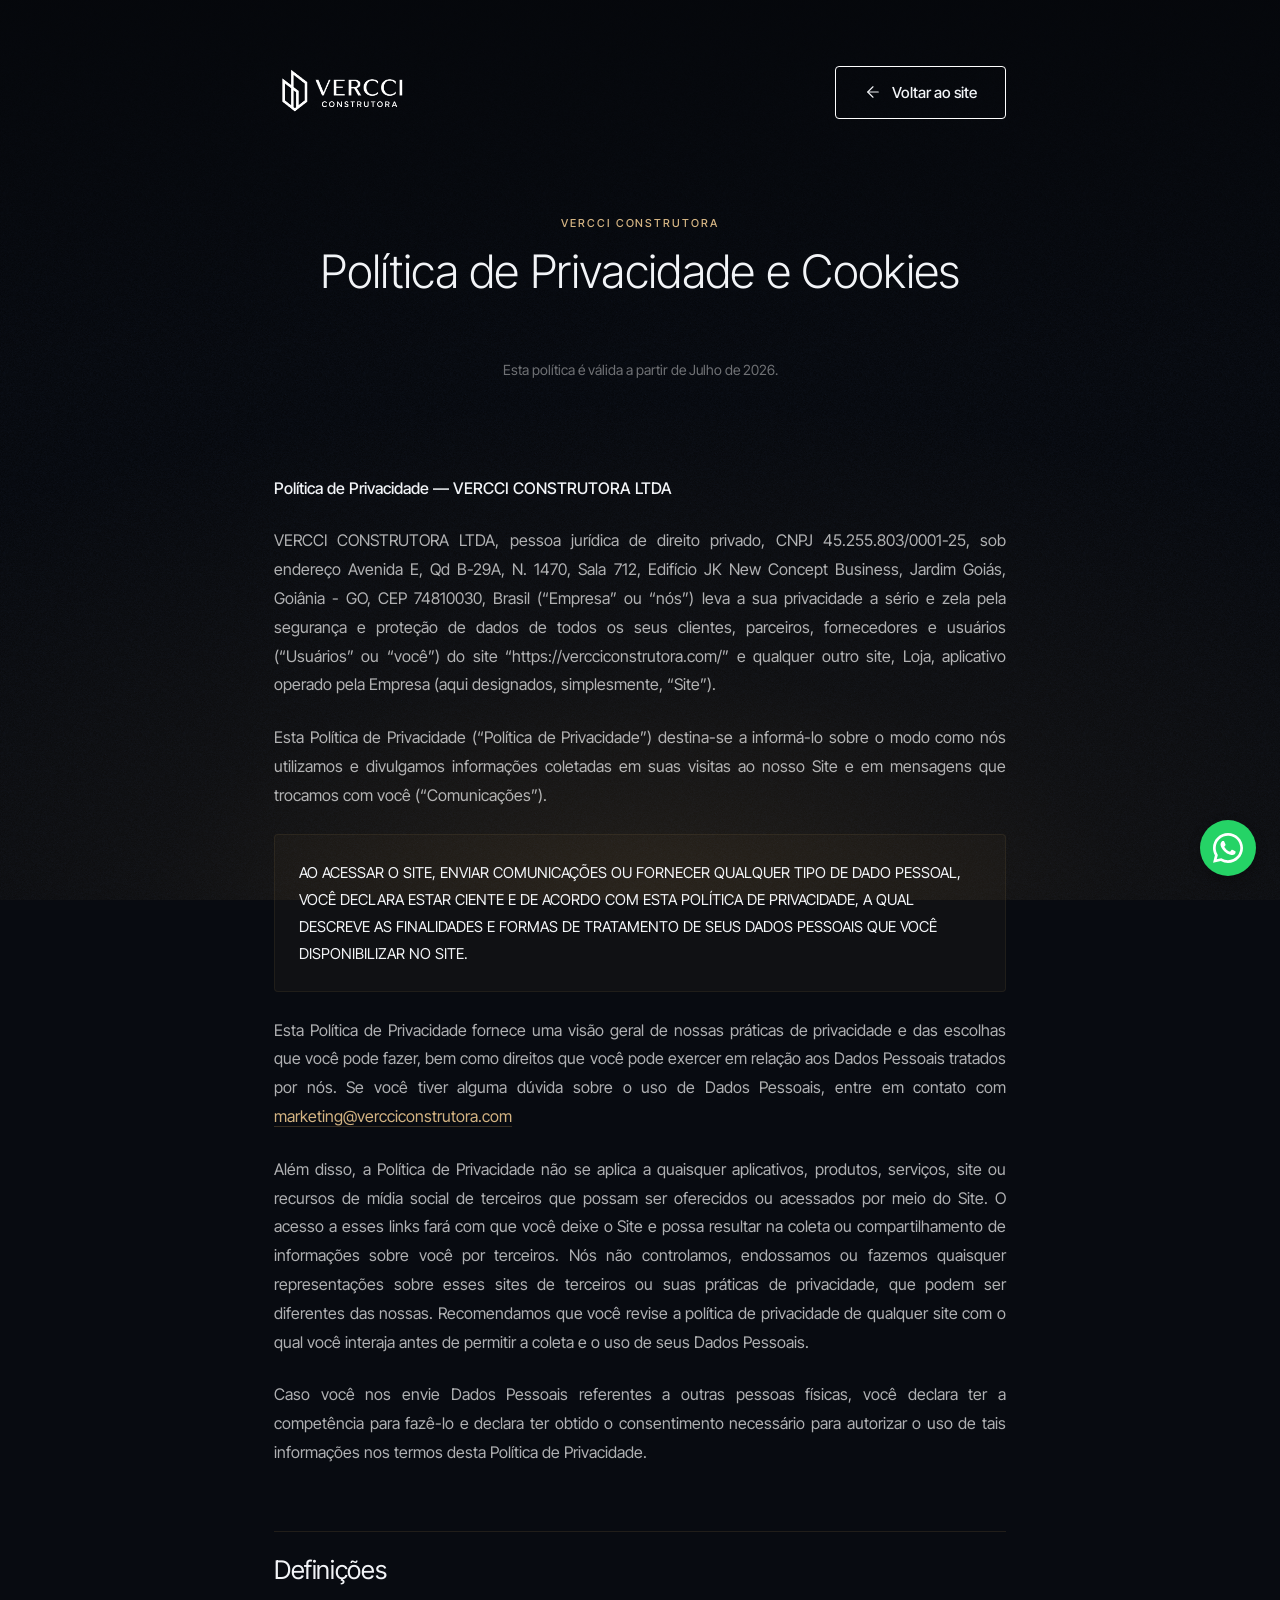
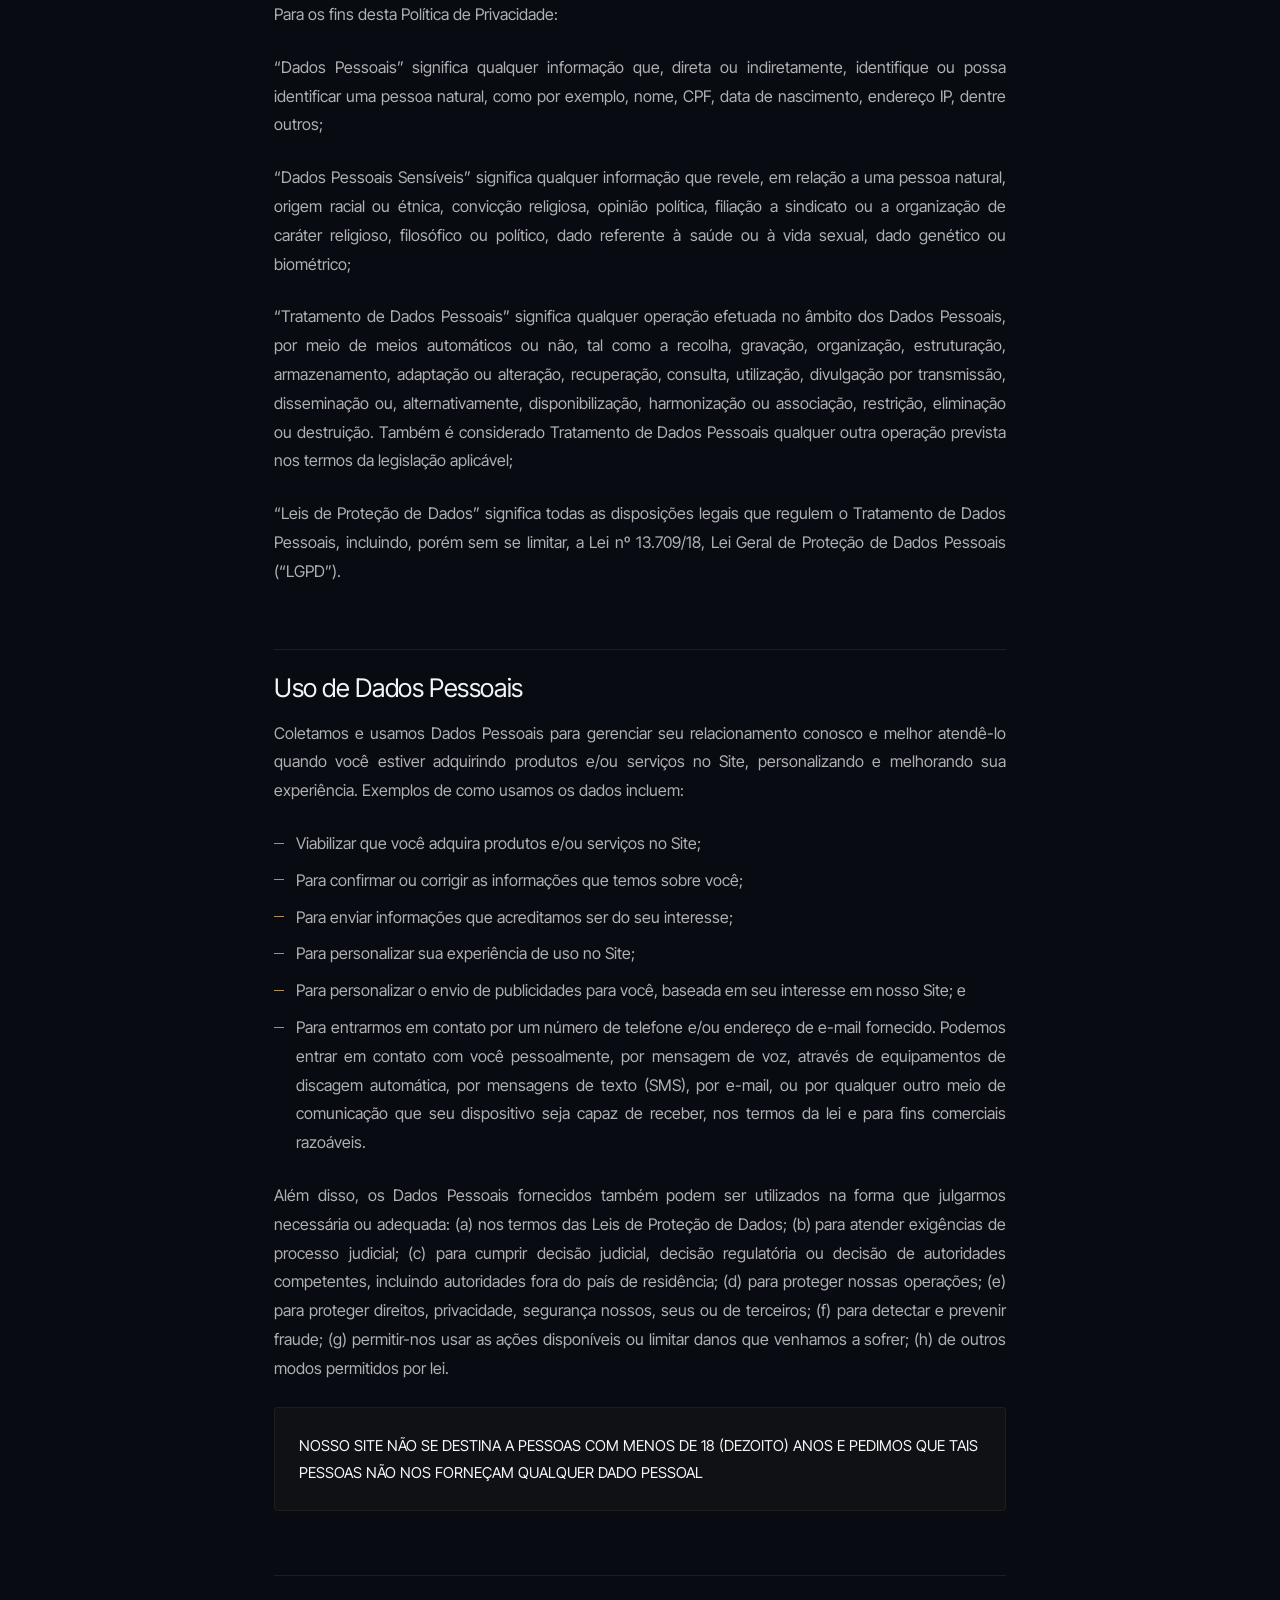
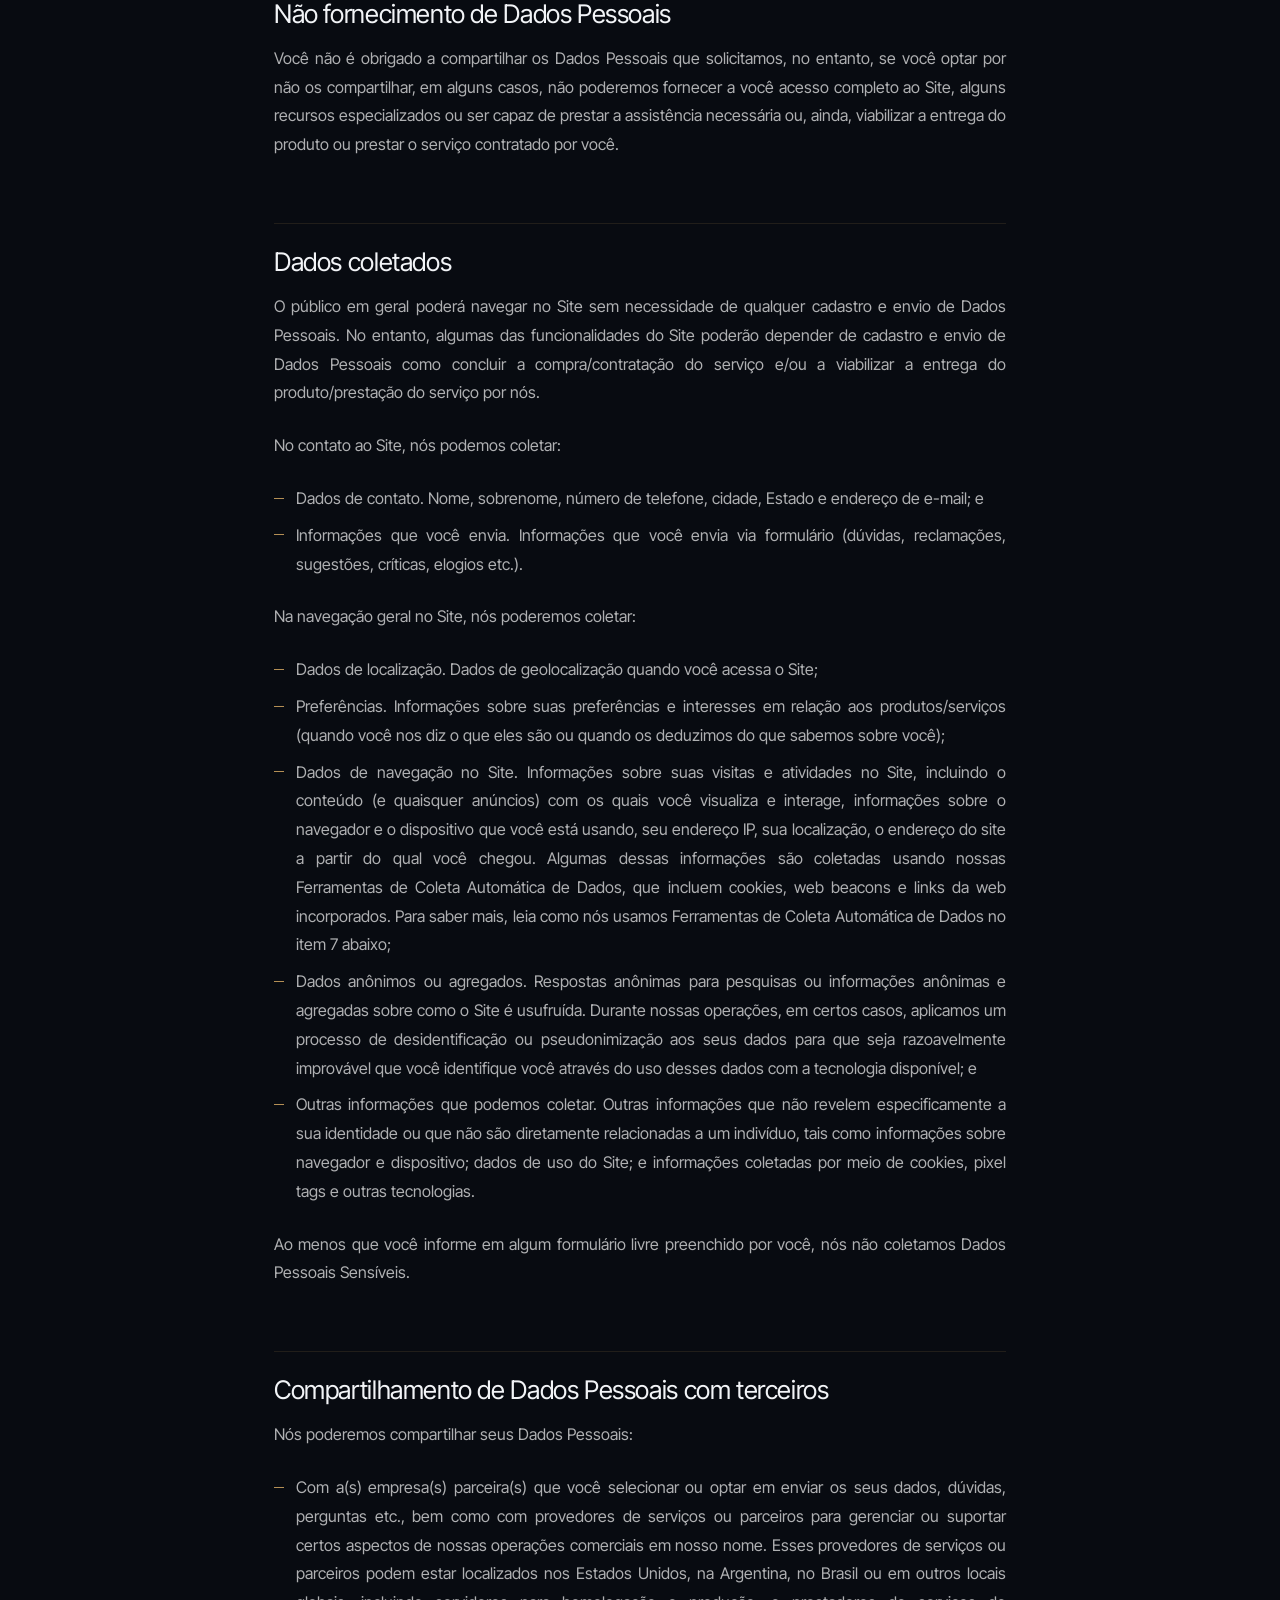
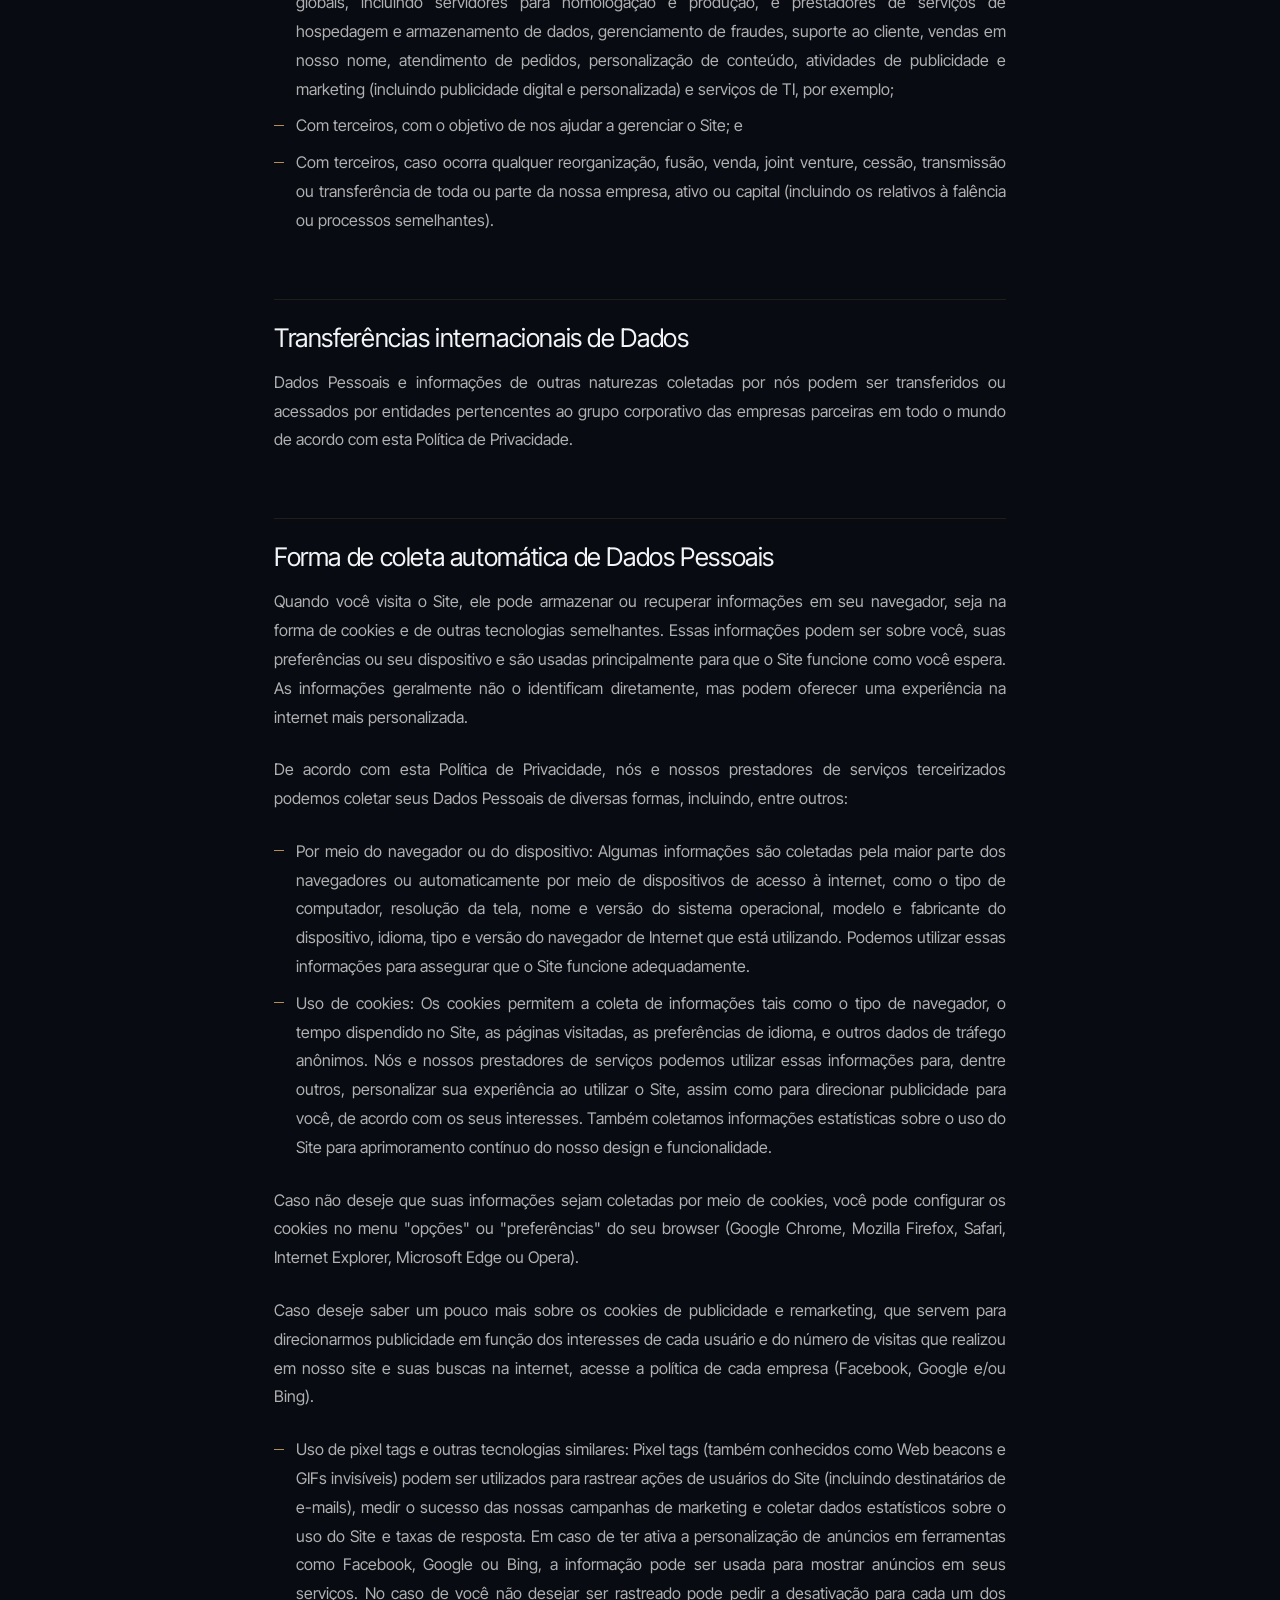
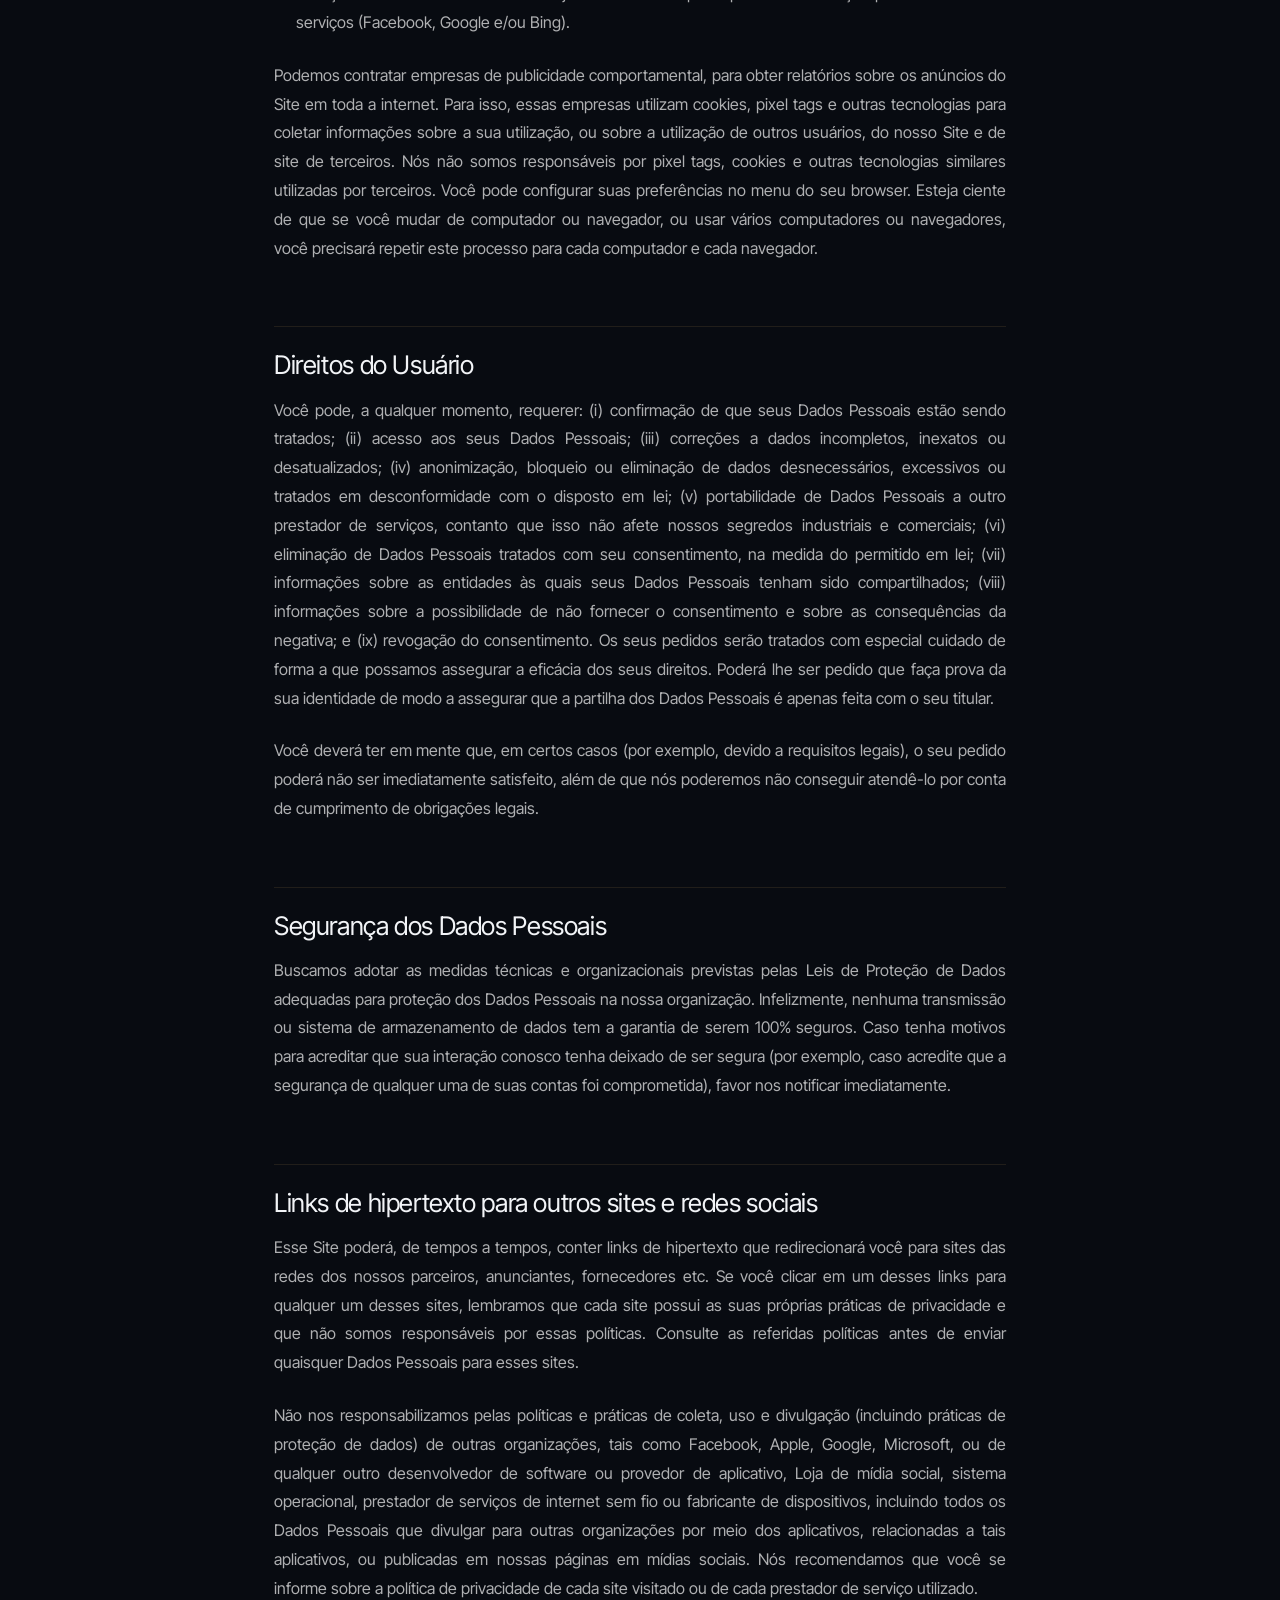
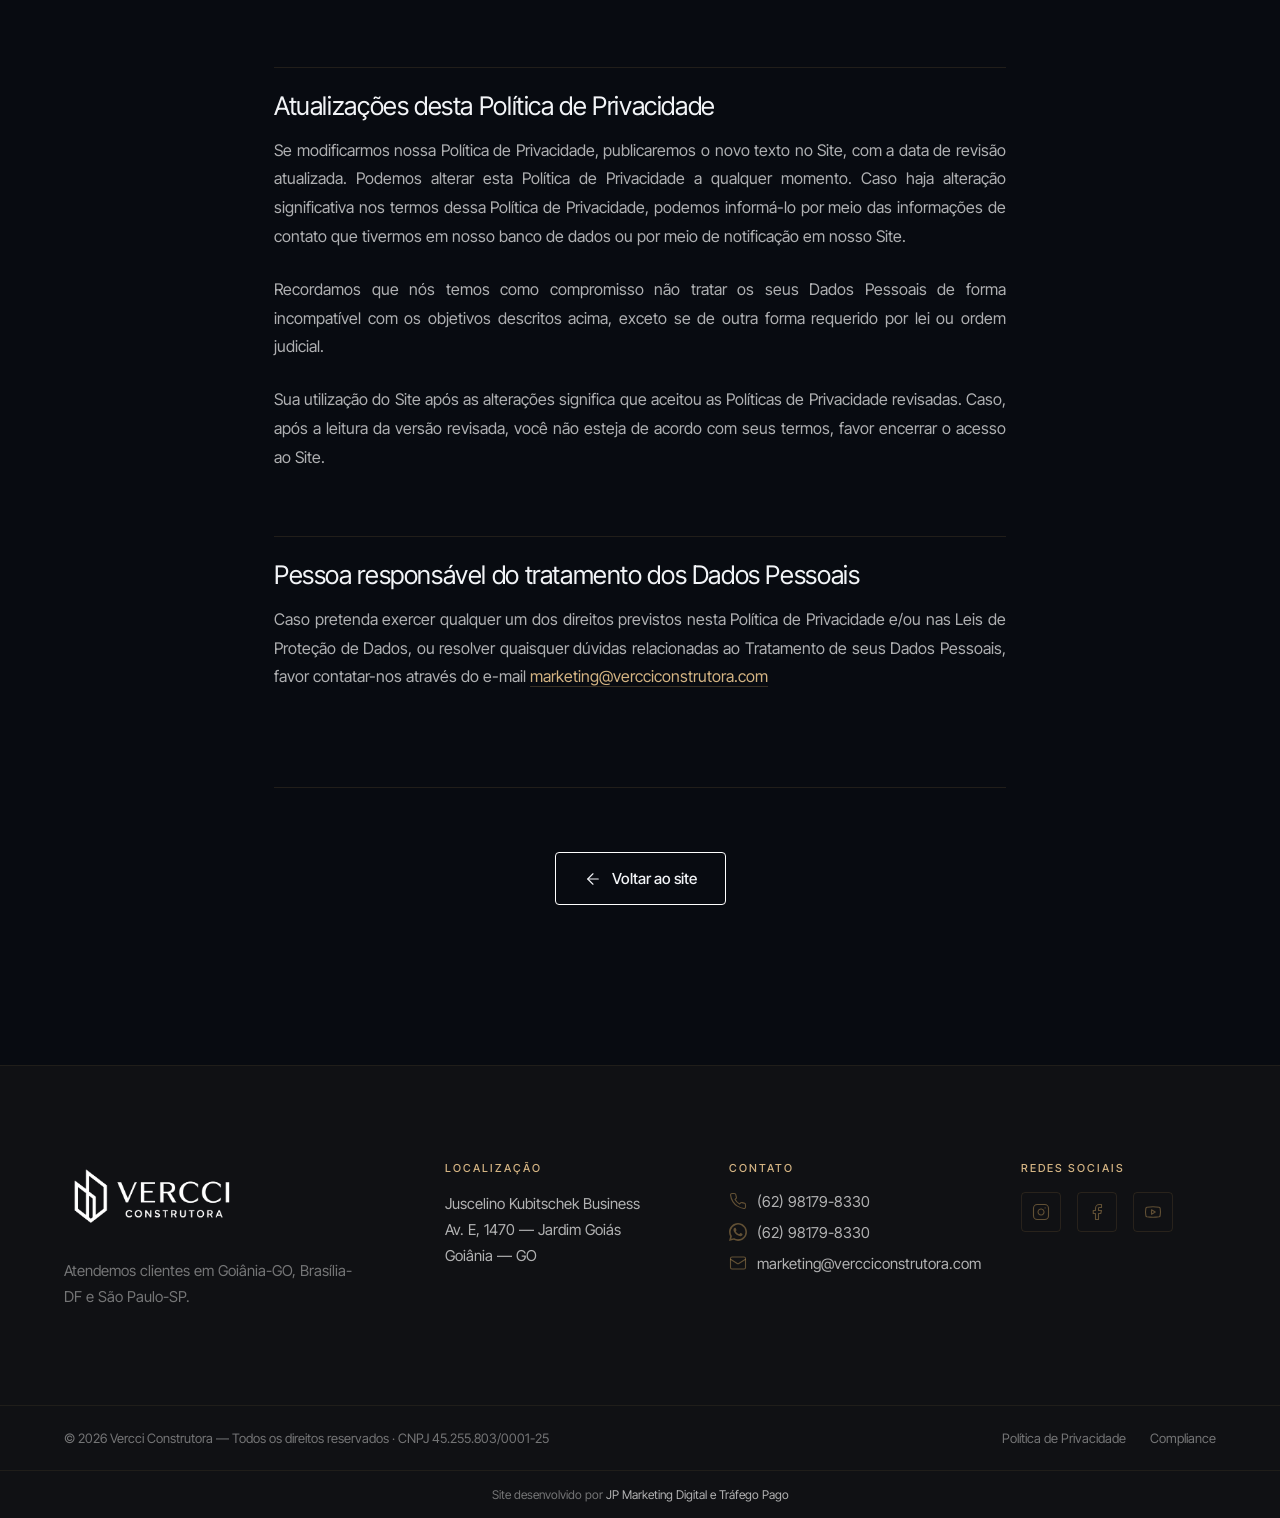
<file: politica-de-privacidade.html>
<!DOCTYPE html>
<html lang="en-US">
<head>
<meta charset="UTF-8">
<meta name="viewport" content="width=device-width, initial-scale=1">
<link rel="preload" as="font" type="font/woff2" crossorigin href="assets/fonts/inter-tight-latin.woff2">
<link rel="preload" as="image" href="assets/images/hero-1.avif">
<title>Política de Privacidade &#8211; vercci</title>
<meta name='robots' content='max-image-preview:large' />
<style id="wp-img-auto-sizes-contain-inline-css">
img:is([sizes=auto i],[sizes^="auto," i]){contain-intrinsic-size:3000px 1500px}
/*# sourceURL=wp-img-auto-sizes-contain-inline-css */
</style>
<style id="wp-emoji-styles-inline-css">

	img.wp-smiley, img.emoji {
		display: inline !important;
		border: none !important;
		box-shadow: none !important;
		height: 1em !important;
		width: 1em !important;
		margin: 0 0.07em !important;
		vertical-align: -0.1em !important;
		background: none !important;
		padding: 0 !important;
	}
/*# sourceURL=wp-emoji-styles-inline-css */
</style>
<style id="wp-block-library-inline-css">
:root{--wp-block-synced-color:#7a00df;--wp-block-synced-color--rgb:122,0,223;--wp-bound-block-color:var(--wp-block-synced-color);--wp-editor-canvas-background:#ddd;--wp-admin-theme-color:#007cba;--wp-admin-theme-color--rgb:0,124,186;--wp-admin-theme-color-darker-10:#006ba1;--wp-admin-theme-color-darker-10--rgb:0,107,160.5;--wp-admin-theme-color-darker-20:#005a87;--wp-admin-theme-color-darker-20--rgb:0,90,135;--wp-admin-border-width-focus:2px}@media (min-resolution:192dpi){:root{--wp-admin-border-width-focus:1.5px}}.wp-element-button{cursor:pointer}:root .has-very-light-gray-background-color{background-color:#eee}:root .has-very-dark-gray-background-color{background-color:#313131}:root .has-very-light-gray-color{color:#eee}:root .has-very-dark-gray-color{color:#313131}:root .has-vivid-green-cyan-to-vivid-cyan-blue-gradient-background{background:linear-gradient(135deg,#00d084,#0693e3)}:root .has-purple-crush-gradient-background{background:linear-gradient(135deg,#34e2e4,#4721fb 50%,#ab1dfe)}:root .has-hazy-dawn-gradient-background{background:linear-gradient(135deg,#faaca8,#dad0ec)}:root .has-subdued-olive-gradient-background{background:linear-gradient(135deg,#fafae1,#67a671)}:root .has-atomic-cream-gradient-background{background:linear-gradient(135deg,#fdd79a,#004a59)}:root .has-nightshade-gradient-background{background:linear-gradient(135deg,#330968,#31cdcf)}:root .has-midnight-gradient-background{background:linear-gradient(135deg,#020381,#2874fc)}:root{--wp--preset--font-size--normal:16px;--wp--preset--font-size--huge:42px}.has-regular-font-size{font-size:1em}.has-larger-font-size{font-size:2.625em}.has-normal-font-size{font-size:var(--wp--preset--font-size--normal)}.has-huge-font-size{font-size:var(--wp--preset--font-size--huge)}:root .has-text-align-center{text-align:center}:root .has-text-align-left{text-align:left}:root .has-text-align-right{text-align:right}.has-fit-text{white-space:nowrap!important}#end-resizable-editor-section{display:none}.aligncenter{clear:both}.items-justified-left{justify-content:flex-start}.items-justified-center{justify-content:center}.items-justified-right{justify-content:flex-end}.items-justified-space-between{justify-content:space-between}.screen-reader-text{word-wrap:normal!important;border:0;clip-path:inset(50%);height:1px;margin:-1px;overflow:hidden;padding:0;position:absolute;width:1px}.screen-reader-text:focus{background-color:#ddd;clip-path:none;color:#444;display:block;font-size:1em;height:auto;left:5px;line-height:normal;padding:15px 23px 14px;text-decoration:none;top:5px;width:auto;z-index:100000}html :where(.has-border-color){border-style:solid}html :where([style*=border-color]){border-style:solid}html :where([style*=border-top-color]){border-top-style:solid}html :where([style*=border-right-color]){border-right-style:solid}html :where([style*=border-bottom-color]){border-bottom-style:solid}html :where([style*=border-left-color]){border-left-style:solid}html :where([style*=border-width]){border-style:solid}html :where([style*=border-top-width]){border-top-style:solid}html :where([style*=border-right-width]){border-right-style:solid}html :where([style*=border-bottom-width]){border-bottom-style:solid}html :where([style*=border-left-width]){border-left-style:solid}html :where(img[class*=wp-image-]){height:auto;max-width:100%}:where(figure){margin:0 0 1em}html :where(.is-position-sticky){--wp-admin--admin-bar--position-offset:var(--wp-admin--admin-bar--height,0px)}@media screen and (max-width:600px){html :where(.is-position-sticky){--wp-admin--admin-bar--position-offset:0px}}

/*# sourceURL=/wp-includes/css/dist/block-library/common.min.css */
</style>
<style id="classic-theme-styles-inline-css">
/*! This file is auto-generated */
.wp-block-button__link{color:#fff;background-color:#32373c;border-radius:9999px;box-shadow:none;text-decoration:none;padding:calc(.667em + 2px) calc(1.333em + 2px);font-size:1.125em}.wp-block-file__button{background:#32373c;color:#fff;text-decoration:none}
/*# sourceURL=/wp-includes/css/classic-themes.min.css */
</style>

<style id="global-styles-inline-css">
:root{--wp--preset--aspect-ratio--square: 1;--wp--preset--aspect-ratio--4-3: 4/3;--wp--preset--aspect-ratio--3-4: 3/4;--wp--preset--aspect-ratio--3-2: 3/2;--wp--preset--aspect-ratio--2-3: 2/3;--wp--preset--aspect-ratio--16-9: 16/9;--wp--preset--aspect-ratio--9-16: 9/16;--wp--preset--color--black: #000000;--wp--preset--color--cyan-bluish-gray: #abb8c3;--wp--preset--color--white: #ffffff;--wp--preset--color--pale-pink: #f78da7;--wp--preset--color--vivid-red: #cf2e2e;--wp--preset--color--luminous-vivid-orange: #ff6900;--wp--preset--color--luminous-vivid-amber: #fcb900;--wp--preset--color--light-green-cyan: #7bdcb5;--wp--preset--color--vivid-green-cyan: #00d084;--wp--preset--color--pale-cyan-blue: #8ed1fc;--wp--preset--color--vivid-cyan-blue: #0693e3;--wp--preset--color--vivid-purple: #9b51e0;--wp--preset--gradient--vivid-cyan-blue-to-vivid-purple: linear-gradient(135deg,rgb(6,147,227) 0%,rgb(155,81,224) 100%);--wp--preset--gradient--light-green-cyan-to-vivid-green-cyan: linear-gradient(135deg,rgb(122,220,180) 0%,rgb(0,208,130) 100%);--wp--preset--gradient--luminous-vivid-amber-to-luminous-vivid-orange: linear-gradient(135deg,rgb(252,185,0) 0%,rgb(255,105,0) 100%);--wp--preset--gradient--luminous-vivid-orange-to-vivid-red: linear-gradient(135deg,rgb(255,105,0) 0%,rgb(207,46,46) 100%);--wp--preset--gradient--very-light-gray-to-cyan-bluish-gray: linear-gradient(135deg,rgb(238,238,238) 0%,rgb(169,184,195) 100%);--wp--preset--gradient--cool-to-warm-spectrum: linear-gradient(135deg,rgb(74,234,220) 0%,rgb(151,120,209) 20%,rgb(207,42,186) 40%,rgb(238,44,130) 60%,rgb(251,105,98) 80%,rgb(254,248,76) 100%);--wp--preset--gradient--blush-light-purple: linear-gradient(135deg,rgb(255,206,236) 0%,rgb(152,150,240) 100%);--wp--preset--gradient--blush-bordeaux: linear-gradient(135deg,rgb(254,205,165) 0%,rgb(254,45,45) 50%,rgb(107,0,62) 100%);--wp--preset--gradient--luminous-dusk: linear-gradient(135deg,rgb(255,203,112) 0%,rgb(199,81,192) 50%,rgb(65,88,208) 100%);--wp--preset--gradient--pale-ocean: linear-gradient(135deg,rgb(255,245,203) 0%,rgb(182,227,212) 50%,rgb(51,167,181) 100%);--wp--preset--gradient--electric-grass: linear-gradient(135deg,rgb(202,248,128) 0%,rgb(113,206,126) 100%);--wp--preset--gradient--midnight: linear-gradient(135deg,rgb(2,3,129) 0%,rgb(40,116,252) 100%);--wp--preset--font-size--small: 13px;--wp--preset--font-size--medium: 20px;--wp--preset--font-size--large: 36px;--wp--preset--font-size--x-large: 42px;--wp--preset--spacing--20: 0.44rem;--wp--preset--spacing--30: 0.67rem;--wp--preset--spacing--40: 1rem;--wp--preset--spacing--50: 1.5rem;--wp--preset--spacing--60: 2.25rem;--wp--preset--spacing--70: 3.38rem;--wp--preset--spacing--80: 5.06rem;--wp--preset--shadow--natural: 6px 6px 9px rgba(0, 0, 0, 0.2);--wp--preset--shadow--deep: 12px 12px 50px rgba(0, 0, 0, 0.4);--wp--preset--shadow--sharp: 6px 6px 0px rgba(0, 0, 0, 0.2);--wp--preset--shadow--outlined: 6px 6px 0px -3px rgb(255, 255, 255), 6px 6px rgb(0, 0, 0);--wp--preset--shadow--crisp: 6px 6px 0px rgb(0, 0, 0);}:where(body) { margin: 0; }:where(.is-layout-flex){gap: 0.5em;}:where(.is-layout-grid){gap: 0.5em;}body .is-layout-flex{display: flex;}.is-layout-flex{flex-wrap: wrap;align-items: center;}.is-layout-flex > :is(*, div){margin: 0;}body .is-layout-grid{display: grid;}.is-layout-grid > :is(*, div){margin: 0;}body{padding-top: 0px;padding-right: 0px;padding-bottom: 0px;padding-left: 0px;}:root :where(.wp-element-button, .wp-block-button__link){background-color: #32373c;border-width: 0;color: #fff;font-family: inherit;font-size: inherit;font-style: inherit;font-weight: inherit;letter-spacing: inherit;line-height: inherit;padding-top: calc(0.667em + 2px);padding-right: calc(1.333em + 2px);padding-bottom: calc(0.667em + 2px);padding-left: calc(1.333em + 2px);text-decoration: none;text-transform: inherit;}.has-black-color{color: var(--wp--preset--color--black) !important;}.has-cyan-bluish-gray-color{color: var(--wp--preset--color--cyan-bluish-gray) !important;}.has-white-color{color: var(--wp--preset--color--white) !important;}.has-pale-pink-color{color: var(--wp--preset--color--pale-pink) !important;}.has-vivid-red-color{color: var(--wp--preset--color--vivid-red) !important;}.has-luminous-vivid-orange-color{color: var(--wp--preset--color--luminous-vivid-orange) !important;}.has-luminous-vivid-amber-color{color: var(--wp--preset--color--luminous-vivid-amber) !important;}.has-light-green-cyan-color{color: var(--wp--preset--color--light-green-cyan) !important;}.has-vivid-green-cyan-color{color: var(--wp--preset--color--vivid-green-cyan) !important;}.has-pale-cyan-blue-color{color: var(--wp--preset--color--pale-cyan-blue) !important;}.has-vivid-cyan-blue-color{color: var(--wp--preset--color--vivid-cyan-blue) !important;}.has-vivid-purple-color{color: var(--wp--preset--color--vivid-purple) !important;}.has-black-background-color{background-color: var(--wp--preset--color--black) !important;}.has-cyan-bluish-gray-background-color{background-color: var(--wp--preset--color--cyan-bluish-gray) !important;}.has-white-background-color{background-color: var(--wp--preset--color--white) !important;}.has-pale-pink-background-color{background-color: var(--wp--preset--color--pale-pink) !important;}.has-vivid-red-background-color{background-color: var(--wp--preset--color--vivid-red) !important;}.has-luminous-vivid-orange-background-color{background-color: var(--wp--preset--color--luminous-vivid-orange) !important;}.has-luminous-vivid-amber-background-color{background-color: var(--wp--preset--color--luminous-vivid-amber) !important;}.has-light-green-cyan-background-color{background-color: var(--wp--preset--color--light-green-cyan) !important;}.has-vivid-green-cyan-background-color{background-color: var(--wp--preset--color--vivid-green-cyan) !important;}.has-pale-cyan-blue-background-color{background-color: var(--wp--preset--color--pale-cyan-blue) !important;}.has-vivid-cyan-blue-background-color{background-color: var(--wp--preset--color--vivid-cyan-blue) !important;}.has-vivid-purple-background-color{background-color: var(--wp--preset--color--vivid-purple) !important;}.has-black-border-color{border-color: var(--wp--preset--color--black) !important;}.has-cyan-bluish-gray-border-color{border-color: var(--wp--preset--color--cyan-bluish-gray) !important;}.has-white-border-color{border-color: var(--wp--preset--color--white) !important;}.has-pale-pink-border-color{border-color: var(--wp--preset--color--pale-pink) !important;}.has-vivid-red-border-color{border-color: var(--wp--preset--color--vivid-red) !important;}.has-luminous-vivid-orange-border-color{border-color: var(--wp--preset--color--luminous-vivid-orange) !important;}.has-luminous-vivid-amber-border-color{border-color: var(--wp--preset--color--luminous-vivid-amber) !important;}.has-light-green-cyan-border-color{border-color: var(--wp--preset--color--light-green-cyan) !important;}.has-vivid-green-cyan-border-color{border-color: var(--wp--preset--color--vivid-green-cyan) !important;}.has-pale-cyan-blue-border-color{border-color: var(--wp--preset--color--pale-cyan-blue) !important;}.has-vivid-cyan-blue-border-color{border-color: var(--wp--preset--color--vivid-cyan-blue) !important;}.has-vivid-purple-border-color{border-color: var(--wp--preset--color--vivid-purple) !important;}.has-vivid-cyan-blue-to-vivid-purple-gradient-background{background: var(--wp--preset--gradient--vivid-cyan-blue-to-vivid-purple) !important;}.has-light-green-cyan-to-vivid-green-cyan-gradient-background{background: var(--wp--preset--gradient--light-green-cyan-to-vivid-green-cyan) !important;}.has-luminous-vivid-amber-to-luminous-vivid-orange-gradient-background{background: var(--wp--preset--gradient--luminous-vivid-amber-to-luminous-vivid-orange) !important;}.has-luminous-vivid-orange-to-vivid-red-gradient-background{background: var(--wp--preset--gradient--luminous-vivid-orange-to-vivid-red) !important;}.has-very-light-gray-to-cyan-bluish-gray-gradient-background{background: var(--wp--preset--gradient--very-light-gray-to-cyan-bluish-gray) !important;}.has-cool-to-warm-spectrum-gradient-background{background: var(--wp--preset--gradient--cool-to-warm-spectrum) !important;}.has-blush-light-purple-gradient-background{background: var(--wp--preset--gradient--blush-light-purple) !important;}.has-blush-bordeaux-gradient-background{background: var(--wp--preset--gradient--blush-bordeaux) !important;}.has-luminous-dusk-gradient-background{background: var(--wp--preset--gradient--luminous-dusk) !important;}.has-pale-ocean-gradient-background{background: var(--wp--preset--gradient--pale-ocean) !important;}.has-electric-grass-gradient-background{background: var(--wp--preset--gradient--electric-grass) !important;}.has-midnight-gradient-background{background: var(--wp--preset--gradient--midnight) !important;}.has-small-font-size{font-size: var(--wp--preset--font-size--small) !important;}.has-medium-font-size{font-size: var(--wp--preset--font-size--medium) !important;}.has-large-font-size{font-size: var(--wp--preset--font-size--large) !important;}.has-x-large-font-size{font-size: var(--wp--preset--font-size--x-large) !important;}
/*# sourceURL=global-styles-inline-css */
</style>

<link rel='stylesheet' id='vercci-colors-type-css' href='assets/css/colors_and_type.css' media='all' />
<link rel='stylesheet' id='vercci-styles-css' href='assets/css/styles.css' media='all' />
<link rel="canonical" href="politica-de-privacidade.html" />
</head>
<body class="privacy-policy wp-singular page-template-default page page-id-7 wp-theme-vercci">
<main class="wt-legal">
    <div class="wt-container wt-legal__inner">

        <div class="wt-legal__topbar">
            <a href="index.html" class="wt-legal__logo" aria-label="vercci">
                <img src="assets/images/logo-branca.png" alt="vercci" class="wt-legal__logo-img" width="300" height="121">            </a>
            <a href="index.html" class="wt-btn wt-btn--outline">
                <svg viewBox="0 0 24 24" fill="none" stroke="currentColor" stroke-width="1.5" stroke-linecap="round" stroke-linejoin="round" aria-hidden="true">
                    <path d="m12 19-7-7 7-7"/><path d="M19 12H5"/>
                </svg>
                Voltar ao site
            </a>
        </div>

        <div class="wt-section__head">
            <span class="wt-label">Vercci Construtora</span>
            <h2 class="wt-legal__title">Política de Privacidade e Cookies</h2>
        </div>

        <p class="wt-legal__meta">Esta política é válida a partir de Julho de 2026.</p>

        <div class="wt-legal__body">
            <p class="wt-legal__entidade">Política de Privacidade — VERCCI CONSTRUTORA LTDA</p>
            <p>VERCCI CONSTRUTORA LTDA, pessoa jurídica de direito privado, CNPJ 45.255.803/0001-25, sob endereço Avenida E, Qd B-29A, N. 1470, Sala 712, Edifício JK New Concept Business, Jardim Goiás, Goiânia - GO, CEP 74810030, Brasil (“Empresa” ou “nós”) leva a sua privacidade a sério e zela pela segurança e proteção de dados de todos os seus clientes, parceiros, fornecedores e usuários (“Usuários” ou “você”) do site “https://vercciconstrutora.com/” e qualquer outro site, Loja, aplicativo operado pela Empresa (aqui designados, simplesmente, “Site”).</p>
            <p>Esta Política de Privacidade (“Política de Privacidade”) destina-se a informá-lo sobre o modo como nós utilizamos e divulgamos informações coletadas em suas visitas ao nosso Site e em mensagens que trocamos com você (“Comunicações”).</p>
            <p class="wt-legal__aviso">AO ACESSAR O SITE, ENVIAR COMUNICAÇÕES OU FORNECER QUALQUER TIPO DE DADO PESSOAL, VOCÊ DECLARA ESTAR CIENTE E DE ACORDO COM ESTA POLÍTICA DE PRIVACIDADE, A QUAL DESCREVE AS FINALIDADES E FORMAS DE TRATAMENTO DE SEUS DADOS PESSOAIS QUE VOCÊ DISPONIBILIZAR NO SITE.</p>
            <p>Esta Política de Privacidade fornece uma visão geral de nossas práticas de privacidade e das escolhas que você pode fazer, bem como direitos que você pode exercer em relação aos Dados Pessoais tratados por nós. Se você tiver alguma dúvida sobre o uso de Dados Pessoais, entre em contato com <a href="mailto:marketing@vercciconstrutora.com">marketing@vercciconstrutora.com</a></p>
            <p>Além disso, a Política de Privacidade não se aplica a quaisquer aplicativos, produtos, serviços, site ou recursos de mídia social de terceiros que possam ser oferecidos ou acessados por meio do Site. O acesso a esses links fará com que você deixe o Site e possa resultar na coleta ou compartilhamento de informações sobre você por terceiros. Nós não controlamos, endossamos ou fazemos quaisquer representações sobre esses sites de terceiros ou suas práticas de privacidade, que podem ser diferentes das nossas. Recomendamos que você revise a política de privacidade de qualquer site com o qual você interaja antes de permitir a coleta e o uso de seus Dados Pessoais.</p>
            <p>Caso você nos envie Dados Pessoais referentes a outras pessoas físicas, você declara ter a competência para fazê-lo e declara ter obtido o consentimento necessário para autorizar o uso de tais informações nos termos desta Política de Privacidade.</p>
            <h2>Definições</h2>
            <p>Para os fins desta Política de Privacidade:</p>
            <p>“Dados Pessoais” significa qualquer informação que, direta ou indiretamente, identifique ou possa identificar uma pessoa natural, como por exemplo, nome, CPF, data de nascimento, endereço IP, dentre outros;</p>
            <p>“Dados Pessoais Sensíveis” significa qualquer informação que revele, em relação a uma pessoa natural, origem racial ou étnica, convicção religiosa, opinião política, filiação a sindicato ou a organização de caráter religioso, filosófico ou político, dado referente à saúde ou à vida sexual, dado genético ou biométrico;</p>
            <p>“Tratamento de Dados Pessoais” significa qualquer operação efetuada no âmbito dos Dados Pessoais, por meio de meios automáticos ou não, tal como a recolha, gravação, organização, estruturação, armazenamento, adaptação ou alteração, recuperação, consulta, utilização, divulgação por transmissão, disseminação ou, alternativamente, disponibilização, harmonização ou associação, restrição, eliminação ou destruição. Também é considerado Tratamento de Dados Pessoais qualquer outra operação prevista nos termos da legislação aplicável;</p>
            <p>“Leis de Proteção de Dados” significa todas as disposições legais que regulem o Tratamento de Dados Pessoais, incluindo, porém sem se limitar, a Lei nº 13.709/18, Lei Geral de Proteção de Dados Pessoais (“LGPD”).</p>
            <h2>Uso de Dados Pessoais</h2>
            <p>Coletamos e usamos Dados Pessoais para gerenciar seu relacionamento conosco e melhor atendê-lo quando você estiver adquirindo produtos e/ou serviços no Site, personalizando e melhorando sua experiência. Exemplos de como usamos os dados incluem:</p>
            <ul>
            <li>Viabilizar que você adquira produtos e/ou serviços no Site;</li>
            <li>Para confirmar ou corrigir as informações que temos sobre você;</li>
            <li>Para enviar informações que acreditamos ser do seu interesse;</li>
            <li>Para personalizar sua experiência de uso no Site;</li>
            <li>Para personalizar o envio de publicidades para você, baseada em seu interesse em nosso Site; e</li>
            <li>Para entrarmos em contato por um número de telefone e/ou endereço de e-mail fornecido. Podemos entrar em contato com você pessoalmente, por mensagem de voz, através de equipamentos de discagem automática, por mensagens de texto (SMS), por e-mail, ou por qualquer outro meio de comunicação que seu dispositivo seja capaz de receber, nos termos da lei e para fins comerciais razoáveis.</li>
            </ul>
            <p>Além disso, os Dados Pessoais fornecidos também podem ser utilizados na forma que julgarmos necessária ou adequada: (a) nos termos das Leis de Proteção de Dados; (b) para atender exigências de processo judicial; (c) para cumprir decisão judicial, decisão regulatória ou decisão de autoridades competentes, incluindo autoridades fora do país de residência; (d) para proteger nossas operações; (e) para proteger direitos, privacidade, segurança nossos, seus ou de terceiros; (f) para detectar e prevenir fraude; (g) permitir-nos usar as ações disponíveis ou limitar danos que venhamos a sofrer; (h) de outros modos permitidos por lei.</p>
            <p class="wt-legal__aviso">NOSSO SITE NÃO SE DESTINA A PESSOAS COM MENOS DE 18 (DEZOITO) ANOS E PEDIMOS QUE TAIS PESSOAS NÃO NOS FORNEÇAM QUALQUER DADO PESSOAL</p>
            <h2>Não fornecimento de Dados Pessoais</h2>
            <p>Você não é obrigado a compartilhar os Dados Pessoais que solicitamos, no entanto, se você optar por não os compartilhar, em alguns casos, não poderemos fornecer a você acesso completo ao Site, alguns recursos especializados ou ser capaz de prestar a assistência necessária ou, ainda, viabilizar a entrega do produto ou prestar o serviço contratado por você.</p>
            <h2>Dados coletados</h2>
            <p>O público em geral poderá navegar no Site sem necessidade de qualquer cadastro e envio de Dados Pessoais. No entanto, algumas das funcionalidades do Site poderão depender de cadastro e envio de Dados Pessoais como concluir a compra/contratação do serviço e/ou a viabilizar a entrega do produto/prestação do serviço por nós.</p>
            <p>No contato ao Site, nós podemos coletar:</p>
            <ul>
            <li>Dados de contato. Nome, sobrenome, número de telefone, cidade, Estado e endereço de e-mail; e</li>
            <li>Informações que você envia. Informações que você envia via formulário (dúvidas, reclamações, sugestões, críticas, elogios etc.).</li>
            </ul>
            <p>Na navegação geral no Site, nós poderemos coletar:</p>
            <ul>
            <li>Dados de localização. Dados de geolocalização quando você acessa o Site;</li>
            <li>Preferências. Informações sobre suas preferências e interesses em relação aos produtos/serviços (quando você nos diz o que eles são ou quando os deduzimos do que sabemos sobre você);</li>
            <li>Dados de navegação no Site. Informações sobre suas visitas e atividades no Site, incluindo o conteúdo (e quaisquer anúncios) com os quais você visualiza e interage, informações sobre o navegador e o dispositivo que você está usando, seu endereço IP, sua localização, o endereço do site a partir do qual você chegou. Algumas dessas informações são coletadas usando nossas Ferramentas de Coleta Automática de Dados, que incluem cookies, web beacons e links da web incorporados. Para saber mais, leia como nós usamos Ferramentas de Coleta Automática de Dados no item 7 abaixo;</li>
            <li>Dados anônimos ou agregados. Respostas anônimas para pesquisas ou informações anônimas e agregadas sobre como o Site é usufruída. Durante nossas operações, em certos casos, aplicamos um processo de desidentificação ou pseudonimização aos seus dados para que seja razoavelmente improvável que você identifique você através do uso desses dados com a tecnologia disponível; e</li>
            <li>Outras informações que podemos coletar. Outras informações que não revelem especificamente a sua identidade ou que não são diretamente relacionadas a um indivíduo, tais como informações sobre navegador e dispositivo; dados de uso do Site; e informações coletadas por meio de cookies, pixel tags e outras tecnologias.</li>
            </ul>
            <p>Ao menos que você informe em algum formulário livre preenchido por você, nós não coletamos Dados Pessoais Sensíveis.</p>
            <h2>Compartilhamento de Dados Pessoais com terceiros</h2>
            <p>Nós poderemos compartilhar seus Dados Pessoais:</p>
            <ul>
            <li>Com a(s) empresa(s) parceira(s) que você selecionar ou optar em enviar os seus dados, dúvidas, perguntas etc., bem como com provedores de serviços ou parceiros para gerenciar ou suportar certos aspectos de nossas operações comerciais em nosso nome. Esses provedores de serviços ou parceiros podem estar localizados nos Estados Unidos, na Argentina, no Brasil ou em outros locais globais, incluindo servidores para homologação e produção, e prestadores de serviços de hospedagem e armazenamento de dados, gerenciamento de fraudes, suporte ao cliente, vendas em nosso nome, atendimento de pedidos, personalização de conteúdo, atividades de publicidade e marketing (incluindo publicidade digital e personalizada) e serviços de TI, por exemplo;</li>
            <li>Com terceiros, com o objetivo de nos ajudar a gerenciar o Site; e</li>
            <li>Com terceiros, caso ocorra qualquer reorganização, fusão, venda, joint venture, cessão, transmissão ou transferência de toda ou parte da nossa empresa, ativo ou capital (incluindo os relativos à falência ou processos semelhantes).</li>
            </ul>
            <h2>Transferências internacionais de Dados</h2>
            <p>Dados Pessoais e informações de outras naturezas coletadas por nós podem ser transferidos ou acessados por entidades pertencentes ao grupo corporativo das empresas parceiras em todo o mundo de acordo com esta Política de Privacidade.</p>
            <h2>Forma de coleta automática de Dados Pessoais</h2>
            <p>Quando você visita o Site, ele pode armazenar ou recuperar informações em seu navegador, seja na forma de cookies e de outras tecnologias semelhantes. Essas informações podem ser sobre você, suas preferências ou seu dispositivo e são usadas principalmente para que o Site funcione como você espera. As informações geralmente não o identificam diretamente, mas podem oferecer uma experiência na internet mais personalizada.</p>
            <p>De acordo com esta Política de Privacidade, nós e nossos prestadores de serviços terceirizados podemos coletar seus Dados Pessoais de diversas formas, incluindo, entre outros:</p>
            <ul>
            <li>Por meio do navegador ou do dispositivo: Algumas informações são coletadas pela maior parte dos navegadores ou automaticamente por meio de dispositivos de acesso à internet, como o tipo de computador, resolução da tela, nome e versão do sistema operacional, modelo e fabricante do dispositivo, idioma, tipo e versão do navegador de Internet que está utilizando. Podemos utilizar essas informações para assegurar que o Site funcione adequadamente.</li>
            <li>Uso de cookies: Os cookies permitem a coleta de informações tais como o tipo de navegador, o tempo dispendido no Site, as páginas visitadas, as preferências de idioma, e outros dados de tráfego anônimos. Nós e nossos prestadores de serviços podemos utilizar essas informações para, dentre outros, personalizar sua experiência ao utilizar o Site, assim como para direcionar publicidade para você, de acordo com os seus interesses. Também coletamos informações estatísticas sobre o uso do Site para aprimoramento contínuo do nosso design e funcionalidade.</li>
            </ul>
            <p>Caso não deseje que suas informações sejam coletadas por meio de cookies, você pode configurar os cookies no menu &quot;opções&quot; ou &quot;preferências&quot; do seu browser (Google Chrome, Mozilla Firefox, Safari, Internet Explorer, Microsoft Edge ou Opera).</p>
            <p>Caso deseje saber um pouco mais sobre os cookies de publicidade e remarketing, que servem para direcionarmos publicidade em função dos interesses de cada usuário e do número de visitas que realizou em nosso site e suas buscas na internet, acesse a política de cada empresa (Facebook, Google e/ou Bing).</p>
            <ul>
            <li>Uso de pixel tags e outras tecnologias similares: Pixel tags (também conhecidos como Web beacons e GIFs invisíveis) podem ser utilizados para rastrear ações de usuários do Site (incluindo destinatários de e-mails), medir o sucesso das nossas campanhas de marketing e coletar dados estatísticos sobre o uso do Site e taxas de resposta. Em caso de ter ativa a personalização de anúncios em ferramentas como Facebook, Google ou Bing, a informação pode ser usada para mostrar anúncios em seus serviços. No caso de você não desejar ser rastreado pode pedir a desativação para cada um dos serviços (Facebook, Google e/ou Bing).</li>
            </ul>
            <p>Podemos contratar empresas de publicidade comportamental, para obter relatórios sobre os anúncios do Site em toda a internet. Para isso, essas empresas utilizam cookies, pixel tags e outras tecnologias para coletar informações sobre a sua utilização, ou sobre a utilização de outros usuários, do nosso Site e de site de terceiros. Nós não somos responsáveis por pixel tags, cookies e outras tecnologias similares utilizadas por terceiros. Você pode configurar suas preferências no menu do seu browser. Esteja ciente de que se você mudar de computador ou navegador, ou usar vários computadores ou navegadores, você precisará repetir este processo para cada computador e cada navegador.</p>
            <h2>Direitos do Usuário</h2>
            <p>Você pode, a qualquer momento, requerer: (i) confirmação de que seus Dados Pessoais estão sendo tratados; (ii) acesso aos seus Dados Pessoais; (iii) correções a dados incompletos, inexatos ou desatualizados; (iv) anonimização, bloqueio ou eliminação de dados desnecessários, excessivos ou tratados em desconformidade com o disposto em lei; (v) portabilidade de Dados Pessoais a outro prestador de serviços, contanto que isso não afete nossos segredos industriais e comerciais; (vi) eliminação de Dados Pessoais tratados com seu consentimento, na medida do permitido em lei; (vii) informações sobre as entidades às quais seus Dados Pessoais tenham sido compartilhados; (viii) informações sobre a possibilidade de não fornecer o consentimento e sobre as consequências da negativa; e (ix) revogação do consentimento. Os seus pedidos serão tratados com especial cuidado de forma a que possamos assegurar a eficácia dos seus direitos. Poderá lhe ser pedido que faça prova da sua identidade de modo a assegurar que a partilha dos Dados Pessoais é apenas feita com o seu titular.</p>
            <p>Você deverá ter em mente que, em certos casos (por exemplo, devido a requisitos legais), o seu pedido poderá não ser imediatamente satisfeito, além de que nós poderemos não conseguir atendê-lo por conta de cumprimento de obrigações legais.</p>
            <h2>Segurança dos Dados Pessoais</h2>
            <p>Buscamos adotar as medidas técnicas e organizacionais previstas pelas Leis de Proteção de Dados adequadas para proteção dos Dados Pessoais na nossa organização. Infelizmente, nenhuma transmissão ou sistema de armazenamento de dados tem a garantia de serem 100% seguros. Caso tenha motivos para acreditar que sua interação conosco tenha deixado de ser segura (por exemplo, caso acredite que a segurança de qualquer uma de suas contas foi comprometida), favor nos notificar imediatamente.</p>
            <h2>Links de hipertexto para outros sites e redes sociais</h2>
            <p>Esse Site poderá, de tempos a tempos, conter links de hipertexto que redirecionará você para sites das redes dos nossos parceiros, anunciantes, fornecedores etc. Se você clicar em um desses links para qualquer um desses sites, lembramos que cada site possui as suas próprias práticas de privacidade e que não somos responsáveis por essas políticas. Consulte as referidas políticas antes de enviar quaisquer Dados Pessoais para esses sites.</p>
            <p>Não nos responsabilizamos pelas políticas e práticas de coleta, uso e divulgação (incluindo práticas de proteção de dados) de outras organizações, tais como Facebook, Apple, Google, Microsoft, ou de qualquer outro desenvolvedor de software ou provedor de aplicativo, Loja de mídia social, sistema operacional, prestador de serviços de internet sem fio ou fabricante de dispositivos, incluindo todos os Dados Pessoais que divulgar para outras organizações por meio dos aplicativos, relacionadas a tais aplicativos, ou publicadas em nossas páginas em mídias sociais. Nós recomendamos que você se informe sobre a política de privacidade de cada site visitado ou de cada prestador de serviço utilizado.</p>
            <h2>Atualizações desta Política de Privacidade</h2>
            <p>Se modificarmos nossa Política de Privacidade, publicaremos o novo texto no Site, com a data de revisão atualizada. Podemos alterar esta Política de Privacidade a qualquer momento. Caso haja alteração significativa nos termos dessa Política de Privacidade, podemos informá-lo por meio das informações de contato que tivermos em nosso banco de dados ou por meio de notificação em nosso Site.</p>
            <p>Recordamos que nós temos como compromisso não tratar os seus Dados Pessoais de forma incompatível com os objetivos descritos acima, exceto se de outra forma requerido por lei ou ordem judicial.</p>
            <p>Sua utilização do Site após as alterações significa que aceitou as Políticas de Privacidade revisadas. Caso, após a leitura da versão revisada, você não esteja de acordo com seus termos, favor encerrar o acesso ao Site.</p>
            <h2>Pessoa responsável do tratamento dos Dados Pessoais</h2>
            <p>Caso pretenda exercer qualquer um dos direitos previstos nesta Política de Privacidade e/ou nas Leis de Proteção de Dados, ou resolver quaisquer dúvidas relacionadas ao Tratamento de seus Dados Pessoais, favor contatar-nos através do e-mail <a href="mailto:marketing@vercciconstrutora.com">marketing@vercciconstrutora.com</a></p>
        </div>

        <div class="wt-legal__actions--bottom">
            <a href="index.html" class="wt-btn wt-btn--outline">
                <svg viewBox="0 0 24 24" fill="none" stroke="currentColor" stroke-width="1.5" stroke-linecap="round" stroke-linejoin="round" aria-hidden="true">
                    <path d="m12 19-7-7 7-7"/><path d="M19 12H5"/>
                </svg>
                Voltar ao site
            </a>
        </div>

    </div>
</main>

<footer class="wt-footer">
    <div class="wt-container wt-footer__grid">

        <div class="wt-footer__col wt-footer__marca">
            <img src="assets/images/logo-branca.png" alt="vercci" class="wt-footer__logo" width="300" height="121">            <p>Atendemos clientes em Goiânia-GO, Brasília-DF e São Paulo-SP.</p>
        </div>

        <div class="wt-footer__col">
            <h3 class="wt-footer__titulo">Localização</h3>
            <a class="wt-footer__endereco" href="https://www.google.com/maps/search/?api=1&#038;query=JK%20New%20Concept%20Business%2C%20Av.%20E%2C%201470%2C%20Jardim%20Goi%C3%A1s%2C%20Goi%C3%A2nia%20-%20GO" target="_blank" rel="noopener noreferrer">
                <span>Juscelino Kubitschek Business</span>
                <span>Av. E, 1470 — Jardim Goiás</span>
                <span>Goiânia — GO</span>
            </a>
        </div>

        <div class="wt-footer__col">
            <h3 class="wt-footer__titulo">Contato</h3>
            <ul class="wt-footer__list">
                <li>
                    <a class="wt-footer__link" href="tel:+5562981798330">
                        <svg viewBox="0 0 24 24" fill="none" stroke="currentColor" stroke-width="1.5" stroke-linecap="round" stroke-linejoin="round" aria-hidden="true"><path d="M22 16.92v3a2 2 0 0 1-2.18 2 19.79 19.79 0 0 1-8.63-3.07 19.5 19.5 0 0 1-6-6 19.79 19.79 0 0 1-3.07-8.67A2 2 0 0 1 4.11 2h3a2 2 0 0 1 2 1.72 12.84 12.84 0 0 0 .7 2.81 2 2 0 0 1-.45 2.11L8.09 9.91a16 16 0 0 0 6 6l1.27-1.27a2 2 0 0 1 2.11-.45 12.84 12.84 0 0 0 2.81.7A2 2 0 0 1 22 16.92z"/></svg>
                        <span>(62) 98179-8330</span>
                    </a>
                </li>
                <li>
                    <a class="wt-footer__link" href="https://wa.me/5562981798330?text=Ol%C3%A1%2C%20Vercci%20Construtora%21%20Gostaria%20de%20mais%20informa%C3%A7%C3%B5es." target="_blank" rel="noopener noreferrer">
                        <svg viewBox="0 0 24 24" fill="currentColor" aria-hidden="true"><path d="M17.472 14.382c-.297-.149-1.758-.867-2.03-.967-.273-.099-.471-.148-.67.15-.197.297-.767.966-.94 1.164-.173.199-.347.223-.644.075-.297-.15-1.255-.463-2.39-1.475-.883-.788-1.48-1.761-1.653-2.059-.173-.297-.018-.458.13-.606.134-.133.298-.347.446-.52.149-.174.198-.298.298-.497.099-.198.05-.371-.025-.52-.075-.149-.669-1.612-.916-2.207-.242-.579-.487-.5-.669-.51-.173-.008-.371-.01-.57-.01-.198 0-.52.074-.792.372-.272.297-1.04 1.016-1.04 2.479 0 1.462 1.065 2.875 1.213 3.074.149.198 2.096 3.2 5.077 4.487.709.306 1.262.489 1.694.625.712.227 1.36.195 1.871.118.571-.085 1.758-.719 2.006-1.413.248-.694.248-1.289.173-1.413-.074-.124-.272-.198-.57-.347z"/><path d="M12 0C5.373 0 0 5.373 0 12c0 2.123.554 4.118 1.529 5.845L.057 23.882l6.198-1.448A11.934 11.934 0 0012 24c6.627 0 12-5.373 12-12S18.627 0 12 0zm0 21.818a9.818 9.818 0 01-5.006-1.374l-.36-.214-3.68.861.924-3.562-.236-.374A9.818 9.818 0 1112 21.818z"/></svg>
                        <span>(62) 98179-8330</span>
                    </a>
                </li>
                <li>
                    <a class="wt-footer__link" href="mailto:marketing@vercciconstrutora.com">
                        <svg viewBox="0 0 24 24" fill="none" stroke="currentColor" stroke-width="1.5" stroke-linecap="round" stroke-linejoin="round" aria-hidden="true"><rect width="20" height="16" x="2" y="4" rx="2"/><path d="m22 7-8.97 5.7a1.94 1.94 0 0 1-2.06 0L2 7"/></svg>
                        <span>marketing@vercciconstrutora.com</span>
                    </a>
                </li>
            </ul>
        </div>

        <div class="wt-footer__col">
            <h3 class="wt-footer__titulo">Redes Sociais</h3>
            <div class="wt-footer__social">
                                    <a href="https://www.instagram.com/vercci.construtora/" target="_blank" rel="noopener noreferrer" aria-label="Instagram">
                        <svg viewBox="0 0 24 24" fill="none" stroke="currentColor" stroke-width="1.5" stroke-linecap="round" stroke-linejoin="round" aria-hidden="true"><rect width="20" height="20" x="2" y="2" rx="5" ry="5"/><path d="M16 11.37A4 4 0 1 1 12.63 8 4 4 0 0 1 16 11.37z"/><line x1="17.5" x2="17.51" y1="6.5" y2="6.5"/></svg>
                    </a>
                                    <a href="https://www.facebook.com/profile.php?id=61577894344555" target="_blank" rel="noopener noreferrer" aria-label="Facebook">
                        <svg viewBox="0 0 24 24" fill="none" stroke="currentColor" stroke-width="1.5" stroke-linecap="round" stroke-linejoin="round" aria-hidden="true"><path d="M18 2h-3a5 5 0 0 0-5 5v3H7v4h3v8h4v-8h3l1-4h-4V7a1 1 0 0 1 1-1h3z"/></svg>
                    </a>
                                    <a href="https://www.youtube.com/channel/UCYVbtlnOSaI-2tYdwmCmVOQ" target="_blank" rel="noopener noreferrer" aria-label="YouTube">
                        <svg viewBox="0 0 24 24" fill="none" stroke="currentColor" stroke-width="1.5" stroke-linecap="round" stroke-linejoin="round" aria-hidden="true"><path d="M2.5 17a24.12 24.12 0 0 1 0-10 2 2 0 0 1 1.4-1.4 49.56 49.56 0 0 1 16.2 0A2 2 0 0 1 21.5 7a24.12 24.12 0 0 1 0 10 2 2 0 0 1-1.4 1.4 49.55 49.55 0 0 1-16.2 0A2 2 0 0 1 2.5 17"/><path d="m10 15 5-3-5-3z"/></svg>
                    </a>
                            </div>
        </div>

    </div>

    <div class="wt-footer__bottom">
        <div class="wt-container wt-footer__bottom-inner">
            <span>&copy; 2026 Vercci Construtora — Todos os direitos reservados · CNPJ 45.255.803/0001-25</span>
            <span class="wt-footer__legais">
                <a href="politica-de-privacidade.html" target="_blank" rel="noopener noreferrer">Política de Privacidade</a>
                <a href="https://vercciconstrutora.com/compliance" target="_blank" rel="noopener noreferrer">Compliance</a>
            </span>
        </div>
    </div>

    <div class="wt-footer__credit">
        <div class="wt-container">
            Site desenvolvido por <a href="https://www.jpmidiadigitaleimpressa.com.br/" target="_blank" rel="noopener noreferrer">JP Marketing Digital e Tráfego Pago</a>
        </div>
    </div>
</footer>

<a
    href="https://wa.me/5562981798330?text=Ol%C3%A1%2C%20Vercci%20Construtora%21%20Gostaria%20de%20mais%20informa%C3%A7%C3%B5es."
    target="_blank"
    rel="noopener noreferrer"
    class="wt-whatsapp-float"
    aria-label="Falar no WhatsApp"
>
    <svg viewBox="0 0 24 24" fill="currentColor" xmlns="http://www.w3.org/2000/svg" aria-hidden="true">
        <path d="M17.472 14.382c-.297-.149-1.758-.867-2.03-.967-.273-.099-.471-.148-.67.15-.197.297-.767.966-.94 1.164-.173.199-.347.223-.644.075-.297-.15-1.255-.463-2.39-1.475-.883-.788-1.48-1.761-1.653-2.059-.173-.297-.018-.458.13-.606.134-.133.298-.347.446-.52.149-.174.198-.298.298-.497.099-.198.05-.371-.025-.52-.075-.149-.669-1.612-.916-2.207-.242-.579-.487-.5-.669-.51-.173-.008-.371-.01-.57-.01-.198 0-.52.074-.792.372-.272.297-1.04 1.016-1.04 2.479 0 1.462 1.065 2.875 1.213 3.074.149.198 2.096 3.2 5.077 4.487.709.306 1.262.489 1.694.625.712.227 1.36.195 1.871.118.571-.085 1.758-.719 2.006-1.413.248-.694.248-1.289.173-1.413-.074-.124-.272-.198-.57-.347z"/>
        <path d="M12 0C5.373 0 0 5.373 0 12c0 2.123.554 4.118 1.529 5.845L.057 23.882l6.198-1.448A11.934 11.934 0 0012 24c6.627 0 12-5.373 12-12S18.627 0 12 0zm0 21.818a9.818 9.818 0 01-5.006-1.374l-.36-.214-3.68.861.924-3.562-.236-.374A9.818 9.818 0 1112 21.818z"/>
    </svg>
</a>

    <script src="assets/js/lenis.min.js"></script>
<script>
(function () {
    // Rolagem suave (ver verci-design-system.md seção 6)
    var lenis = null;
    if (window.Lenis) {
        lenis = new Lenis({
            duration: 1.1,
            easing: function (t) { return Math.min(1, 1.001 - Math.pow(2, -10 * t)); },
            smoothWheel: true
        });
        function raf(time) { lenis.raf(time); requestAnimationFrame(raf); }
        requestAnimationFrame(raf);
    }

    // Âncoras internas passam pelo Lenis; sem isso o salto é seco,
    // já que o scroll-behavior nativo fica desligado de propósito.
    document.addEventListener('click', function (e) {
        var link = e.target.closest && e.target.closest('a[href^="#"]:not([href="#"])');
        if (!link) return;
        var alvo = document.querySelector(link.getAttribute('href'));
        if (!alvo) return;
        e.preventDefault();
        if (lenis) {
            lenis.scrollTo(alvo, { offset: 0, duration: 1.2 });
        } else {
            alvo.scrollIntoView({ behavior: 'smooth' });
        }
    });

    // Animações de entrada — fade + subida curta, com stagger de 80ms.
    // O índice reinicia em cada lista/grade e é limitado a 5 passos: contando a
    // seção inteira, o último dos 10 cards da grade esperava 1,2s e destoava do
    // ritmo do hero e dos depoimentos.
    var GRUPOS = '.wt-persona-list, .wt-servicos-grid, .wt-servicos-destaque__cards, .wt-ti__track, ' +
                 '.wt-portfolio__obras, .wt-videos, .wt-dif-grid, .wt-conceitos, ' +
                 '.wt-ambiental__lista, .wt-beneficios, .wt-unidades__grid';
    var MAX_PASSOS = 5;

    var perParentIndex = new WeakMap();
    document.querySelectorAll('[data-reveal]').forEach(function (el) {
        var parent = el.closest(GRUPOS) || el.closest('section') || el.parentElement;
        var idx = perParentIndex.get(parent) || 0;
        // animationDelay, não transitionDelay: a entrada é @keyframes (styles.css)
        el.style.animationDelay = (Math.min(idx, MAX_PASSOS) * 80) + 'ms';
        perParentIndex.set(parent, idx + 1);
    });

    var observer = new IntersectionObserver(function (entries) {
        entries.forEach(function (entry) {
            // Numa rolagem rápida o elemento pode atravessar a tela inteira entre
            // dois callbacks e nunca chegar a ser "visto": o topo negativo diz que
            // ele já ficou para trás, e aí também tem de aparecer.
            if (entry.isIntersecting || entry.boundingClientRect.top < 0) {
                entry.target.classList.add('is-visible');
                observer.unobserve(entry.target);
            }
        });
    }, { threshold: 0.15, rootMargin: '0px 0px -10% 0px' });

    // Tudo que já nasce na tela (ou acima dela) é revelado sem passar pelo
    // observer. Cobre o Hero, que entra na carga da página e nunca no scroll,
    // e três casos em que o conteúdo ficaria preso em opacity:0 para sempre:
    // rolagem restaurada pelo navegador no F5, âncora na URL e aba aberta em
    // segundo plano. setTimeout em vez de requestAnimationFrame porque o rAF
    // não roda com a aba em segundo plano — era justamente aí que travava.
    var LIMITE = window.innerHeight * 0.9;

    document.querySelectorAll('[data-reveal]').forEach(function (el) {
        if (el.getBoundingClientRect().top < LIMITE) {
            setTimeout(function () { el.classList.add('is-visible'); }, 60);
            return;
        }
        observer.observe(el);
    });

    // Vídeos em facade — o iframe do YouTube só nasce no clique (context.md 4.3).
    // Handler único e delegado: pega qualquer vídeo da página, venha ele antes
    // ou depois deste script no DOM.
    document.addEventListener('click', function (e) {
        var btn = e.target.closest && e.target.closest('.wt-video-btn[data-video-id]');
        if (!btn) return;

        var id = btn.getAttribute('data-video-id');
        if (!id) return;

        // Trava a largura na do thumbnail: sem isso o iframe (width:100%)
        // estoura e empurra os vídeos vizinhos no grid.
        btn.style.width = btn.offsetWidth + 'px';
        btn.style.flex = '0 0 auto';

        // Mantém o thumbnail por baixo para o vídeo não piscar enquanto carrega.
        var thumb = btn.querySelector('img');
        var fundo = thumb ? thumb.cloneNode(true) : null;

        var iframe = document.createElement('iframe');
        iframe.src = 'https://www.youtube-nocookie.com/embed/' + id + '?autoplay=1&rel=0';
        iframe.setAttribute('title', btn.getAttribute('aria-label') || 'Vídeo');
        iframe.setAttribute('allow', 'accelerometer; autoplay; encrypted-media; gyroscope; picture-in-picture');
        iframe.setAttribute('allowfullscreen', '');
        iframe.setAttribute('frameborder', '0');

        btn.innerHTML = '';
        btn.classList.add('is-playing');
        if (fundo) {
            fundo.setAttribute('aria-hidden', 'true');
            btn.appendChild(fundo);
        }
        btn.appendChild(iframe);
    });
})();
</script>

<script type="speculationrules">
{"prefetch":[{"source":"document","where":{"and":[{"href_matches":"/*"},{"not":{"href_matches":["/wp-*.php","/wp-admin/*","/wp-content/uploads/*","/wp-content/*","/wp-content/plugins/*","/wp-content/themes/vercci/*","/*\\?(.+)"]}},{"not":{"selector_matches":"a[rel~=\"nofollow\"]"}},{"not":{"selector_matches":".no-prefetch, .no-prefetch a"}}]},"eagerness":"conservative"}]}
</script>
<script id="wp-emoji-settings" type="application/json">
{"baseUrl":"https://s.w.org/images/core/emoji/17.0.2/72x72/","ext":".png","svgUrl":"https://s.w.org/images/core/emoji/17.0.2/svg/","svgExt":".svg","source":{"concatemoji":"http://vercci.local/wp-includes/js/wp-emoji-release.min.js?ver=7.0.2"}}
</script>
<script type="module">
/*! This file is auto-generated */
const a=JSON.parse(document.getElementById("wp-emoji-settings").textContent),o=(window._wpemojiSettings=a,"wpEmojiSettingsSupports"),s=["flag","emoji"];function i(e){try{var t={supportTests:e,timestamp:(new Date).valueOf()};sessionStorage.setItem(o,JSON.stringify(t))}catch(e){}}function c(e,t,n){e.clearRect(0,0,e.canvas.width,e.canvas.height),e.fillText(t,0,0);t=new Uint32Array(e.getImageData(0,0,e.canvas.width,e.canvas.height).data);e.clearRect(0,0,e.canvas.width,e.canvas.height),e.fillText(n,0,0);const a=new Uint32Array(e.getImageData(0,0,e.canvas.width,e.canvas.height).data);return t.every((e,t)=>e===a[t])}function p(e,t){e.clearRect(0,0,e.canvas.width,e.canvas.height),e.fillText(t,0,0);var n=e.getImageData(16,16,1,1);for(let e=0;e<n.data.length;e++)if(0!==n.data[e])return!1;return!0}function u(e,t,n,a){switch(t){case"flag":return n(e,"\ud83c\udff3\ufe0f\u200d\u26a7\ufe0f","\ud83c\udff3\ufe0f\u200b\u26a7\ufe0f")?!1:!n(e,"\ud83c\udde8\ud83c\uddf6","\ud83c\udde8\u200b\ud83c\uddf6")&&!n(e,"\ud83c\udff4\udb40\udc67\udb40\udc62\udb40\udc65\udb40\udc6e\udb40\udc67\udb40\udc7f","\ud83c\udff4\u200b\udb40\udc67\u200b\udb40\udc62\u200b\udb40\udc65\u200b\udb40\udc6e\u200b\udb40\udc67\u200b\udb40\udc7f");case"emoji":return!a(e,"\ud83e\u1fac8")}return!1}function f(e,t,n,a){let r;const o=(r="undefined"!=typeof WorkerGlobalScope&&self instanceof WorkerGlobalScope?new OffscreenCanvas(300,150):document.createElement("canvas")).getContext("2d",{willReadFrequently:!0}),s=(o.textBaseline="top",o.font="600 32px Arial",{});return e.forEach(e=>{s[e]=t(o,e,n,a)}),s}function r(e){var t=document.createElement("script");t.src=e,t.defer=!0,document.head.appendChild(t)}a.supports={everything:!0,everythingExceptFlag:!0},new Promise(t=>{let n=function(){try{var e=JSON.parse(sessionStorage.getItem(o));if("object"==typeof e&&"number"==typeof e.timestamp&&(new Date).valueOf()<e.timestamp+604800&&"object"==typeof e.supportTests)return e.supportTests}catch(e){}return null}();if(!n){if("undefined"!=typeof Worker&&"undefined"!=typeof OffscreenCanvas&&"undefined"!=typeof URL&&URL.createObjectURL&&"undefined"!=typeof Blob)try{var e="postMessage("+f.toString()+"("+[JSON.stringify(s),u.toString(),c.toString(),p.toString()].join(",")+"));",a=new Blob([e],{type:"text/javascript"});const r=new Worker(URL.createObjectURL(a),{name:"wpTestEmojiSupports"});return void(r.onmessage=e=>{i(n=e.data),r.terminate(),t(n)})}catch(e){}i(n=f(s,u,c,p))}t(n)}).then(e=>{for(const n in e)a.supports[n]=e[n],a.supports.everything=a.supports.everything&&a.supports[n],"flag"!==n&&(a.supports.everythingExceptFlag=a.supports.everythingExceptFlag&&a.supports[n]);var t;a.supports.everythingExceptFlag=a.supports.everythingExceptFlag&&!a.supports.flag,a.supports.everything||((t=a.source||{}).concatemoji?r(t.concatemoji):t.wpemoji&&t.twemoji&&(r(t.twemoji),r(t.wpemoji)))});
//# sourceURL=http://vercci.local/wp-includes/js/wp-emoji-loader.min.js
</script>
</body>
</html>
</file>
<file: assets/css/colors_and_type.css>
/* ===== VERCCI — Variáveis de Cor e Tipografia ===== */

/* Inter Tight self-hosted (fonte variável 300–500).
   Sem Google Fonts: evita requisição a terceiros (LGPD) e o @import,
   que bloqueia a cascata do CSS. */
@font-face {
    font-family: 'Inter Tight';
    font-style: normal;
    font-weight: 300 500;
    font-display: swap;
    src: url('../fonts/inter-tight-latin-ext.woff2') format('woff2');
    unicode-range: U+0100-02BA, U+02BD-02C5, U+02C7-02CC, U+02CE-02D7, U+02DD-02FF, U+0304, U+0308, U+0329, U+1D00-1DBF, U+1E00-1E9F, U+1EF2-1EFF, U+2020, U+20A0-20AB, U+20AD-20C0, U+2113, U+2C60-2C7F, U+A720-A7FF;
}

@font-face {
    font-family: 'Inter Tight';
    font-style: normal;
    font-weight: 300 500;
    font-display: swap;
    src: url('../fonts/inter-tight-latin.woff2') format('woff2');
    unicode-range: U+0000-00FF, U+0131, U+0152-0153, U+02BB-02BC, U+02C6, U+02DA, U+02DC, U+0304, U+0308, U+0329, U+2000-206F, U+20AC, U+2122, U+2191, U+2193, U+2212, U+2215, U+FEFF, U+FFFD;
}

:root {
    /* Marca */
    --wt-gold: #B48F55;
    --wt-gold-light: #D4B483;
    --wt-gold-deep: #8A6D3F;
    /* Dourado dos botões — mais saturado que o da marca, para o CTA destacar
       do dourado ambiente (filetes, ícones, rótulos). */
    --wt-gold-btn: #D1A84C;
    --wt-gold-btn-hover: #DDB868;

    /* Fundos */
    --wt-bg: #080B11;
    --wt-bg-surface: #0E131C;
    --wt-bg-elevated: #141B26;

    /* Bordas e superfícies */
    --wt-border: #1C2634;
    --wt-border-medium: #2A3746;
    --wt-gold-hairline: rgba(180, 143, 85, 0.28);
    /* Filete que separa itens de lista (portfólio, diferenciais, ambiental) */
    --wt-gold-rule: rgba(180, 143, 85, 0.15);
    /* Ícone em repouso; no hover abre para --wt-gold cheio */
    --wt-gold-icon: rgba(180, 143, 85, 0.5);
    --wt-glass: rgba(20, 27, 38, 0.72);

    /* Accent */
    --wt-accent-glow: rgba(180, 143, 85, 0.14);

    /* Respiro interno padrão dos cards (fora da escala de 8px por decisão de projeto) */
    --wt-card-pad: 48px;

    /* Cards — véu dourado da marca, bem sutil, que abre no hover */
    --wt-card-bg: rgba(180, 143, 85, 0.05);
    --wt-card-border: rgba(180, 143, 85, 0.10);
    --wt-card-bg-hover: rgba(180, 143, 85, 0.12);
    --wt-card-border-hover: rgba(180, 143, 85, 0.30);

    /* Texto */
    --wt-text-primary: #F2F4F7;
    /* Apoio em branco puro com opacidade, sem a matiz azulada dos hex antigos
       (#A6B0BF / #6E7A8C). As opacidades reproduzem a mesma luminosidade. */
    --wt-text-secondary: rgba(255, 255, 255, 0.68);
    --wt-text-tertiary: rgba(255, 255, 255, 0.42);
    --wt-text-gold: #D4B483;
    --wt-text-on-gold: #080B11;

    /* Tipografia */
    --wt-font: 'Inter Tight', -apple-system, BlinkMacSystemFont, 'Segoe UI', sans-serif;

    /* Espaçamento — escala base 8px */
    --wt-space-1: 8px;
    --wt-space-2: 16px;
    --wt-space-3: 24px;
    --wt-space-4: 40px;
    --wt-space-5: 64px;
    --wt-space-6: 96px;
    --wt-space-7: 160px;
    --wt-space-8: 240px;

    /* Fixo (sem clamp) por regra do context.md 4.9 — valor deste projeto: 128px */
    --wt-section-pad: 128px;
    --wt-container-width: 1360px;
    --wt-container-gutter: clamp(24px, 5vw, 80px);
}

*, *::before, *::after { box-sizing: border-box; }

/* scroll-behavior nativo fica de fora de propósito: o Lenis assume a rolagem suave (ver styles.css) — os dois juntos travam o scroll */

body {
    margin: 0;
    font-family: var(--wt-font);
    font-weight: 400;
    color: var(--wt-text-secondary);
    background-color: var(--wt-bg);
    -webkit-font-smoothing: antialiased;
}

h1, h2, h3 {
    margin: 0;
    font-weight: 300;
    color: var(--wt-text-primary);
}

h1 {
    font-size: clamp(2.75rem, 6vw, 5rem);
    line-height: 1.05;
    letter-spacing: -0.02em;
}

h2 {
    font-size: clamp(2rem, 3.6vw, 3.25rem);
    line-height: 1.1;
    letter-spacing: -0.015em;
}

h3 {
    font-weight: 400;
    font-size: clamp(1.25rem, 1.8vw, 1.625rem);
    line-height: 1.25;
}

p { margin: 0; }

.wt-lead {
    font-weight: 300;
    font-size: clamp(1.125rem, 1.6vw, 1.25rem);
    line-height: 1.6;
    max-width: 46ch;
    color: var(--wt-text-secondary);
}

.wt-body {
    font-size: 1rem;
    line-height: 1.7;
    max-width: 62ch;
    color: var(--wt-text-secondary);
}

.wt-label {
    font-weight: 500;
    font-size: 0.6875rem;
    text-transform: uppercase;
    letter-spacing: 0.18em;
    color: var(--wt-text-gold);
}

a { color: inherit; text-decoration: none; }
img { max-width: 100%; display: block; }
button { font-family: inherit; }
</file>
<file: assets/css/styles.css>
/* ===== VERCCI — Estilos Gerais ===== */


/* ----- Fundo contínuo da página (ver verci-design-system.md seção 3) -----
   Usa um elemento position:fixed em vez de background-attachment:fixed:
   attachment:fixed força repaint do fundo a cada frame de scroll (trava a
   rolagem, principalmente com o Lenis); um layer fixed é só compositado. */
body {
    background-color: var(--wt-bg);
}

body::before {
    content: '';
    position: fixed;
    inset: 0;
    z-index: -1;
    pointer-events: none;
    background-color: var(--wt-bg);
    background-image:
        /* halo dourado na base da tela */
        radial-gradient(120% 80% at 50% 100%, rgba(180,143,85,0.16) 0%, rgba(180,143,85,0.05) 32%, rgba(8,11,17,0) 70%),
        /* escurecimento no topo — invertido junto com o halo, senão brigaria com ele */
        linear-gradient(0deg, rgba(8,11,17,0) 60%, rgba(5,7,11,0.9) 100%),
        url('../images/noise.png');
    background-repeat: no-repeat, no-repeat, repeat;
    background-size: auto, auto, 180px 180px;
    background-blend-mode: normal, normal, overlay;
}

.wt-container {
    max-width: var(--wt-container-width);
    margin-inline: auto;
    padding-inline: var(--wt-container-gutter);
}

/* ----- Animações de entrada (fade + subida curta) -----
   Por animation, não por transition: .wt-card e .wt-obra declaram transition
   própria com a mesma especificidade (0,1,0) e, por virem depois na cascata,
   substituíam a lista inteira — o opacity/transform daqui era descartado e o
   card entrava seco, sem animação. Como animation é outra propriedade, os dois
   convivem: o card mantém o hover de fundo/borda e o reveal mantém a entrada. */
[data-reveal] {
    opacity: 0;
}

[data-reveal].is-visible {
    /* both: durante o atraso do stagger o elemento segura o estado inicial */
    animation: wt-reveal 700ms ease-in-out both;
}

@keyframes wt-reveal {
    from { opacity: 0; transform: translateY(24px); }
    to   { opacity: 1; transform: translateY(0); }
}

@media (prefers-reduced-motion: reduce) {
    [data-reveal] { opacity: 1; }
    [data-reveal].is-visible { animation: none; }
}


/* ============ BOTÕES ============ */
.wt-btn {
    display: inline-flex;
    align-items: center;
    gap: 10px;
    padding: 16px 28px;
    /* 4px: "a arquitetura pede aresta, não bolha" (design system seção 4) */
    border-radius: 4px;
    font-weight: 500;
    font-size: 0.95rem;
    white-space: nowrap;
    transition: background-color 180ms ease-in-out, border-color 180ms ease-in-out, color 180ms ease-in-out;
}

.wt-btn svg {
    width: 18px;
    height: 18px;
    flex-shrink: 0;
}

.wt-btn--primary {
    background: var(--wt-gold-btn);
    color: var(--wt-text-on-gold);
    border: 1px solid var(--wt-gold-btn);
}

.wt-btn--primary:hover {
    background: var(--wt-gold-btn-hover);
    border-color: var(--wt-gold-btn-hover);
}

.wt-btn--outline {
    background: transparent;
    color: var(--wt-text-primary);
    border: 1px solid #FFFFFF;
}

.wt-btn--outline:hover {
    border-color: var(--wt-gold-btn);
    color: var(--wt-gold-btn);
}

/* No mobile o botão ocupa a linha inteira. A hero é a exceção e sobrescreve
   isso mais adiante, para os dois CTAs dividirem a largura. */
@media (max-width: 600px) {
    .wt-btn {
        width: 100%;
        justify-content: center;
    }
}

/* ============ HERO ============
   Slideshow ocupa a tela inteira como fundo; o conteúdo fica centralizado por
   cima, sobre um véu escuro. */
.wt-hero {
    position: relative;
    min-height: 100vh;
    min-height: 100svh; /* evita o corte pela barra do navegador no mobile */
    display: flex;
    flex-direction: column;
    justify-content: center;
    /* Padding curto de propósito: o conteúdo já é centrado pelo justify-content
       e a seção tem 100svh de altura mínima. Com os 128px das demais seções, o
       bloco passava de 830px e jogava os CTAs para fora da primeira tela. */
    padding-block: var(--wt-space-5);
    /* espaço para a seta de rolagem não encostar no conteúdo */
    padding-bottom: calc(var(--wt-space-5) + 48px);
    overflow: clip;
    isolation: isolate;
}

/* ----- Fundo ----- */
.wt-hero__bg {
    position: absolute;
    inset: 0;
    z-index: -2;
}

.wt-hero__bg img {
    position: absolute;
    inset: 0;
    width: 100%;
    height: 100%;
    object-fit: cover;
    opacity: 0;
    /* fade bem menor que o intervalo de 3s, senão a imagem nunca assenta */
    transition: opacity 1000ms ease-in-out;
}

.wt-hero__bg img.is-active { opacity: 1; }

/* Véu escuro: precisa segurar o texto branco sobre qualquer um dos quatro
   slides, então é generoso nas bordas e mais leve no centro, onde a foto
   aparece. Sem ele o contraste dependeria de qual imagem está no ar. */
.wt-hero__veu {
    position: absolute;
    inset: 0;
    z-index: -1;
    background:
        linear-gradient(0deg, rgba(8, 11, 17, 0.92) 0%, rgba(8, 11, 17, 0.5) 45%, rgba(8, 11, 17, 0.8) 100%),
        radial-gradient(75% 60% at 50% 50%, rgba(8, 11, 17, 0.3) 0%, rgba(8, 11, 17, 0.68) 100%);
}

/* ----- Conteúdo ----- */
.wt-hero__inner { width: 100%; }

.wt-hero__content {
    display: flex;
    flex-direction: column;
    align-items: center;
    text-align: center;
    gap: var(--wt-space-3);
}

/* Logo do site — vive no Hero (context.md seção 4.2), não há header/nav */
.wt-hero__logo {
    display: block;
    margin-bottom: var(--wt-space-1);
}

.wt-hero__logo img {
    height: 72px;
    width: auto;
}

.wt-hero__title {
    font-size: clamp(1.75rem, 3.2vw, 3rem);
    /* 500 é o teto: a Inter Tight é carregada na faixa 300–500 e acima disso o
       navegador engorda a fonte por conta própria (faux bold), que borra o
       traço. O design system §1 também para em 500. */
    font-weight: 500;
    /* mais respiro que o 1.05 global: o H1 aqui tem várias linhas */
    line-height: 1.25;
    max-width: 26ch;
}

.wt-hero__desc {
    margin-top: var(--wt-space-1);
    max-width: 40ch;
}

.wt-hero__actions {
    display: flex;
    flex-wrap: wrap;
    justify-content: center;
    gap: var(--wt-space-2);
    margin-top: var(--wt-space-1);
}

/* ----- Seta de rolagem (sem rótulo) ----- */
.wt-hero__scroll {
    position: absolute;
    left: 50%;
    bottom: 32px;
    transform: translateX(-50%);
    display: flex;
    align-items: center;
    justify-content: center;
    color: rgba(255, 255, 255, 0.5);
    transition: color 180ms ease-in-out;
}

.wt-hero__scroll:hover { color: var(--wt-gold); }

.wt-hero__scroll svg {
    width: 28px;
    height: 28px;
    animation: wt-scroll-hint 2.4s ease-in-out infinite;
}

@keyframes wt-scroll-hint {
    0%, 100% { transform: translateY(0); }
    50%      { transform: translateY(5px); }
}

@media (prefers-reduced-motion: reduce) {
    .wt-hero__scroll svg { animation: none; }
}

@media (max-width: 600px) {
    .wt-hero { padding-block: 64px; padding-bottom: 104px; }
    .wt-hero__logo img { height: 56px; }
    .wt-hero__title { max-width: none; }
    .wt-btn { padding: 14px 22px; font-size: 0.875rem; }

    /* Os dois CTAs da hero dividem a linha em vez de empilhar. nowrap no
       container é obrigatório: com o wrap padrão o segundo botão cairia para
       baixo assim que o primeiro pedisse largura. */
    .wt-hero__actions {
        flex-wrap: nowrap;
        width: 100%;
    }

    .wt-hero__actions .wt-btn {
        flex: 1 1 0;
        min-width: 0;
        width: auto;
        /* padding menor e rótulo quebrável: em 320px sobram ~68px para o texto
           e "Fale Conosco" mede 84px — sem isso ele vazaria do botão */
        padding-inline: 16px;
        white-space: normal;
    }
}

/* ============ SEÇÕES — BASE ============ */
.wt-section {
    padding-block: var(--wt-section-pad);
}

/* Justificação de descrições — context.md 4.6 (serviços/sobre).
   O Hero saiu daqui: com o texto centralizado, o justify abriria rios. */
.wt-split-head__desc p,
.wt-item-card__desc {
    text-align: justify;
    /* hifenização evita os "rios" de espaço que o justify abre em coluna estreita */
    hyphens: auto;
}

.wt-section__head {
    display: flex;
    flex-direction: column;
    align-items: center;
    gap: var(--wt-space-2);
    text-align: center;
    max-width: 900px;
    margin-inline: auto;
    margin-bottom: var(--wt-space-5);
}

/* Fica entre duas seções, que já trazem o respiro no próprio padding — daí margin 0.
   Filete em gradiente: some nas duas pontas, cheio no centro.
   Precisa ser background (não border), senão não há como aplicar gradiente. */
.wt-divider {
    border: none;
    height: 1px;
    margin-block: 0;
    background: linear-gradient(
        90deg,
        rgba(180, 143, 85, 0) 0%,
        rgba(180, 143, 85, 0.33) 50%,
        rgba(180, 143, 85, 0) 100%
    );
}

.wt-card {
    background: var(--wt-card-bg);
    border: 1px solid var(--wt-card-border);
    border-radius: 4px;
    padding: var(--wt-card-pad);
    transition: background 180ms ease-in-out, border-color 180ms ease-in-out;
}

.wt-card:hover {
    background: var(--wt-card-bg-hover);
    border-color: var(--wt-card-border-hover);
}

/* ============ DEPOIMENTOS ============ */
.wt-depoimentos__widget {
    width: 100%;
}

.wt-reviews__cta {
    text-align: center;
    margin-top: 32px;
}

/* ===== PRÉVIA do widget Trustindex (placeholder — ver depoimentos-mockup.php) ===== */
.wt-ti__grid {
    display: grid;
    grid-template-columns: 260px 1fr;
    gap: var(--wt-space-4);
    align-items: center;
}

/* ---- resumo (coluna esquerda) ---- */
.wt-ti__resumo {
    display: flex;
    flex-direction: column;
    align-items: center;
    gap: 10px;
    text-align: center;
}

.wt-ti__nota-label {
    font-weight: 500;
    font-size: 1.125rem;
    letter-spacing: 0.06em;
    color: var(--wt-text-primary);
}

.wt-ti__estrelas {
    display: inline-flex;
    gap: 2px;
    color: #FBBC05;
}

.wt-ti__estrelas svg { width: 20px; height: 20px; }

.wt-ti__base {
    font-size: 0.875rem;
    color: var(--wt-text-secondary);
}

.wt-ti__base strong { color: var(--wt-text-primary); font-weight: 500; }

.wt-ti__google {
    font-size: 1.75rem;
    font-weight: 500;
    letter-spacing: -0.02em;
}

/* ---- carrossel (coluna direita) ---- */
.wt-ti__carrossel {
    position: relative;
    /* sem isso o min-width:auto do item de grid deixa o track esticar
       até caber todos os cards, vazando do container e matando o scroll */
    min-width: 0;
}

.wt-ti__track {
    display: flex;
    gap: 16px;
    overflow-x: auto;
    scroll-snap-type: x mandatory;
    scrollbar-width: none;
    padding-block: 4px;
}

.wt-ti__track::-webkit-scrollbar { display: none; }

.wt-ti__card {
    flex: 0 0 300px;
    scroll-snap-align: start;
    display: flex;
    flex-direction: column;
    gap: 12px;
    /* mais apertado que os demais cards, imitando o widget real do Trustindex */
    padding: var(--wt-space-3);
    border: 1px solid var(--wt-card-border);
    background: var(--wt-card-bg);
    border-radius: 4px;
    min-height: 210px;
}

.wt-ti__card-head {
    display: flex;
    align-items: center;
    gap: 10px;
}

.wt-ti__avatar {
    flex-shrink: 0;
    width: 38px;
    height: 38px;
    border-radius: 50%;
    display: flex;
    align-items: center;
    justify-content: center;
    font-weight: 500;
    color: #fff;
}

.wt-ti__ident {
    display: flex;
    flex-direction: column;
    min-width: 0;
    flex: 1;
}

.wt-ti__ident strong {
    font-size: 0.9375rem;
    font-weight: 500;
    color: var(--wt-text-primary);
    white-space: nowrap;
    overflow: hidden;
    text-overflow: ellipsis;
}

.wt-ti__ident small { font-size: 0.75rem; color: var(--wt-text-tertiary); }

.wt-ti__g { width: 18px; height: 18px; flex-shrink: 0; }

.wt-ti__nota { display: flex; align-items: center; gap: 8px; }
.wt-ti__nota .wt-ti__estrelas svg { width: 16px; height: 16px; }
.wt-ti__check { width: 15px; height: 15px; }

.wt-ti__texto {
    font-size: 0.9375rem;
    line-height: 1.55;
    color: var(--wt-text-secondary);
}

.wt-ti__leia {
    font-size: 0.8125rem;
    color: var(--wt-text-tertiary);
    margin-top: auto;
}

/* ---- setas ---- */
.wt-ti__seta {
    position: absolute;
    top: 50%;
    transform: translateY(-50%);
    width: 34px;
    height: 34px;
    border-radius: 50%;
    border: 1px solid var(--wt-border-medium);
    background: var(--wt-glass);
    backdrop-filter: blur(16px);
    -webkit-backdrop-filter: blur(16px);
    color: var(--wt-text-primary);
    display: flex;
    align-items: center;
    justify-content: center;
    cursor: pointer;
    transition: opacity 180ms ease-in-out, border-color 180ms ease-in-out;
}

.wt-ti__seta svg { width: 18px; height: 18px; }
.wt-ti__seta:hover { border-color: var(--wt-gold); }
.wt-ti__seta--prev { left: -14px; }
.wt-ti__seta--next { right: -14px; }
.wt-ti__seta.is-off { opacity: 0; pointer-events: none; }

@media (max-width: 900px) {
    .wt-ti__grid { grid-template-columns: 1fr; gap: var(--wt-space-3); }
    .wt-ti__card { flex-basis: 82%; }
    .wt-ti__seta--prev { left: -6px; }
    .wt-ti__seta--next { right: -6px; }
}

/* ============ SERVIÇOS — INTRODUÇÃO ============ */
/* ============ CABEÇALHO DIVIDIDO (título | descrição) ============
   Título à esquerda, descrição à direita, cada um em metade da largura.
   Usado na abertura de Serviços e no bloco Administração de Obras. */
.wt-split-head {
    display: grid;
    grid-template-columns: 1fr 1fr;
    gap: var(--wt-space-4);
    /* título e descrição assentam na mesma linha de base inferior */
    align-items: end;
    margin-bottom: var(--wt-space-6);
}

.wt-split-head__titulo {
    display: flex;
    flex-direction: column;
    align-items: flex-start;
    gap: var(--wt-space-2);
}

.wt-split-head__desc p {
    /* ocupa a coluna inteira; os limites de 62ch/46ch encurtariam antes da metade */
    max-width: none;
}

/* O separador que antes abria esse respiro foi movido para cima da seção;
   sem isso o bloco "Administração de Obras" cola no bloco anterior.
   Dobro do padding porque na fronteira entre duas seções os dois paddings se
   somam (128 + 128) — aqui, dentro da mesma seção, só há esta margem. */
.wt-servicos-destaque + .wt-split-head {
    margin-top: calc(var(--wt-section-pad) * 2);
}

@media (max-width: 900px) {
    .wt-split-head {
        grid-template-columns: 1fr;
        gap: var(--wt-space-2);
        text-align: center;
    }

    /* empilhado, título e descrição viram um bloco só — alinhar à esquerda
       deixava o rótulo solto acima de um H2 de largura irregular */
    .wt-split-head__titulo { align-items: center; }

    /* desfaz o justify da regra global: em coluna estreita e centrado ele
       abriria rios de espaço entre as palavras */
    .wt-split-head__desc p {
        text-align: center;
        hyphens: none;
    }
}

.wt-persona-list {
    display: flex;
    flex-direction: column;
    gap: var(--wt-space-3);
}

.wt-persona-card {
    display: flex;
    /* texto à esquerda, imagem à direita */
    flex-direction: row-reverse;
    align-items: stretch;
    /* sem gap: o padding de 48px do bloco de texto já cerca os 4 lados */
    gap: 0;
    background: var(--wt-card-bg);
    border: 1px solid var(--wt-card-border);
    border-radius: 4px;
    overflow: hidden;
    transition: background 180ms ease-in-out, border-color 180ms ease-in-out;
}

.wt-persona-card:hover {
    background: var(--wt-card-bg-hover);
    border-color: var(--wt-card-border-hover);
}

.wt-persona-card__media {
    position: relative;
    flex: 0 0 60%;
    /* a proporção da imagem é o que define a altura do card */
    aspect-ratio: 16 / 9;
}

.wt-persona-card__media img {
    position: absolute;
    inset: 0;
    width: 100%;
    height: 100%;
    object-fit: cover;
}

.wt-persona-card__content {
    flex: 1;
    min-width: 0;
    display: flex;
    flex-direction: column;
    justify-content: center;
    align-items: center;
    text-align: center;
    gap: var(--wt-space-3);
    padding: var(--wt-card-pad);
}

.wt-persona-card__content h3 {
    font-size: clamp(1.0625rem, 1.35vw, 1.375rem);
    line-height: 1.35;
}

.wt-persona-card__content .wt-btn {
    padding-inline: 48px;
}

@media (max-width: 900px) {
    .wt-persona-card {
        flex-direction: column;
    }
    .wt-persona-card__media {
        flex-basis: auto;
        /* empilhado a imagem ocupa a largura toda; 21:9 ficaria uma fresta */
        aspect-ratio: 16 / 9;
    }
    .wt-persona-card__content {
        /* padding nos quatro lados: com o topo zerado o texto encostava na
           imagem, já que empilhado não há mais a coluna lateral separando */
        padding: var(--wt-space-3);
    }
    .wt-persona-card__content h3 {
        font-size: 1.0625rem;
    }
}

/* ============ SERVIÇOS — DESTAQUES + GRID ============ */
.wt-servicos-destaque__title {
    text-align: left;
    margin-bottom: var(--wt-space-5);
}

/* No empilhado o título passa a centrar, junto com os split-heads das
   seções 3 e 3.2 — senão ele seria o único desalinhado do bloco */
@media (max-width: 900px) {
    .wt-servicos-destaque__title { text-align: center; }
}

.wt-servicos-destaque {
    display: flex;
    align-items: stretch;
    /* mesmo respiro que separa os cards entre si */
    gap: var(--wt-space-2);
}

.wt-servicos-destaque__cards {
    flex: 0 0 62%;
    display: flex;
    flex-direction: column;
    gap: var(--wt-space-2);
}

.wt-destaque-card {
    display: flex;
    flex-direction: column;
    align-items: center;
    text-align: center;
}

.wt-destaque-card__title {
    font-size: 1.25rem;
    margin-bottom: var(--wt-space-2);
}

.wt-destaque-card__cta {
    padding-inline: 48px;
    margin-top: var(--wt-space-3);
}

.wt-servicos-destaque__media {
    position: relative;
    flex: 1;
    border-radius: 4px;
    overflow: hidden;
    border: 1px solid var(--wt-border);
    min-height: 320px;
}

.wt-servicos-destaque__media img {
    position: absolute;
    inset: 0;
    width: 100%;
    height: 100%;
    object-fit: cover;
}

@media (max-width: 1024px) {
    .wt-servicos-destaque {
        flex-direction: column;
    }
    .wt-servicos-destaque__cards { flex-basis: auto; }
    .wt-servicos-destaque__media { min-height: 280px; }
}

.wt-servicos-grid {
    display: grid;
    grid-template-columns: repeat(2, 1fr);
    gap: var(--wt-space-2);
}

/* Número à esquerda e título à direita, centrados entre si */
.wt-item-card__title {
    display: flex;
    align-items: center;
    gap: 14px;
    font-size: 1.1875rem;
    margin-bottom: var(--wt-space-2);
}

.wt-item-card__n {
    flex-shrink: 0;
    font-size: 1.875rem;
    font-weight: 300;
    line-height: 1;
    letter-spacing: -0.02em;
    font-variant-numeric: tabular-nums;
    color: var(--wt-gold);
}

@media (max-width: 768px) {
    .wt-servicos-grid { grid-template-columns: 1fr; }
}

/* ============ WHATSAPP FLUTUANTE ============ */
.wt-whatsapp-float {
    position: fixed;
    bottom: 24px;
    right: 24px;
    width: 56px;
    height: 56px;
    background: #25D366;
    color: #fff;
    border-radius: 50%;
    display: flex;
    align-items: center;
    justify-content: center;
    box-shadow: 0 4px 12px rgba(0,0,0,.25);
    z-index: 999;
    transition: transform .2s ease;
    text-decoration: none;
}

.wt-whatsapp-float:hover { transform: scale(1.1); }
.wt-whatsapp-float svg { width: 30px; height: 30px; }

/* ============ ÍCONES ============
   Lucide outline, soltos sobre a superfície — nunca dentro de círculo ou caixa
   preenchida (verci-design-system.md seção 5). */
.wt-icone {
    width: 32px;
    height: 32px;
    flex-shrink: 0;
    color: var(--wt-gold-icon);
    transition: color 180ms ease-in-out;
}

/* Hover abre o dourado até o cheio. Agrupado aqui, e não em cada seção, para
   os três blocos que usam .wt-icone não saírem do passo entre si. */
.wt-dif-item:hover .wt-icone,
.wt-ambiental__item:hover .wt-icone,
.wt-beneficio:hover .wt-icone {
    color: var(--wt-gold);
}

/* ============ LISTA COM MARCADOR EM FILETE ============ */
.wt-lista {
    list-style: none;
    margin: 0;
    padding: 0;
    display: flex;
    flex-direction: column;
    gap: var(--wt-space-1);
}

.wt-lista li {
    position: relative;
    padding-left: 22px;
    line-height: 1.7;
    color: var(--wt-text-secondary);
}

/* Filete dourado no lugar do bullet: marca sem virar "tinta" */
.wt-lista li::before {
    content: '';
    position: absolute;
    left: 0;
    top: 0.8em;
    width: 10px;
    height: 1px;
    background: var(--wt-gold);
}

/* ============ SEÇÃO 4 — PORTFÓLIO ============ */
.wt-portfolio__head {
    display: grid;
    grid-template-columns: 0.85fr 1.15fr;
    gap: var(--wt-space-6);
    align-items: start;
}

.wt-portfolio__marca {
    display: flex;
    flex-direction: column;
    align-items: flex-start;
    gap: var(--wt-space-3);
}

/* Número e legenda lado a lado, a legenda centrada na altura do número */
.wt-portfolio__numero {
    display: flex;
    align-items: center;
    gap: var(--wt-space-2);
}

/* O "+75" é o ponto de atenção da seção — único elemento dourado grande aqui */
.wt-portfolio__numero-valor {
    font-size: clamp(3.5rem, 7vw, 5.5rem);
    font-weight: 300;
    line-height: 1;
    letter-spacing: -0.03em;
    color: rgba(180, 143, 85, 0.63);
    font-variant-numeric: tabular-nums;
}

.wt-portfolio__numero-txt {
    display: flex;
    flex-direction: column;
    font-size: 1.125rem;
    font-weight: 300;
    line-height: 1.3;
    color: rgba(180, 143, 85, 0.63);
}

.wt-portfolio__numero-txt strong { font-weight: 500; }

/* Coluna da direita: chapéu + ficha das obras */
.wt-portfolio__lista {
    display: flex;
    flex-direction: column;
    gap: var(--wt-space-2);
}

.wt-portfolio__convite {
    font-size: 1rem;
    line-height: 1.6;
    color: var(--wt-text-gold);
    border-bottom: 1px solid var(--wt-gold-hairline);
    padding-bottom: 2px;
    transition: color 180ms ease-in-out, border-color 180ms ease-in-out;
}

.wt-portfolio__convite:hover {
    color: var(--wt-gold-light);
    border-color: var(--wt-gold-light);
}

.wt-portfolio__nota { display: block; }

/* Ficha técnica das obras — régua horizontal, sem caixa */
.wt-portfolio__obras {
    list-style: none;
    margin: 0;
    padding: 0;
}

.wt-obra {
    display: grid;
    grid-template-columns: 0.9fr 1.1fr;
    gap: var(--wt-space-3);
    align-items: baseline;
    padding-block: 18px;
    border-bottom: 1px solid var(--wt-gold-rule);
    transition: border-color 180ms ease-in-out;
}

.wt-obra:first-child { border-top: 1px solid var(--wt-gold-rule); }
/* hover no mesmo dourado dos cards — o cinza-azulado antigo destoava do filete */
.wt-obra:hover { border-color: var(--wt-card-border-hover); }

.wt-obra__nome {
    font-size: 1.0625rem;
    font-weight: 500;
    color: var(--wt-text-primary);
}

.wt-obra__ficha {
    font-size: 0.875rem;
    line-height: 1.6;
    color: var(--wt-text-tertiary);
}

.wt-obra__sep { padding-inline: 6px; }

@media (max-width: 1024px) {
    .wt-portfolio__head { grid-template-columns: 1fr; gap: var(--wt-space-5); }
}

@media (max-width: 600px) {
    .wt-obra { grid-template-columns: 1fr; gap: 4px; }
}

/* ============ CARROSSEL INFINITO (marquee) ============
   Track duplicado deslizando -50% (context.md 4.10). O respiro entre itens é
   margin-right no item, não gap no track: com gap, metade da largura não cai
   exatamente numa cópia inteira e a emenda dá um salto a cada volta. */
.wt-marquee {
    overflow: hidden;
    margin-block: var(--wt-space-6);
    -webkit-mask-image: linear-gradient(90deg, transparent 0%, #000 7%, #000 93%, transparent 100%);
    mask-image: linear-gradient(90deg, transparent 0%, #000 7%, #000 93%, transparent 100%);
}

.wt-marquee__track {
    display: flex;
    width: max-content;
    animation: wt-marquee 80s linear infinite;
}

.wt-marquee__item {
    flex: 0 0 auto;
    margin: 0 var(--wt-space-2) 0 0;
}

.wt-marquee__item img {
    height: 320px;
    width: auto;
    border-radius: 4px;
    border: 1px solid var(--wt-border);
}

@keyframes wt-marquee {
    from { transform: translateX(0); }
    to   { transform: translateX(-50%); }
}

/* Sem pausa no hover: no toque a pausa "gruda" e trava o carrossel */
@media (max-width: 768px) {
    .wt-marquee__track { animation-duration: 64s; }
    .wt-marquee__item img { height: 240px; }
}

@media (prefers-reduced-motion: reduce) {
    .wt-marquee { overflow-x: auto; }
    .wt-marquee__track { animation: none; }
}

/* ============ VÍDEOS (facade) ============ */
.wt-videos {
    display: flex;
    flex-wrap: wrap;
    justify-content: center;
    gap: var(--wt-space-3);
}

.wt-video-btn {
    position: relative;
    flex: 0 0 auto;
    width: 100%;
    max-width: 260px;
    aspect-ratio: 9 / 16;
    padding: 0;
    border: 1px solid var(--wt-card-border);
    border-radius: 4px;
    background: var(--wt-bg-elevated);
    overflow: hidden;
    cursor: pointer;
    transition: border-color 180ms ease-in-out;
}

.wt-video-btn:hover { border-color: var(--wt-card-border-hover); }

.wt-video-btn img,
.wt-video-btn iframe {
    position: absolute;
    inset: 0;
    width: 100%;
    height: 100%;
    border: 0;
}

.wt-video-btn img { object-fit: cover; }

.wt-video-btn__play {
    position: absolute;
    left: 50%;
    top: 50%;
    transform: translate(-50%, -50%);
    display: flex;
    align-items: center;
    justify-content: center;
    width: 52px;
    height: 52px;
    border-radius: 4px;
    background: var(--wt-glass);
    backdrop-filter: blur(16px);
    -webkit-backdrop-filter: blur(16px);
    border: 1px solid var(--wt-gold-hairline);
    color: var(--wt-text-gold);
    transition: background 180ms ease-in-out;
}

.wt-video-btn__play svg { width: 20px; height: 20px; }
.wt-video-btn:hover .wt-video-btn__play { background: rgba(20, 27, 38, 0.9); }

@media (max-width: 600px) {
    /* 2 por linha. O padding-inline vai a zero porque o .wt-container já dá os
       24px até a borda — somar aqui empurraria para 72px. */
    .wt-videos {
        display: grid;
        grid-template-columns: repeat(2, 1fr);
        gap: var(--wt-space-2);
        padding-inline: 0;
    }

    .wt-video-btn { max-width: none; }
}

/* ============ SEÇÃO 5 — DIFERENCIAIS ============
   Sem card: ícone e texto assentam na superfície, separados por régua fina.
   Nove caixas douradas aqui estourariam o teto de ~5% de dourado na tela. */
.wt-dif-grid {
    display: grid;
    grid-template-columns: repeat(3, 1fr);
    gap: var(--wt-space-4) var(--wt-space-3);
}

.wt-dif-item {
    display: flex;
    flex-direction: column;
    align-items: center;
    text-align: center;
    gap: var(--wt-space-2);
    padding-top: var(--wt-space-3);
    border-top: 1px solid var(--wt-gold-rule);
}

/* Texto mais estreito que a coluna: compacta o bloco e deixa o eixo central
   evidente. Sem o teto, a linha ia até a borda e o centramento sumia. */
.wt-dif-item .wt-body { max-width: 28ch; }

@media (max-width: 900px) { .wt-dif-grid { grid-template-columns: repeat(2, 1fr); } }
@media (max-width: 600px) { .wt-dif-grid { grid-template-columns: 1fr; } }

/* ============ SEÇÃO 5.1 — CONCEITOS ============
   A copy traz quatro conceitos (a diretriz de layout falava em três),
   dispostos em 2x2. */
.wt-conceitos {
    display: grid;
    grid-template-columns: repeat(2, 1fr);
    gap: var(--wt-space-2);
    margin-top: var(--wt-space-7);
}

.wt-conceito {
    display: flex;
    flex-direction: column;
    gap: var(--wt-space-2);
}

.wt-conceito__intro { max-width: none; }

.wt-conceito__fecho {
    font-size: 0.9375rem;
    line-height: 1.6;
    color: var(--wt-text-gold);
    margin-top: var(--wt-space-1);
}

@media (max-width: 900px) {
    .wt-conceitos { grid-template-columns: 1fr; }
}

/* ============ SEÇÃO 6 — AMBIENTAL ============ */

/* Largura travada para o título quebrar em "Construir Sem / Deixar Marca" */
.wt-ambiental .wt-split-head__titulo h2 { max-width: 12ch; }

.wt-ambiental__intro { display: block; margin-bottom: var(--wt-space-3); }

.wt-ambiental__lista {
    list-style: none;
    margin: 0;
    padding: 0;
    display: grid;
    grid-template-columns: repeat(2, 1fr);
    gap: var(--wt-space-3) var(--wt-space-4);
}

.wt-ambiental__item {
    display: flex;
    gap: var(--wt-space-2);
    align-items: flex-start;
    padding-top: var(--wt-space-2);
    border-top: 1px solid var(--wt-gold-rule);
    line-height: 1.7;
}


@media (max-width: 768px) { .wt-ambiental__lista { grid-template-columns: 1fr; } }

/* ============ SEÇÃO 7 — RETROFIT ============
   Imagem de fundo sangrando de borda a borda, com véu escuro por cima. O
   background-image vem por style inline no template — ver a nota lá sobre por
   que não passa por custom property. */
.wt-retrofit {
    position: relative;
    isolation: isolate;
    overflow: clip;
    background-size: cover;
    background-position: center;
    /* fixed trava a rolagem quando combinado com o Lenis — ver comentário do body */
    background-attachment: scroll;
}

/* Véu em gradiente: mais fechado à esquerda, onde fica o texto, para o
   contraste do corpo não depender da foto que estiver por trás. */
.wt-retrofit__overlay {
    position: absolute;
    inset: 0;
    z-index: -1;
    background:
        linear-gradient(90deg, rgba(8, 11, 17, 0.88) 0%, rgba(8, 11, 17, 0.72) 45%, rgba(8, 11, 17, 0.38) 100%),
        linear-gradient(0deg, rgba(8, 11, 17, 0.58) 0%, rgba(8, 11, 17, 0.16) 50%, rgba(8, 11, 17, 0.58) 100%);
}

.wt-retrofit__inner { display: block; }

.wt-retrofit__content {
    display: flex;
    flex-direction: column;
    align-items: flex-start;
    gap: var(--wt-space-3);
    max-width: 60ch;
}

.wt-retrofit__desc { max-width: 52ch; }

/* ============ SEÇÕES 8 e 9 — BENEFÍCIOS + QUEM SOMOS ============ */
/* Fundo, contorno e hover vêm de .wt-card — a tira é um card como os outros */
.wt-beneficios {
    list-style: none;
    margin: 0 0 var(--wt-space-7);
    /* explícito, e não herdado de .wt-card: a tira é o único card cujo respiro
       interno precisa acompanhar o gap maior entre as colunas */
    padding: 48px;
    display: grid;
    grid-template-columns: repeat(5, 1fr);
    gap: var(--wt-space-4);
}

/* Ícone acima do texto, não ao lado. Com 5 colunas de ~190px, o ícone ao lado
   consumia 38px e empurrava a descrição mais longa ("Sistemas de acompanhamento
   ao cliente em tempo real", 313px corridos) para 3 linhas. Empilhado, o texto
   fica com a coluna inteira e as 5 descrições cabem em 2 linhas. */
.wt-beneficio {
    display: flex;
    flex-direction: column;
    align-items: center;
    text-align: center;
    gap: 12px;
}

.wt-beneficio .wt-icone { width: 24px; height: 24px; }

.wt-beneficio__txt {
    display: flex;
    flex-direction: column;
    align-items: center;
    gap: 2px;
}

.wt-beneficio__txt strong {
    font-size: 0.9375rem;
    font-weight: 500;
    line-height: 1.3;
    color: var(--wt-text-primary);
}

.wt-beneficio__txt span {
    font-size: 0.8125rem;
    line-height: 1.5;
    color: var(--wt-text-tertiary);
}

/* As 5 colunas só se sustentam enquanto cada uma comporta a descrição mais
   longa em 2 linhas — precisa de ~176px de texto. Com o padding de 48px e o gap
   de 40px isso exige viewport a partir de ~1262px, daí o corte em 1280 e não no
   1200 de antes (que valia para o gap de 24px). Abaixo disso a tira reduz o
   número de colunas em vez de deixar o texto crescer para 3 linhas. */
@media (max-width: 1280px) { .wt-beneficios { grid-template-columns: repeat(3, 1fr); } }
@media (max-width: 900px)  { .wt-beneficios { grid-template-columns: repeat(2, 1fr); } }
@media (max-width: 600px) {
    .wt-beneficios {
        grid-template-columns: 1fr;
        padding: var(--wt-space-4);
        /* 64px entre a tira e a borda da tela. O .wt-container já aplica o
           gutter, então desconta-se ele em vez de somar 64 por cima — assim o
           valor final é 64 de verdade, não 64 + gutter. */
        margin-inline: calc(64px - var(--wt-container-gutter));
    }
}

/* Texto inteiro à esquerda, imagem à direita.
   stretch (e não center) é o que faz a imagem acompanhar a altura da coluna de
   texto: com center ela ficava do tamanho da própria proporção e sobrava. */
.wt-quem-somos__inner {
    display: grid;
    grid-template-columns: 1fr 0.85fr;
    gap: var(--wt-space-6);
    align-items: stretch;
}

.wt-quem-somos__content {
    display: flex;
    flex-direction: column;
    align-items: flex-start;
    gap: var(--wt-space-3);
}

.wt-quem-somos__content h2 { margin-bottom: var(--wt-space-1); }

.wt-quem-somos__content .wt-body {
    max-width: none;
    text-align: justify;
    hyphens: auto;
}

/* Sem aspect-ratio: a altura passa a vir da linha do grid, definida pela coluna
   de texto. A imagem é absoluta para preencher essa altura seja ela qual for —
   com height:100% ela dependeria de o pai ter altura resolvida. */
.wt-quem-somos__media {
    position: relative;
    border-radius: 4px;
    overflow: hidden;
    border: 1px solid var(--wt-card-border);
}

.wt-quem-somos__media img {
    position: absolute;
    inset: 0;
    width: 100%;
    height: 100%;
    object-fit: cover;
}

@media (max-width: 900px) {
    .wt-quem-somos__inner { grid-template-columns: 1fr; gap: var(--wt-space-4); }
    .wt-quem-somos__media { aspect-ratio: 3 / 2; }
}

/* ============ SEÇÃO 10 — UNIDADES ============ */
.wt-unidades__grid {
    display: grid;
    grid-template-columns: repeat(2, 1fr);
    gap: var(--wt-space-2);
}

.wt-unidade {
    padding: 0;
    overflow: hidden;
    display: flex;
    flex-direction: column;
}

.wt-unidade__mapa { aspect-ratio: 16 / 9; }

.wt-unidade__mapa iframe {
    width: 100%;
    height: 100%;
    border: 0;
    display: block;
    /* O embed do Maps só vem em tema claro; sem isso abre um buraco branco
       no meio da página, contra o "escuro do início ao fim" do design system. */
    filter: invert(0.92) hue-rotate(180deg) grayscale(0.55) contrast(0.9);
}

.wt-unidade__info {
    display: flex;
    flex-direction: column;
    align-items: flex-start;
    gap: var(--wt-space-2);
    padding: var(--wt-card-pad);
}

.wt-unidade__endereco {
    display: flex;
    flex-direction: column;
    gap: 2px;
    font-style: normal;
    line-height: 1.6;
    color: var(--wt-text-secondary);
}

.wt-unidade__endereco strong {
    font-weight: 500;
    color: var(--wt-text-primary);
}

@media (max-width: 900px) {
    .wt-unidades__grid { grid-template-columns: 1fr; }
    .wt-unidade__info { padding: var(--wt-space-3); }
}

/* ============ SEÇÃO 11 — CONTATO ============ */

/* Sem o teto de 46ch o subtítulo cabe numa linha só; no mobile ele volta a
   quebrar sozinho, porque a largura da tela passa a mandar. */
.wt-contato .wt-section__head .wt-lead { max-width: none; }

.wt-form {
    max-width: 760px;
    margin-inline: auto;
    display: flex;
    flex-direction: column;
    gap: var(--wt-space-3);
}

.wt-form__linha {
    display: grid;
    grid-template-columns: 1fr 1fr;
    gap: var(--wt-space-3);
}

.wt-campo {
    display: flex;
    flex-direction: column;
    gap: var(--wt-space-1);
}

.wt-campo label {
    font-weight: 500;
    font-size: 0.8125rem;
    letter-spacing: 0.06em;
    text-transform: uppercase;
    color: var(--wt-text-tertiary);
}

/* Mesmo véu dourado dos cards, mais apagado — o campo é superfície de apoio,
   não pode competir com os cards de conteúdo. */
.wt-campo input,
.wt-campo textarea {
    font-family: inherit;
    font-size: 1rem;
    line-height: 1.5;
    color: var(--wt-text-primary);
    background: rgba(180, 143, 85, 0.03);
    border: 1px solid var(--wt-card-border);
    border-radius: 4px;
    padding: 14px 16px;
    transition: border-color 180ms ease-in-out, background 180ms ease-in-out;
}

.wt-campo input:hover,
.wt-campo textarea:hover { background: rgba(180, 143, 85, 0.06); }

.wt-campo textarea { resize: vertical; min-height: 140px; }

.wt-campo input:focus,
.wt-campo textarea:focus {
    outline: none;
    border-color: var(--wt-gold);
}

/* row + justify-content: center centra o par no formulário sem tirar o
   checkbox da esquerda do texto — align-items:flex-start o mantém colado à
   primeira linha caso o rótulo quebre em telas estreitas. */
.wt-campo--consent {
    flex-direction: row;
    align-items: flex-start;
    justify-content: center;
    gap: 12px;
}

.wt-campo--consent input {
    width: 18px;
    height: 18px;
    margin-top: 2px;
    padding: 0;
    flex-shrink: 0;
    accent-color: var(--wt-gold);
}

.wt-campo--consent label {
    text-transform: none;
    letter-spacing: 0;
    font-weight: 400;
    font-size: 0.875rem;
    line-height: 1.6;
    color: var(--wt-text-secondary);
}

.wt-campo--consent a {
    color: var(--wt-text-gold);
    border-bottom: 1px solid var(--wt-gold-hairline);
}

.wt-form__enviar { align-self: center; }

/* Honeypot: precisa ser preenchível por robô, então não pode usar display:none */
.wt-form__hp {
    position: absolute;
    left: -9999px;
    width: 1px;
    height: 1px;
    overflow: hidden;
}

/* Vive dentro do form, logo acima do botão — o gap do form já dá o respiro.
   A caixa segue com a largura do formulário; centrar o texto é o que alinha o
   aviso com o consentimento e o botão sem a caixa pular de tamanho a cada
   mensagem diferente. */
.wt-aviso {
    margin: 0;
    padding: 12px 16px;
    border-radius: 4px;
    border: 1px solid var(--wt-border);
    font-size: 0.875rem;
    line-height: 1.6;
    text-align: center;
}

.wt-aviso[hidden] { display: none; }

.wt-aviso--ok {
    border-color: var(--wt-gold-hairline);
    background: var(--wt-card-bg);
    color: var(--wt-text-gold);
}

/* Erro discreto: vermelho só insinuado no fundo e no contorno, texto abaixo do
   branco cheio. É um aviso de campo vazio, não um alarme. */
.wt-aviso--erro {
    border-color: rgba(214, 69, 69, 0.22);
    background: rgba(214, 69, 69, 0.09);
    color: rgba(255, 255, 255, 0.6);
}

@media (max-width: 600px) {
    .wt-form__linha { grid-template-columns: 1fr; }
}

/* ============ SEÇÃO 12 — RODAPÉ ============ */
.wt-footer {
    background: var(--wt-card-bg);
    border-top: 1px solid var(--wt-card-border);
}

.wt-footer__grid {
    display: grid;
    grid-template-columns: 1.4fr 1fr 1fr 0.8fr;
    gap: var(--wt-space-4);
    padding-block: var(--wt-space-6);
}

.wt-footer__col {
    display: flex;
    flex-direction: column;
    gap: var(--wt-space-2);
}

.wt-footer__marca { gap: var(--wt-space-3); }

/* align-self obrigatório: a coluna é flex e o align-items:stretch padrão
   ignorava o width:auto, esticando o logo para os 336px da coluna (proporção
   7:1 numa imagem que é 2.48:1). */
.wt-footer__logo {
    height: 72px;
    width: auto;
    align-self: flex-start;
}

.wt-footer__marca p {
    font-size: 0.9375rem;
    line-height: 1.7;
    max-width: 32ch;
    color: var(--wt-text-tertiary);
}

.wt-footer__titulo {
    font-weight: 500;
    font-size: 0.6875rem;
    text-transform: uppercase;
    letter-spacing: 0.18em;
    color: var(--wt-text-gold);
}

.wt-footer__endereco {
    display: flex;
    flex-direction: column;
    gap: 2px;
    font-size: 0.9375rem;
    line-height: 1.6;
    color: var(--wt-text-secondary);
    transition: color 180ms ease-in-out;
}

.wt-footer__endereco:hover { color: var(--wt-text-gold); }

.wt-footer__list {
    list-style: none;
    margin: 0;
    padding: 0;
    display: flex;
    flex-direction: column;
    gap: 12px;
}

.wt-footer__link {
    display: flex;
    align-items: center;
    gap: 10px;
    font-size: 0.9375rem;
    color: var(--wt-text-secondary);
    transition: color 180ms ease-in-out;
}

.wt-footer__link svg {
    width: 18px;
    height: 18px;
    flex-shrink: 0;
    color: var(--wt-gold-icon);
    transition: color 180ms ease-in-out;
}

.wt-footer__link:hover { color: var(--wt-text-gold); }
.wt-footer__link:hover svg { color: var(--wt-gold); }

.wt-footer__social {
    display: flex;
    gap: var(--wt-space-2);
}

.wt-footer__social a {
    display: flex;
    align-items: center;
    justify-content: center;
    width: 40px;
    height: 40px;
    border: 1px solid var(--wt-gold-rule);
    border-radius: 4px;
    color: var(--wt-gold-icon);
    transition: color 180ms ease-in-out, border-color 180ms ease-in-out;
}

.wt-footer__social a svg { width: 18px; height: 18px; }

.wt-footer__social a:hover {
    color: var(--wt-gold);
    border-color: var(--wt-gold-hairline);
}

.wt-footer__bottom { border-top: 1px solid var(--wt-card-border); }

.wt-footer__bottom-inner {
    display: flex;
    flex-wrap: wrap;
    justify-content: space-between;
    align-items: center;
    gap: var(--wt-space-2);
    padding-block: var(--wt-space-3);
    font-size: 0.8125rem;
    color: var(--wt-text-tertiary);
}

.wt-footer__legais {
    display: flex;
    gap: var(--wt-space-3);
}

.wt-footer__legais a { transition: color 180ms ease-in-out; }
.wt-footer__legais a:hover { color: var(--wt-text-gold); }

.wt-footer__credit {
    border-top: 1px solid var(--wt-card-border);
    padding-block: var(--wt-space-2);
    font-size: 0.75rem;
    color: var(--wt-text-tertiary);
    text-align: center;
}

.wt-footer__credit a {
    color: var(--wt-text-secondary);
    transition: color 180ms ease-in-out;
}

.wt-footer__credit a:hover { color: var(--wt-text-gold); }

@media (max-width: 1024px) {
    .wt-footer__grid { grid-template-columns: 1fr 1fr; gap: var(--wt-space-5); }
}

@media (max-width: 600px) {
    .wt-footer__grid { grid-template-columns: 1fr; text-align: center; }
    .wt-footer__col { align-items: center; }
    .wt-footer__logo { align-self: center; }
    .wt-footer__marca p { max-width: none; }
    .wt-footer__endereco { align-items: center; }
    /* ícone acima do texto, exceto nas redes sociais (context.md 4.4) */
    .wt-footer__link { flex-direction: column; gap: 6px; }
    .wt-footer__social { justify-content: center; }
    .wt-footer__bottom-inner { flex-direction: column; align-items: center; text-align: center; }
}

/* ============ PÁGINA DE POLÍTICA DE PRIVACIDADE ============
   Layout definido no context.md seção 4.7. */
.wt-legal {
    padding-block: var(--wt-space-5) var(--wt-space-7);
}

.wt-legal__inner {
    max-width: 860px;
}

/* Logo numa ponta, "Voltar ao site" na outra */
.wt-legal__topbar {
    display: flex;
    align-items: center;
    justify-content: space-between;
    gap: var(--wt-space-3);
    margin-bottom: var(--wt-space-6);
}

.wt-legal__logo-img {
    height: 56px;
    width: auto;
}

/* h2, não h1: o H1 da marca vive no Hero da home (context.md 4.2) */
.wt-legal__title {
    /* nowrap para caber numa linha; o mobile solta, senão estoura a tela */
    white-space: nowrap;
}

.wt-legal__meta {
    text-align: center;
    font-size: 0.875rem;
    color: var(--wt-text-tertiary);
    margin-bottom: var(--wt-space-6);
}

/* ----- Corpo do texto jurídico -----
   Tudo escopado sob .wt-legal__body de propósito: solto, o `p { text-align:
   justify }` pegaria também o rótulo do cabeçalho (justify em linha curta
   encosta tudo à esquerda) e o `a { text-decoration: underline }` sublinharia
   os botões "Voltar ao site". */
.wt-legal__body {
    font-size: 1rem;
    line-height: 1.8;
    color: var(--wt-text-secondary);
}

.wt-legal__body p {
    margin-bottom: var(--wt-space-3);
    text-align: justify;
    hyphens: auto;
}

.wt-legal__entidade {
    font-weight: 500;
    color: var(--wt-text-primary);
    text-align: left !important;
}

.wt-legal__body h2 {
    font-size: clamp(1.25rem, 2vw, 1.625rem);
    font-weight: 400;
    color: var(--wt-text-primary);
    margin-top: var(--wt-space-5);
    margin-bottom: var(--wt-space-2);
    padding-top: var(--wt-space-3);
    border-top: 1px solid var(--wt-gold-rule);
}

.wt-legal__body ul {
    list-style: none;
    margin: 0 0 var(--wt-space-3);
    padding: 0;
    display: flex;
    flex-direction: column;
    gap: var(--wt-space-1);
}

.wt-legal__body li {
    position: relative;
    padding-left: 22px;
    text-align: justify;
    hyphens: auto;
}

/* mesmo filete dourado das listas do restante do site */
.wt-legal__body li::before {
    content: '';
    position: absolute;
    left: 0;
    top: 0.85em;
    width: 10px;
    height: 1px;
    background: var(--wt-gold);
}

.wt-legal__body a {
    color: var(--wt-text-gold);
    border-bottom: 1px solid var(--wt-gold-hairline);
    transition: color 180ms ease-in-out, border-color 180ms ease-in-out;
}

.wt-legal__body a:hover {
    color: var(--wt-gold-light);
    border-color: var(--wt-gold-light);
}

/* Blocos em caixa alta do texto original */
.wt-legal__aviso {
    padding: var(--wt-space-3);
    border: 1px solid var(--wt-card-border);
    background: var(--wt-card-bg);
    border-radius: 4px;
    font-size: 0.9375rem;
    color: var(--wt-text-primary);
    text-align: left !important;
}

.wt-legal__actions--bottom {
    display: flex;
    justify-content: center;
    margin-top: var(--wt-space-6);
    padding-top: var(--wt-space-5);
    border-top: 1px solid var(--wt-gold-rule);
}

@media (max-width: 700px) {
    /* solta o nowrap: em tela estreita o título não cabe numa linha */
    .wt-legal__title { white-space: normal; }

    .wt-legal__topbar {
        flex-direction: column;
        align-items: flex-start;
        gap: var(--wt-space-2);
    }

    .wt-legal__logo-img { height: 44px; }

    /* justify em coluna estreita abre rios de espaço */
    .wt-legal__body p,
    .wt-legal__body li { text-align: left; }
}
</file>
